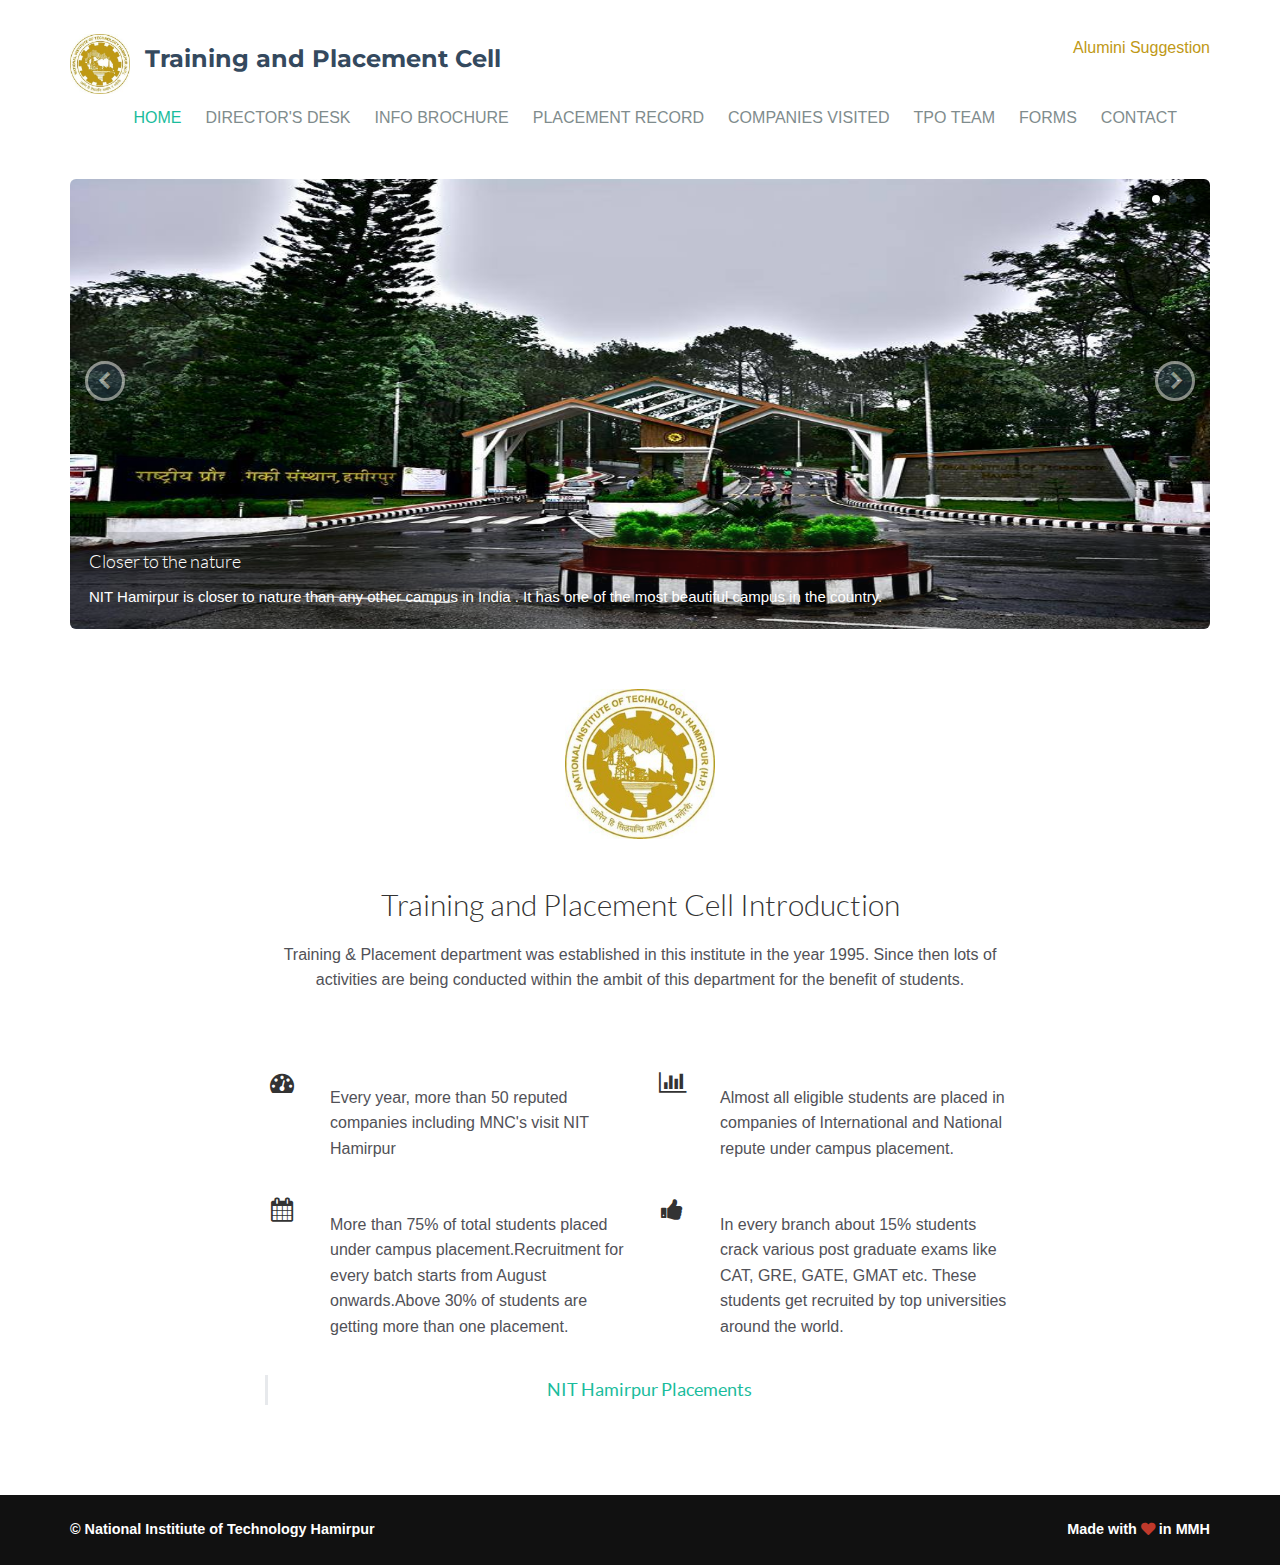
<file: index.html>
<!DOCTYPE html>
<html><head>
    <meta charset="utf-8">
    <meta name="viewport" content="width=device-width, initial-scale=1.0">
    <meta name="generator" content="Script Eden ( http://scripteden.net/ ) Template Builder v2.0.0">
    <!--pageMeta-->

    <!-- Loading Bootstrap -->
    <link href="bootstrap/css/bootstrap.css" rel="stylesheet">

    <!-- Loading Flat UI -->
    <link href="css/flat-ui.css" rel="stylesheet">

    <link href="css/style.css" rel="stylesheet">

    <link href="css/style.complete.css" rel="stylesheet">


    <!-- HTML5 shim, for IE6-8 support of HTML5 elements. All other JS at the end of file. -->
    <!--[if lt IE 9]>
      <script src="js/html5shiv.js"></script>
      <script src="js/respond.min.js"></script>
    <![endif]-->

    <!--headerIncludes-->

<META NAME="author" CONTENT="sagarkarira1992@gmail.com">
</head>
<body>
    <div id="fb-root"></div>


    <script>
      window.fbAsyncInit = function() {
        FB.init({
          appId      : 'your-app-id',
          xfbml      : true,
          version    : 'v2.4'
        });
      };

      (function(d, s, id){
         var js, fjs = d.getElementsByTagName(s)[0];
         if (d.getElementById(id)) {return;}
         js = d.createElement(s); js.id = id;
         js.src = "//connect.facebook.net/en_US/sdk.js";
         fjs.parentNode.insertBefore(js, fjs);
       }(document, 'script', 'facebook-jssdk'));
    </script>

    <div id="page" class="page">

        <header class="item header margin-top-0 " id="header9">

    		<div class="wrapper ">

    			<div class="container">

    				<nav role="navigation" class="navbar plain margin-top-20">

    					<div class="navbar-header">
    						<button data-target="#navbar-collapse-02" data-toggle="collapse" class="navbar-toggle" type="button">
    							<span class="sr-only">Toggle navigation</span>
    						</button>
    						<a href="#" class="navbar-brand" style="line-height: 50px; padding-left: 0px"><img alt="" src="images/nith_logo.jpg" style="height: 60px;">Training and Placement Cell</a>
    					</div>
    					<p class="pull-right" ><a style="color:rgb(192, 153, 22);" href="alumini.html">Alumini Suggestion</a></p>
    					<div id="navbar-collapse-02" class="collapse navbar-collapse">
    						<ul class="nav navbar-nav navbar-right" >
    							<li class="active propClone"><a href="index.html">Home</a></li>
                                 <li class="propClone"><a href="director.html">Director's Desk </a></li>
    							<li class="propClone"><a href="Placement_Brochure_NITH.pdf">Info Brochure</a></li>
    							<li class="propClone"><a href="placement.html">Placement Record</a></li>
    							<li class="propClone"><a href="company.html">Companies Visited</a></li>
    							<li class="propClone"><a href="tpr.html">TPO Team </a></li>
                                <li class="propClone"><a href="forms.html">Forms</a></li>
    							<li class="propClone"><a href="contact.html">Contact </a></li>


    						</ul>
    					</div><!-- /.navbar-collapse -->

    				</nav>

    				<div class="row banner">

    					<div class="col-md-12">

    						<div id="myCarousel" class="carousel slide" data-interval="false">

	    						<!-- Indicators -->
	    						<ol class="carousel-indicators">
		    						<li data-target="#myCarousel" data-slide-to="0" class="active"></li>
		    						<li data-target="#myCarousel" data-slide-to="1"></li>
		    						<li data-target="#myCarousel" data-slide-to="2"></li>
		    					</ol>

		    					<!-- Wrapper for slides -->
		    					<div class="carousel-inner">
		    						<div class="item active">
						    			<img src="images/carousel/carousel1.jpg" alt="" style="width:1200px; height:450px;">
						    			<div class="carousel-caption editContent">
							    			<h3>Closer to the nature</h3>
							    			<p>NIT Hamirpur is closer to nature than any other campus in India . It has one of the most beautiful campus in the country.</p>
							    		</div>
							    	</div>

                                    <div class="item">
                                        <img src="images/carousel/carousel2.jpg" alt="" style="width:1200px; height:450px;">
                                        <div class="carousel-caption editContent">
                                            <h3>Closer to the nature</h3>
                                            <p>NIT Hamirpur is closer to nature than any other campus in India . It has one of the most beautiful campus in the country .</p>
                                        </div>
                                    </div>


			    					<div class="item">
				    					<img src="images/carousel/2.jpg" alt="" style="width:1200px; height:450px;">
				    					<div class="carousel-caption editContent">
					    					<h3>About the campus</h3>
                                            <p>The campus has a picturesque surrounding facing snow clad Dhauladhar mountain ranges. Lush green pine trees surround it</p>
					    				</div>
					    			</div>
					    		</div>


								<!-- Controls -->
								<a class="left carousel-control fui-arrow-left" href="#myCarousel" data-slide="prev"></a>
								<a class="right carousel-control fui-arrow-right" href="#myCarousel" data-slide="next"></a>
							</div>

    					</div>

    				</div><!-- /.row -->

    			</div><!-- /.container -->

    		</div><!-- /.wrapper -->

    	</header><!-- /.item -->
        <div class="item content" id="content_section1">

    		<div class="container">

    			<div class="row">

    				<div class="col-md-8 col-md-offset-2 text-center">

    					<img alt="" src="images/nith_logo.jpg" class="margin-bottom-20" style="width: 150px;">

    					<div class="editContent">
    					<h2>
    						Training and Placement Cell Introduction
    					</h2>

    					<p>
    						Training &amp; Placement department was established in this institute in the year  1995.  Since then lots of activities are being conducted within the ambit of this department for the benefit of students.
    					</p>
    					</div><!-- /.editContent -->

    					<br><br>

    					<div class="row">

    						<div class="col-md-6">

    							<div class="row margin-bottom-20">

    								<div class="col-md-2">
    									<span class="fa fa-dashboard" style="font-size: 24px;"></span>
    								</div>

    								<div class="col-md-10 text-left editContent">
    									<p>
    										Every year, more than 50 reputed companies  including MNC's visit NIT Hamirpur
    									</p>
    								</div>

    							</div><!-- /.row -->

    							<div class="row margin-bottom-20">

    								<div class="col-md-2">
    									<span class="fa fa-calendar" style="font-size: 24px;"></span>
    								</div>

    								<div class="col-md-10 text-left editContent">
    									<p>
    										 More than 75% of total students placed under campus placement.Recruitment for every batch starts from August onwards.Above 30% of students are getting more than one placement.
    									</p>
    								</div>

    							</div><!-- /.row -->

    						</div><!-- /.col-md-6 -->

    						<div class="col-md-6">

    							<div class="row margin-bottom-20">

    								<div class="col-md-2">
    									<span class="fa fa-bar-chart" style="font-size: 24px;"></span>
    								</div>

    								<div class="col-md-10 text-left editContent">
    									<p>
    										Almost all eligible students are placed in companies of International and National repute under campus placement.
    									</p>
    								</div>

    							</div><!-- /.row -->

    							<div class="row margin-bottom-20">

    								<div class="col-md-2">
    									<span class="fa fa-thumbs-up" style="font-size: 24px;"></span>
    								</div>

    								<div class="col-md-10 text-left editContent">
    									<p>
    									   In every branch about 15% students crack various post graduate exams like CAT, GRE,
                                           GATE, GMAT etc. These students get recruited by top universities around the world.
    									</p>
    								</div>

    							</div><!-- /.row -->

    						</div><!-- /.col-md-6 -->

    					</div><!-- ./row -->

    				</div><!-- /.col-md-6 -->

    			</div><!-- /.row -->

                <div class = "row">
                    <div class="col-md-8 col-md-offset-2 text-center">

                    <div class="fb-page" data-href="https://www.facebook.com/nithplacements" data-tabs="timeline" data-width="500" data-height="500" data-small-header="false" data-adapt-container-width="true" data-hide-cover="false" data-show-facepile="true">
                        <div class="fb-xfbml-parse-ignore">
                            <blockquote cite="https://www.facebook.com/nithplacements">
                                <a href="https://www.facebook.com/nithplacements">NIT Hamirpur Placements
                                </a>
                            </blockquote>
                        </div>
                    </div>

                    </div>
                </div>
    		</div><!-- /.container -->

    	</div><!-- /.item --><!-- Start Footer Copyright Bar -->

        <div class="copyright-bar bg-black">
    		<div class="container">
    			<div class="editContent">
    				<p class="pull-left small">© National Institiute of Technology Hamirpur</p>
    			</div>
    			<div class="editContent">
    				<p class="pull-right small">Made with <span class="fa fa-heart pomegranate"></span> in MMH</p>
    			</div>
    		</div>
    	</div>
    	<!--// END Footer Copyright Bar -->
    </div><!-- /#page -->


    <!-- Load JS here for greater good =============================-->
    <script src="js/jquery-1.8.3.min.js"></script>
    <script src="js/jquery-ui-1.10.3.custom.min.js"></script>
    <script src="js/jquery.ui.touch-punch.min.js"></script>
    <script src="js/bootstrap.min.js"></script>
    <script src="js/bootstrap-select.js"></script>
    <script src="js/bootstrap-switch.js"></script>
    <script src="js/flatui-checkbox.js"></script>
    <script src="js/flatui-radio.js"></script>
    <script src="js/jquery.tagsinput.js"></script>
    <script src="js/jquery.placeholder.js"></script>
	<script src="js/jquery.nivo.slider.pack.js"></script>
    <script src="js/application.js"></script>
	<script src="js/over.js"></script>
	<script>
	$(function(){

		if( $('#nivoSlider').size() > 0 ) {

	    	$('#nivoSlider').nivoSlider({
	    		effect: 'random',
				pauseTime: 5000
	    	});

		}

	})
	</script>


</body></html>
</file>
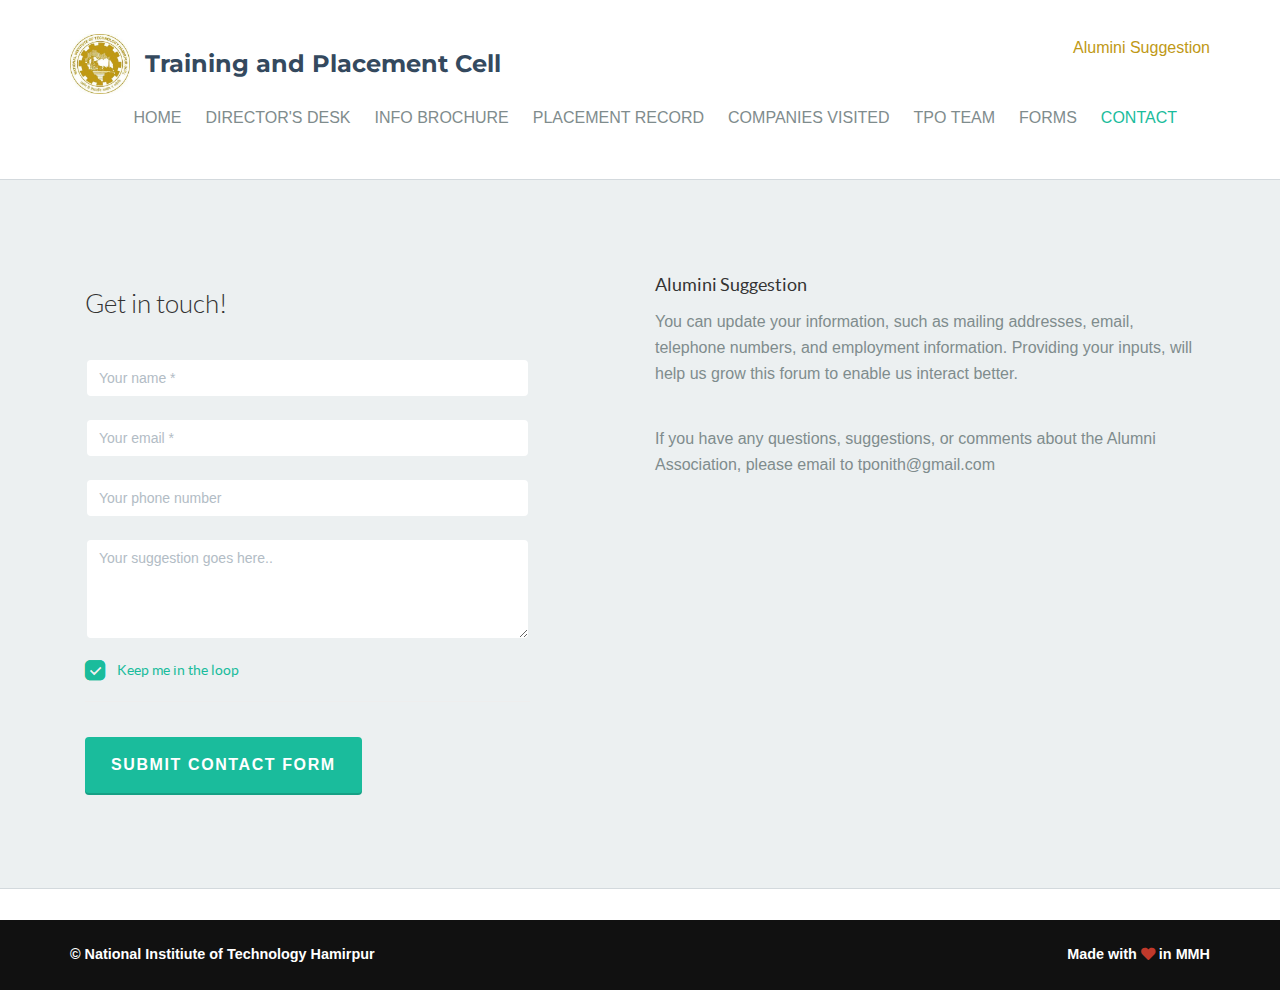
<file: alumini.html>
<!DOCTYPE html>
<html><head>
    <meta charset="utf-8">
    <meta name="viewport" content="width=device-width, initial-scale=1.0">
    <meta name="generator" content="Script Eden ( http://scripteden.net/ ) Template Builder v2.0.0">  
    <!--pageMeta-->

    <!-- Loading Bootstrap -->
    <link href="bootstrap/css/bootstrap.css" rel="stylesheet">

    <!-- Loading Flat UI -->
    <link href="css/flat-ui.css" rel="stylesheet">
    
    <link href="css/style.css" rel="stylesheet">

    <link href="css/style.complete.css" rel="stylesheet">
    

    <!-- HTML5 shim, for IE6-8 support of HTML5 elements. All other JS at the end of file. -->
    <!--[if lt IE 9]>
      <script src="js/html5shiv.js"></script>
      <script src="js/respond.min.js"></script>
    <![endif]-->
    
    <!--headerIncludes-->
     
    
</head>
<body>
    <div id="page" class="page">
        <header class="item header margin-top-0 " id="header9">    

            <div class="wrapper ">
        
                <div class="container">
            
                    <nav role="navigation" class="navbar plain margin-top-20">
                    
                        <div class="navbar-header">
                            <button data-target="#navbar-collapse-02" data-toggle="collapse" class="navbar-toggle" type="button">
                                <span class="sr-only">Toggle navigation</span>
                            </button>
                            <a href="#" class="navbar-brand" style="line-height: 60px; padding-left: 0px"><img alt="" src="images/nith_logo.jpg" style="height: 60px;">Training and Placement Cell</a>

                        </div>
                        <p class="pull-right" ><a style="color:rgb(192, 153, 22);" href="alumini.html">Alumini Suggestion</a></p>    

                        <div id="navbar-collapse-02" class="collapse navbar-collapse">
                            <ul class="nav navbar-nav navbar-right">                  
                                <li class="propClone"><a href="index.html">Home</a></li>
                                 <li class="propClone"><a href="director.html">Director's Desk </a></li>
                                <li class="propClone"><a href="Placement_Brochure_NITH.pdf">Info Brochure</a></li>
                                <li class="propClone"><a href="placement.html">Placement Record</a></li>
                                <li class="propClone"><a href="company.html">Companies Visited</a></li>
                                <li class="propClone"><a href="tpr.html">TPO Team </a></li>
                                <li class="propClone"><a href="forms.html">Forms</a></li>
                                <li class="active propClone"><a href="contact.html">Contact </a></li>
                              
                            </ul>           
                        </div><!-- /.navbar-collapse -->
                        
                    </nav>
                </div>    
            </div>
        </header>    

    	<div class="item contact padding-top-0 padding-bottom-0" id="contact1">
    	
    		<div class="wrapper grey">
    	
    			<div class="container">
    		
    				<div class="col-md-5">
    			
    					<h3 class="margin-bottom-40 editContent">Get in touch! </h3>
    				
    					<form role="form" action=mailto:tponith@gmail.com>
    				
    						<div class="form-group">
    				    		<input class="form-control input-lg" id="name" name="name" placeholder="Your name *" type="text">
    				  		</div>
    				  	    				  	
    				  		<div class="form-group">
    				  			<input class="form-control input-lg" id="email" name="email" placeholder="Your email *" type="email">
    				  		</div>
    				  	
    				  		<div class="form-group">
    				  			<input class="form-control input-lg" id="phone" name="phone" placeholder="Your phone number" type="phone">
    				  		</div>
    				  		
    				  		<div class="form-group">
    				  			<textarea class="form-control" rows="4" placeholder="Your suggestion goes here.."></textarea>
    				  		</div>
    				  
    				    	<label class="checkbox checked" for="checkbox1">
    				 			<span class="icons"><span class="first-icon fui-checkbox-unchecked"></span><span class="second-icon fui-checkbox-checked"></span></span><input checked="" value="" id="checkbox1" data-toggle="checkbox" type="checkbox">
    				    		Keep me in the loop
    				  		</label>
    				  	
    				  		<hr>
    				  	
    				  		<button type="submit" class="btn btn-primary btn-embossed btn-lg btn-wide">Submit contact form</button>
    				
    					</form>
    			
    				</div><!-- /.col-md-5 -->
    			
    				<div class="col-md-6 col-md-offset-1">
	    				
	    				<div class="editContent">
    					<h5>Alumini Suggestion</h5>
    				
    					<p class="text-light margin-bottom-40">
    						 You can update your information, such as mailing addresses, email, telephone numbers, and employment information. Providing your inputs, will help us grow this forum to enable us interact better. 
    					</p>

                        <p class="text-light margin-bottom-40">
                             If you have any questions, suggestions, or comments about the Alumni Association, please email to tponith@gmail.com
                        </p>
	    				</div><!-- /.editContent -->
    			
    				</div><!-- /.col-md-6 -->
    		
    			</div><!-- /.container -->
    		
    		</div><!-- /.wrapper -->
    	
    	</div><!-- /.item -->
    

        <br>
        
        <div class="copyright-bar bg-black">
            <div class="container">
                <div class="editContent">
                    <p class="pull-left small">© National Institiute of Technology Hamirpur</p>
                </div>
                <div class="editContent">
                    <p class="pull-right small">Made with <span class="fa fa-heart pomegranate"></span> in MMH</p>
                </div>
            </div>
        </div>
    </div>   
    <!--// END Footer Copyright Bar -->


    <!-- Load JS here for greater good =============================-->
    <script src="js/jquery-1.8.3.min.js"></script>
    <script src="js/jquery-ui-1.10.3.custom.min.js"></script>
    <script src="js/jquery.ui.touch-punch.min.js"></script>
    <script src="js/bootstrap.min.js"></script>
    <script src="js/bootstrap-select.js"></script>
    <script src="js/bootstrap-switch.js"></script>
    <script src="js/flatui-checkbox.js"></script>
    <script src="js/flatui-radio.js"></script>
    <script src="js/jquery.tagsinput.js"></script>
    <script src="js/jquery.placeholder.js"></script>
    <script src="js/jquery.nivo.slider.pack.js"></script>
    <script src="js/application.js"></script>
    <script src="js/over.js"></script>
    <script>
    $(function(){
        
        if( $('#nivoSlider').size() > 0 ) {
        
            $('#nivoSlider').nivoSlider({
                effect: 'random',
                pauseTime: 5000
            });
        
        }
        
    })
    </script>
</body>
</html>
</file>
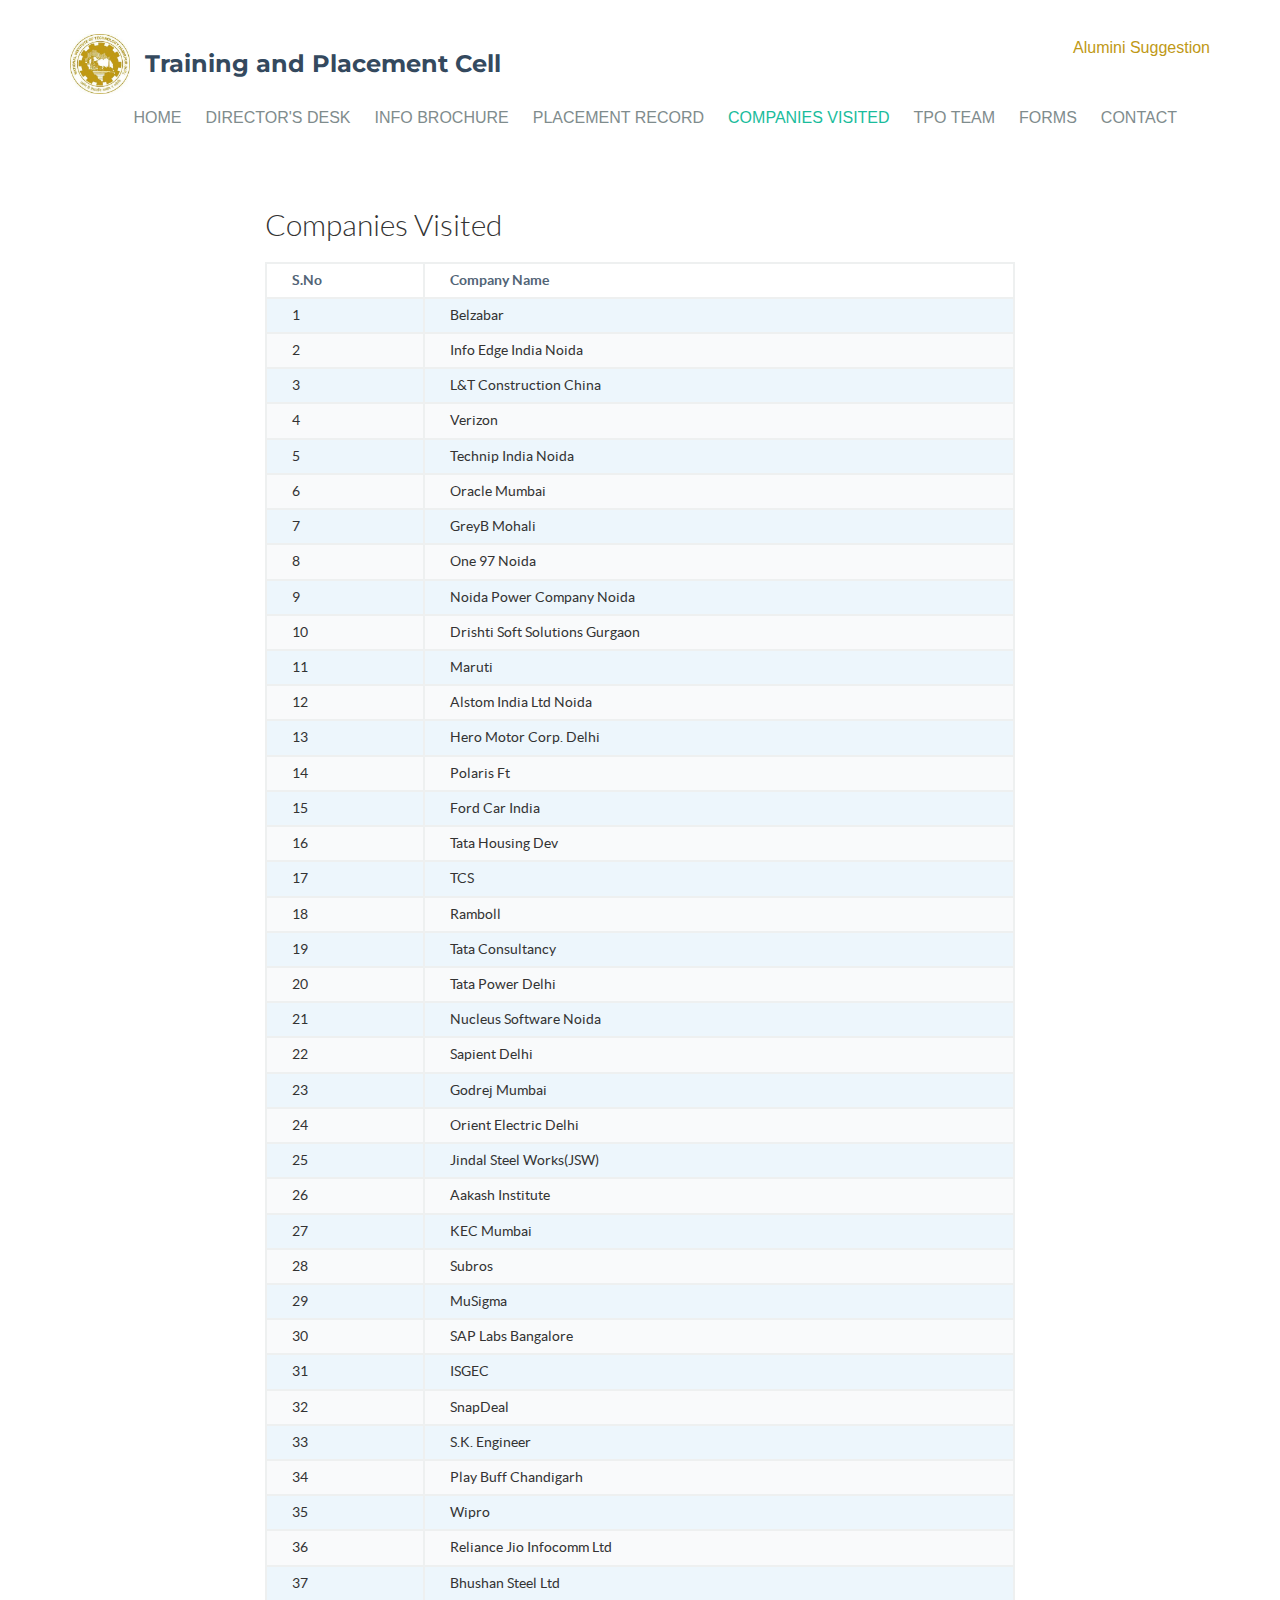
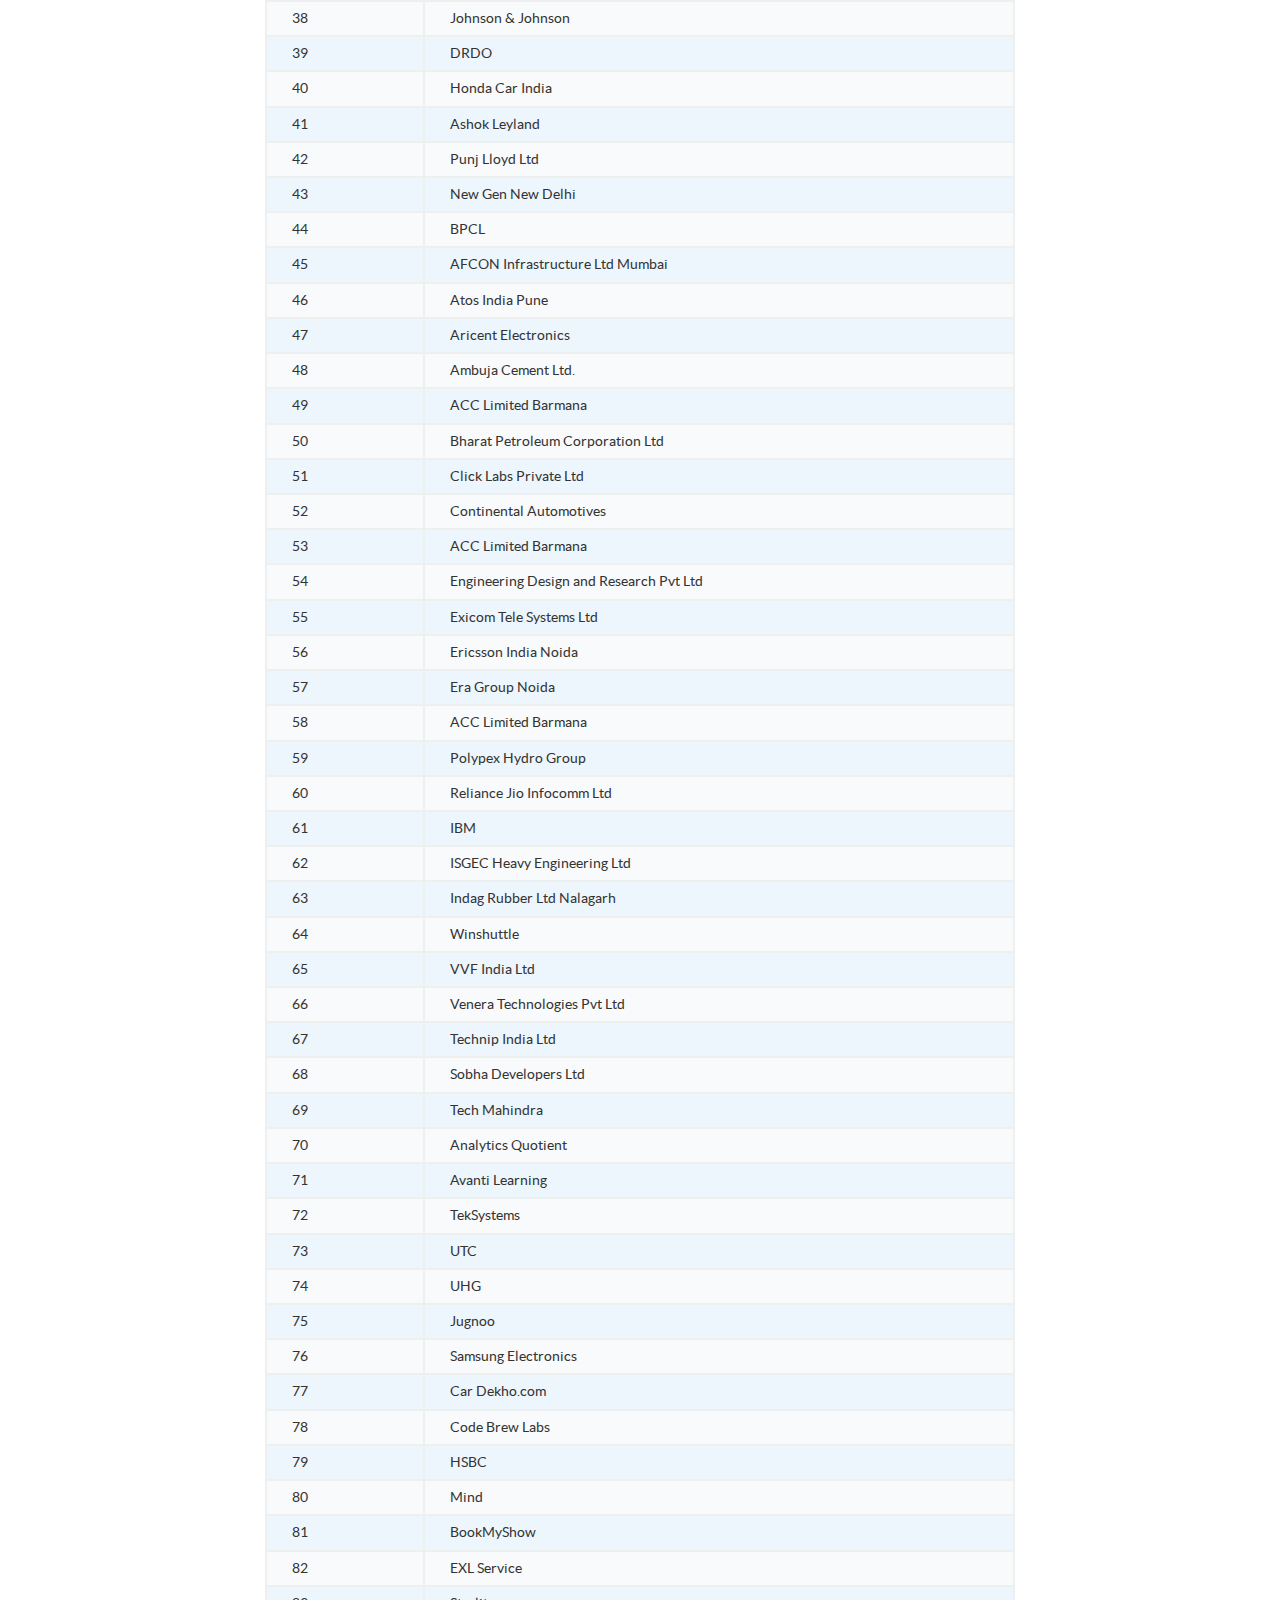
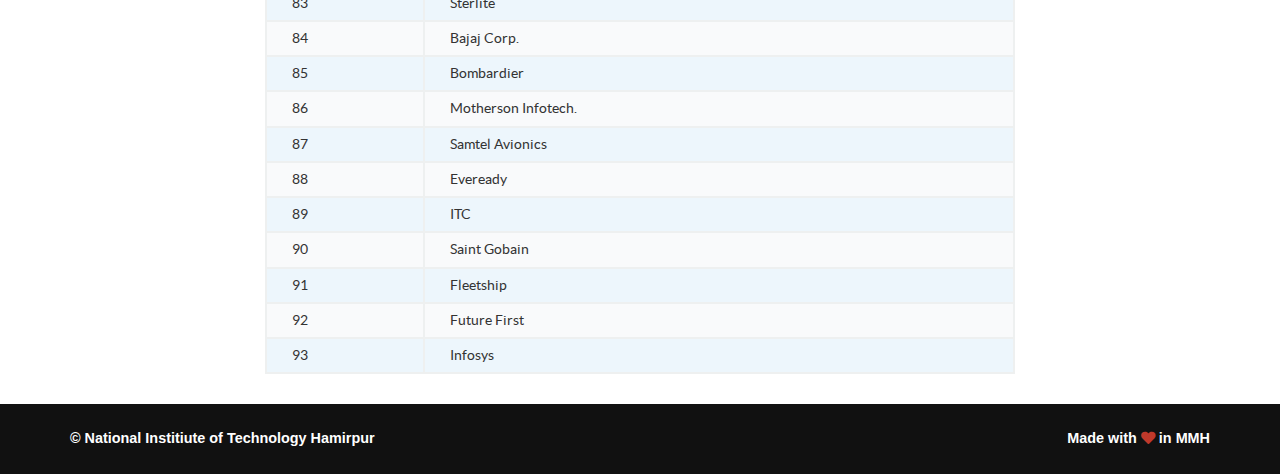
<file: company.html>
<!DOCTYPE html>
<html><head>
    <meta charset="utf-8">
    <meta name="viewport" content="width=device-width, initial-scale=1.0">
    <meta name="generator" content="Script Eden ( http://scripteden.net/ ) Template Builder v2.0.0">
    <!--pageMeta-->

    <!-- Loading Bootstrap -->
    <link href="bootstrap/css/bootstrap.css" rel="stylesheet">

    <!-- Loading Flat UI -->
    <link href="css/flat-ui.css" rel="stylesheet">

    <link href="css/style.css" rel="stylesheet">

    <link href="css/style.complete.css" rel="stylesheet">


    <!-- HTML5 shim, for IE6-8 support of HTML5 elements. All other JS at the end of file. -->
    <!--[if lt IE 9]>
      <script src="js/html5shiv.js"></script>
      <script src="js/respond.min.js"></script>
    <![endif]-->

    <!--headerIncludes-->


</head>
<body>
<header class="item header margin-top-0 " id="header9">
 <div class="wrapper ">

                <div class="container">

                    <nav role="navigation" class="navbar plain margin-top-20">

                        <div class="navbar-header">
                            <button data-target="#navbar-collapse-02" data-toggle="collapse" class="navbar-toggle" type="button">
                                <span class="sr-only">Toggle navigation</span>
                            </button>
                            <a href="#" class="navbar-brand" style="line-height: 60px; padding-left: 0px"><img alt="" src="images/nith_logo.jpg" style="height: 60px;">Training and Placement Cell</a>
                        </div>
                        <p class="pull-right" ><a style="color:rgb(192, 153, 22);" href="alumini.html">Alumini Suggestion</a></p>
                        <div id="navbar-collapse-02" class="collapse navbar-collapse">
                            <ul class="nav navbar-nav navbar-right">
                                <li class="propClone"><a href="index.html">Home</a></li>
                                 <li class="propClone"><a href="contact.html">Director's Desk </a></li>
                                <li class="propClone"><a href="Placement_Brochure_NITH.pdf">Info Brochure</a></li>
                                <li class="propClone"><a href="placement.html">Placement Record</a></li>
                                <li class="active propClone"><a href="company.html">Companies Visited</a></li>
                                <li class="propClone"><a href="tpr.html">TPO Team</a></li>
                                <li class="propClone"><a href="forms.html">Forms</a></li>
                                <li class="propClone"><a href="contact.html">Contact </a></li>

                            </ul>
                        </div><!-- /.navbar-collapse -->

                    </nav>
                </div>
            </div>
</header>

            <div class="container">

                <div class="row">

                    <div class="col-md-8 col-md-offset-2 ">

                    <div class="editContent">
                        <h2>
                            Companies Visited
                        </h2>
                    </div>

                    <table class="table table-striped table-bordered">
                        <thead>
                            <tr>
                                <th data-field="id"  data-halign="center" data-align="center">S.No</th>
                                <th  data-halign="center" data-align="center">Company Name</th>
                             </tr>
                         </thead>
                        <tbody>
                            <tr class="info">
                                <td>1</td>
                                <td>Belzabar</td>
                            </tr>
                            <tr >
                                <td>2</td>
                                <td>Info Edge India Noida</td>
                            </tr>
                            <tr class="info">
                                <td>3</td>
                                <td>L&T Construction China</td>
                            </tr>
                            <tr>
                                <td>4</td>
                                <td>Verizon</td>
                            </tr>
                            <tr class="info">
                                <td>5</td>
                                <td>Technip India Noida</td>
                            </tr>
                            <tr>
                                <td>6</td>
                                <td>Oracle Mumbai</td>
                            </tr>
                            <tr class="info">
                                <td>7</td>
                                <td>GreyB Mohali</td>
                            </tr>
                            <tr>
                                <td>8</td>
                                <td>One 97 Noida</td>
                            </tr>
                            <tr class="info">
                                <td>9</td>
                                <td>Noida Power Company Noida</td>
                            </tr>
                            <tr>
                                <td>10</td>
                                <td>Drishti Soft Solutions Gurgaon</td>
                            </tr>
                             <tr class="info">
                                <td>11</td>
                                <td>Maruti </td>
                            </tr>
                             <tr>
                                <td>12</td>
                                <td>Alstom India Ltd Noida </td>
                            </tr>
                             <tr class="info">
                                <td>13</td>
                                <td>Hero Motor Corp. Delhi </td>
                            </tr>
                             <tr>
                                <td>14</td>
                                <td>Polaris Ft </td>
                            </tr>
                             <tr class="info">
                                <td>15</td>
                                <td>Ford Car India </td>
                            </tr>
                             <tr>
                                <td>16</td>
                                <td>Tata Housing Dev </td>
                            </tr>
                             <tr class="info">
                                <td>17</td>
                                <td>TCS</td>
                            </tr>
                             <tr>
                                <td>18</td>
                                <td>Ramboll </td>
                            </tr>
                             <tr class="info">
                                <td>19</td>
                                <td>Tata Consultancy </td>
                            </tr>
                             <tr>
                                <td>20</td>
                                <td>Tata Power Delhi </td>
                            </tr>
                             <tr class="info">
                                <td>21</td>
                                <td>Nucleus Software Noida   </td>
                            </tr>
                            <tr>
                                <td>22</td>
                                <td>Sapient Delhi</td>
                            </tr>
                             <tr class="info">
                                <td>23</td>
                                <td>Godrej Mumbai </td>
                            </tr>
                             <tr>
                                <td>24</td>
                                <td>Orient Electric Delhi</td>
                            </tr>
                             <tr class="info">
                                <td>25</td>
                                <td>Jindal Steel Works(JSW) </td>
                            </tr>
                             <tr>
                                <td>26</td>
                                <td>Aakash Institute </td>
                            </tr>
                             <tr class="info">
                                <td>27</td>
                                <td>KEC Mumbai</td>
                            </tr>
                            <tr>
                                <td>28</td>
                                <td>Subros </td>
                            </tr>
                            <tr class="info">
                                <td>29</td>
                                <td>MuSigma </td>
                            </tr>
                            <tr>
                                <td>30</td>
                                <td>SAP Labs Bangalore </td>
                            </tr>
                            <tr class="info">
                                <td>31</td>
                                <td>ISGEC </td>
                            </tr>
                            <tr>
                                <td>32</td>
                                <td>SnapDeal </td>
                            </tr>
                            <tr class="info">
                                <td>33</td>
                                <td>S.K. Engineer </td>
                            </tr>
                            <tr>
                                <td>34</td>
                                <td>Play Buff Chandigarh </td>
                            </tr>
                            <tr class="info">
                                <td>35</td>
                                <td>Wipro</td>
                            </tr>
                            <tr>
                                <td>36</td>
                                <td>Reliance Jio Infocomm Ltd </td>
                            </tr>
                            <tr class="info">
                                <td>37</td>
                                <td>Bhushan Steel Ltd </td>
                            </tr>
                            <tr>
                                <td>38</td>
                                <td>Johnson & Johnson </td>
                            </tr>
                            <tr class="info">
                                <td>39</td>
                                <td>DRDO</td>
                            </tr>
                            <tr>
                                <td>40</td>
                                <td>Honda Car India</td>
                            </tr>
                            <tr class="info">
                                <td>41</td>
                                <td>Ashok Leyland</td>
                            </tr>
                            <tr>
                                <td>42</td>
                                <td>Punj Lloyd Ltd </td>
                            </tr>
                            <tr class="info">
                                <td>43</td>
                                <td>New Gen New Delhi</td>
                            </tr>
                            <tr>
                                <td>44</td>
                                <td>BPCL</td>
                            </tr>
                            <tr class="info">
                                <td>45</td>
                                <td>AFCON Infrastructure Ltd Mumbai</td>
                            </tr>
                            <tr>
                                <td>46</td>
                                <td>Atos India Pune</td>
                            </tr>
                            <tr class="info">
                                <td>47</td>
                                <td>Aricent Electronics</td>
                            </tr>
                            <tr>
                                <td>48</td>
                                <td>Ambuja Cement Ltd.</td>
                            </tr>
                            <tr class="info">
                                <td>49</td>
                                <td>ACC Limited Barmana</td>
                            </tr>
                            <tr>
                                <td>50</td>
                                <td>Bharat Petroleum Corporation Ltd</td>
                            </tr>
                            <tr class="info">
                                <td>51</td>
                                <td>Click Labs Private Ltd </td>
                            </tr>
                            <tr>
                                <td>52</td>
                                <td>Continental Automotives </td>
                            </tr>
                            <tr class="info">
                                <td>53</td>
                                <td>ACC Limited Barmana</td>
                            </tr>
                             <tr>
                                <td>54</td>
                                <td>Engineering Design and Research Pvt Ltd</td>
                            </tr>
                             <tr class="info">
                                <td>55</td>
                                <td>Exicom Tele Systems Ltd</td>
                            </tr>
                             <tr>
                                <td>56</td>
                                <td>Ericsson India Noida</td>
                            </tr>
                             <tr class="info">
                                <td>57</td>
                                <td>Era Group Noida </td>
                            </tr>
                             <tr>
                                <td>58</td>
                                <td>ACC Limited Barmana</td>
                            </tr>
                             <tr class="info">
                                <td>59</td>
                                <td>Polypex Hydro Group</td>
                            </tr>
                             <tr>
                                <td>60</td>
                                <td>Reliance Jio Infocomm Ltd</td>
                            </tr>

                             <tr class="info">
                                <td>61</td>
                                <td>IBM</td>
                            </tr>

                             <tr>
                                <td>62</td>
                                <td>ISGEC Heavy Engineering Ltd</td>
                            </tr>

                             <tr  class="info">
                                <td>63</td>
                                <td>Indag Rubber Ltd Nalagarh</td>
                            </tr>

                             <tr>
                                <td>64</td>
                                <td>Winshuttle</td>
                            </tr>

                             <tr class="info">
                                <td>65</td>
                                <td>VVF India Ltd</td>
                            </tr>

                             <tr>
                                <td>66</td>
                                <td>Venera Technologies Pvt Ltd</td>
                            </tr>

                             <tr class="info">
                                <td>67</td>
                                <td>Technip India Ltd</td>
                            </tr>

                             <tr>
                                <td>68</td>
                                <td>Sobha Developers Ltd</td>
                            </tr>
                            <tr class="info">
                               <td>69</td>
                               <td>Tech Mahindra</td>
                           </tr>
                           <tr>
                              <td>70</td>
                              <td>Analytics Quotient</td>
                          </tr>
                          <tr class="info">
                             <td>71</td>
                             <td>Avanti Learning</td>
                         </tr>
                         <tr>
                            <td>72</td>
                            <td>TekSystems</td>
                        </tr>
                        <tr class="info">
                           <td>73</td>
                           <td>UTC</td>
                       </tr>
                       <tr>
                          <td>74</td>
                          <td>UHG</td>
                      </tr>
                      <tr class="info">
                         <td>75</td>
                         <td>Jugnoo</td>
                     </tr>
                     <tr>
                        <td>76</td>
                        <td>Samsung Electronics</td>
                    </tr>
                    <tr class="info">
                       <td>77</td>
                       <td>Car Dekho.com</td>
                   </tr>
                   <tr>
                      <td>78</td>
                      <td>Code Brew Labs</td>
                  </tr>
                  <tr class="info">
                     <td>79</td>
                     <td>HSBC</td>
                 </tr>
                 <tr>
                    <td>80</td>
                    <td>Mind</td>
                </tr>
                <tr class="info">
                   <td>81</td>
                   <td>BookMyShow</td>
               </tr>
               <tr>
                  <td>82</td>
                  <td>EXL Service</td>
              </tr>
              <tr class="info">
                 <td>83</td>
                 <td>Sterlite</td>
             </tr>
             <tr>
                <td>84</td>
                <td>Bajaj Corp.</td>
            </tr>
            <tr class="info">
               <td>85</td>
               <td>Bombardier</td>
           </tr>
           <tr>
              <td>86</td>
              <td>Motherson Infotech.</td>
          </tr>
          <tr class="info">
             <td>87</td>
             <td>Samtel Avionics</td>
         </tr>
         <tr>
            <td>88</td>
            <td>Eveready</td>
        </tr>
        <tr class="info">
           <td>89</td>
           <td>ITC</td>
       </tr>
       <tr>
          <td>90</td>
          <td>Saint Gobain</td>
      </tr>
      <tr class="info">
         <td>91</td>
         <td>Fleetship</td>
     </tr>
     <tr>
        <td>92</td>
        <td>Future First</td>
    </tr>
    <tr class="info">
       <td>93</td>
       <td>Infosys</td>
   </tr>

                        </tbody>
                    </table>
                    </div>
                </div>
            </div>

			<div class="copyright-bar bg-black">
				<div class="container">
					<div class="editContent">
						<p class="pull-left small">© National Institiute of Technology Hamirpur</p>
					</div>
					<div class="editContent">
						<p class="pull-right small">Made with <span class="fa fa-heart pomegranate"></span> in MMH</p>
					</div>
				</div>
    	 	</div>
</file>
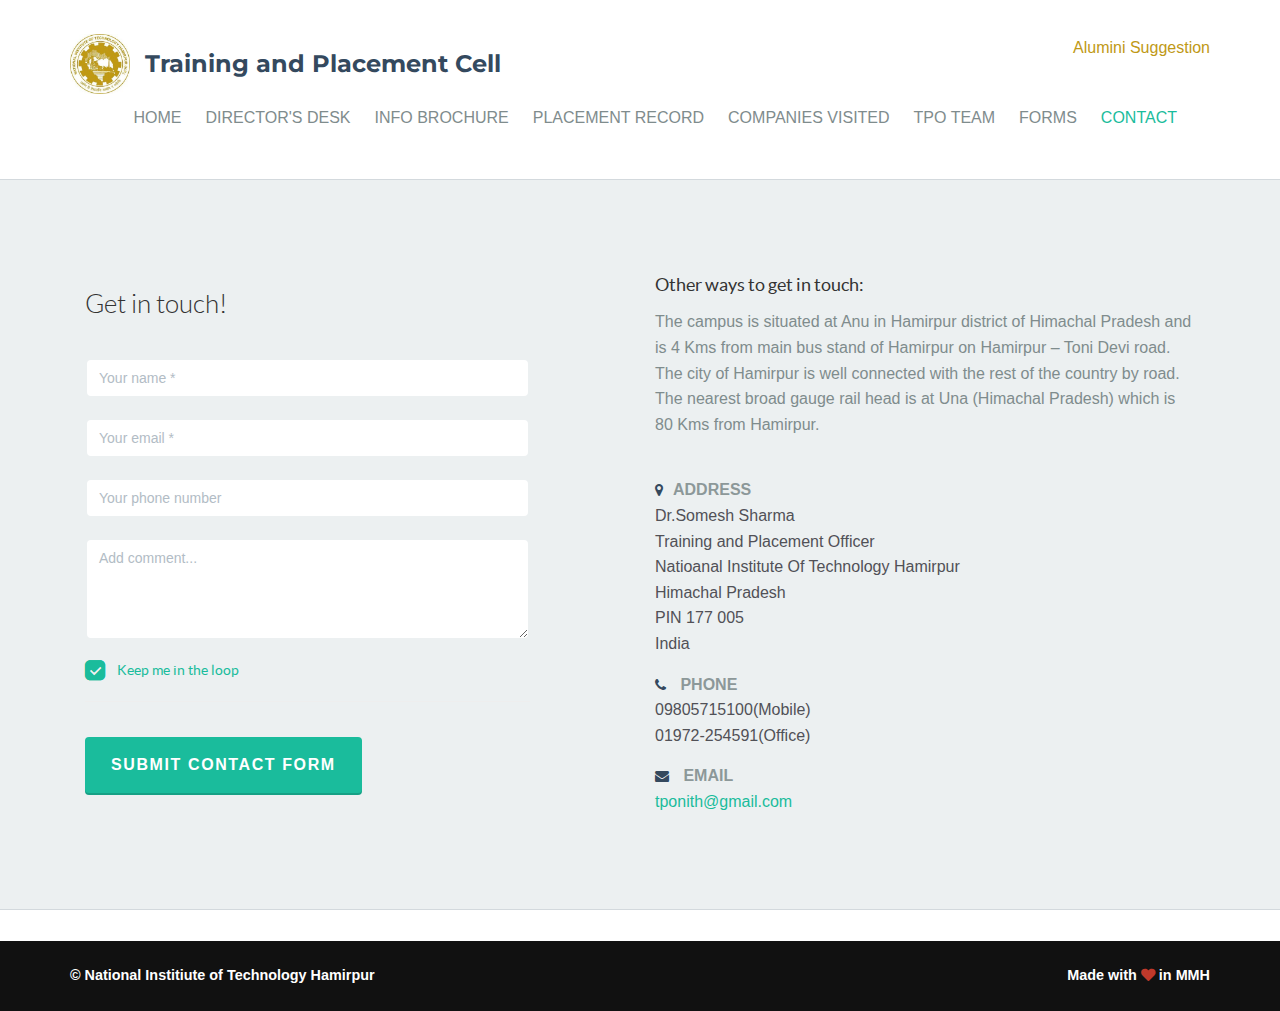
<file: contact.html>
<!DOCTYPE html>
<html><head>
    <meta charset="utf-8">
    <meta name="viewport" content="width=device-width, initial-scale=1.0">
    <meta name="generator" content="Script Eden ( http://scripteden.net/ ) Template Builder v2.0.0">
    <!--pageMeta-->

    <!-- Loading Bootstrap -->
    <link href="bootstrap/css/bootstrap.css" rel="stylesheet">

    <!-- Loading Flat UI -->
    <link href="css/flat-ui.css" rel="stylesheet">

    <link href="css/style.css" rel="stylesheet">

    <link href="css/style.complete.css" rel="stylesheet">


    <!-- HTML5 shim, for IE6-8 support of HTML5 elements. All other JS at the end of file. -->
    <!--[if lt IE 9]>
      <script src="js/html5shiv.js"></script>
      <script src="js/respond.min.js"></script>
    <![endif]-->

    <!--headerIncludes-->


</head>
<body>
    <div id="page" class="page">
        <header class="item header margin-top-0 " id="header9">

            <div class="wrapper ">

                <div class="container">

                    <nav role="navigation" class="navbar plain margin-top-20">

                        <div class="navbar-header">
                            <button data-target="#navbar-collapse-02" data-toggle="collapse" class="navbar-toggle" type="button">
                                <span class="sr-only">Toggle navigation</span>
                            </button>
                            <a href="#" class="navbar-brand" style="line-height: 60px; padding-left: 0px"><img alt="" src="images/nith_logo.jpg" style="height: 60px;">Training and Placement Cell</a>
                        </div>
                        <p class="pull-right" ><a style="color:rgb(192, 153, 22);" href="alumini.html">Alumini Suggestion</a></p>
                        <div id="navbar-collapse-02" class="collapse navbar-collapse">
                            <ul class="nav navbar-nav navbar-right">
                                <li class="propClone"><a href="index.html">Home</a></li>
                                 <li class="propClone"><a href="director.html">Director's Desk </a></li>
                                <li class="propClone"><a href="Placement_Brochure_NITH.pdf">Info Brochure</a></li>
                                <li class="propClone"><a href="placement.html">Placement Record</a></li>
                                <li class="propClone"><a href="company.html">Companies Visited</a></li>
                                <li class="propClone"><a href="tpr.html">TPO Team </a></li>
                                <li class="propClone"><a href="forms.html">Forms</a></li>
                                <li class="active propClone"><a href="contact.html">Contact </a></li>

                            </ul>
                        </div><!-- /.navbar-collapse -->

                    </nav>
                </div>
            </div>
        </header>

    	<div class="item contact padding-top-0 padding-bottom-0" id="contact1">

    		<div class="wrapper grey">

    			<div class="container">

    				<div class="col-md-5">

    					<h3 class="margin-bottom-40 editContent">Get in touch! </h3>

    					<form role="form" action=mailto:tponith@gmail.com>

    						<div class="form-group">
    				    		<input class="form-control input-lg" id="name" name="name" placeholder="Your name *" type="text">
    				  		</div>

    				  		<div class="form-group">
    				  			<input class="form-control input-lg" id="email" name="email" placeholder="Your email *" type="email">
    				  		</div>

    				  		<div class="form-group">
    				  			<input class="form-control input-lg" id="phone" name="phone" placeholder="Your phone number" type="phone">
    				  		</div>

    				  		<div class="form-group">
    				  			<textarea class="form-control" rows="4" placeholder="Add comment..."></textarea>
    				  		</div>

    				    	<label class="checkbox checked" for="checkbox1">
    				 			<span class="icons"><span class="first-icon fui-checkbox-unchecked"></span><span class="second-icon fui-checkbox-checked"></span></span><input checked="" value="" id="checkbox1" data-toggle="checkbox" type="checkbox">
    				    		Keep me in the loop
    				  		</label>

    				  		<hr>

    				  		<button type="submit" class="btn btn-primary btn-embossed btn-lg btn-wide">Submit contact form</button>

    					</form>

    				</div><!-- /.col-md-5 -->

    				<div class="col-md-6 col-md-offset-1">

	    				<div class="editContent">
    					<h5>Other ways to get in touch:</h5>

    					<p class="text-light margin-bottom-40">
    						The campus is situated at Anu in Hamirpur district of Himachal Pradesh and is 4 Kms from main bus stand of Hamirpur on Hamirpur – Toni Devi road. The city of Hamirpur is well connected with the rest of the country by road. The nearest broad gauge rail head is at Una (Himachal Pradesh) which is 80 Kms from Hamirpur.
    					</p>
	    				</div><!-- /.editContent -->

    					<p>
    						<b class="chead"><span class="fa fa-map-marker"></span>ADDRESS</b><br>
    						<span class="editContent">
                            Dr.Somesh Sharma<br>
                            Training and Placement Officer<br>
    						Natioanal Institute Of Technology Hamirpur<br>
    						Himachal Pradesh<br>
    						PIN 177 005<br>
                            India
    						</span>
    					</p>

    					<p>
    						<b class="chead"><span class="fa fa-phone"></span> PHONE</b><br>
    						<span class="editContent">09805715100(Mobile)</span><br>
                            <span class="editContent">01972-254591(Office)</span>
    					</p>

    					<p>
    						<b class="chead"><span class="fa fa-envelope"></span> EMAIL</b><br>
    						<a href="#" class="editContent">tponith@gmail.com</a>
    					</p>

    				</div><!-- /.col-md-6 -->

    			</div><!-- /.container -->

    		</div><!-- /.wrapper -->

    	</div><!-- /.item -->


        <br>

        <div class="copyright-bar bg-black">
            <div class="container">
                <div class="editContent">
                    <p class="pull-left small">© National Institiute of Technology Hamirpur</p>
                </div>
                <div class="editContent">
                    <p class="pull-right small">Made with <span class="fa fa-heart pomegranate"></span> in MMH</p>
                </div>
            </div>
        </div>
    </div>
    <!--// END Footer Copyright Bar -->


    <!-- Load JS here for greater good =============================-->
    <script src="js/jquery-1.8.3.min.js"></script>
    <script src="js/jquery-ui-1.10.3.custom.min.js"></script>
    <script src="js/jquery.ui.touch-punch.min.js"></script>
    <script src="js/bootstrap.min.js"></script>
    <script src="js/bootstrap-select.js"></script>
    <script src="js/bootstrap-switch.js"></script>
    <script src="js/flatui-checkbox.js"></script>
    <script src="js/flatui-radio.js"></script>
    <script src="js/jquery.tagsinput.js"></script>
    <script src="js/jquery.placeholder.js"></script>
    <script src="js/jquery.nivo.slider.pack.js"></script>
    <script src="js/application.js"></script>
    <script src="js/over.js"></script>
    <script>
    $(function(){

        if( $('#nivoSlider').size() > 0 ) {

            $('#nivoSlider').nivoSlider({
                effect: 'random',
                pauseTime: 5000
            });

        }

    })
    </script>
</body>
</html>
</file>
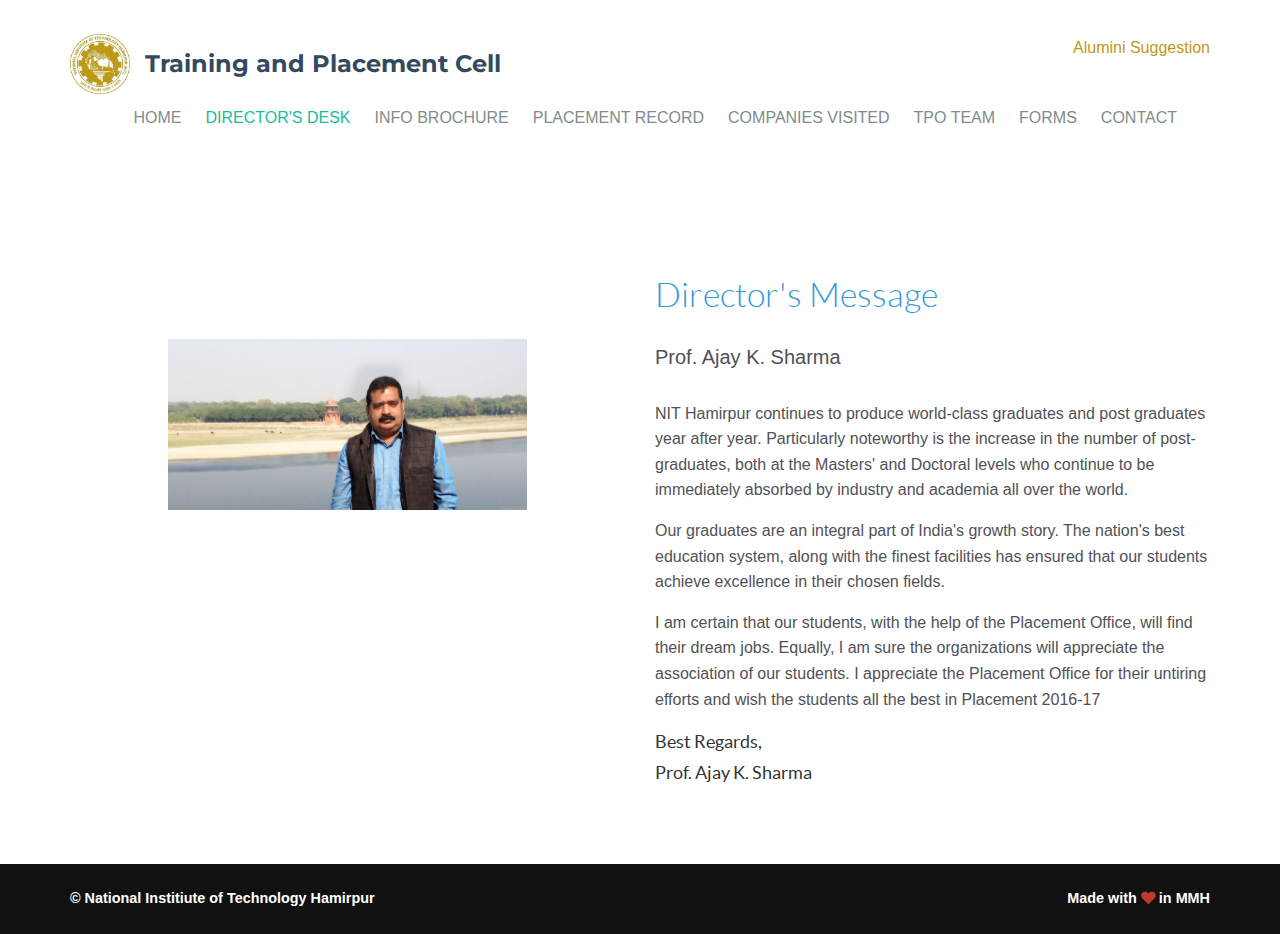
<file: director.html>
<!DOCTYPE html>
<html><head>
    <meta charset="utf-8">
    <meta name="viewport" content="width=device-width, initial-scale=1.0">
    <meta name="generator" content="Script Eden ( http://scripteden.net/ ) Template Builder v2.0.0">
    <!--pageMeta-->

    <!-- Loading Bootstrap -->
    <link href="bootstrap/css/bootstrap.css" rel="stylesheet">

    <!-- Loading Flat UI -->
    <link href="css/flat-ui.css" rel="stylesheet">

    <link href="css/style.css" rel="stylesheet">

    <link href="css/style.complete.css" rel="stylesheet">


    <!-- HTML5 shim, for IE6-8 support of HTML5 elements. All other JS at the end of file. -->
    <!--[if lt IE 9]>
      <script src="js/html5shiv.js"></script>
      <script src="js/respond.min.js"></script>
    <![endif]-->

    <!--headerIncludes-->


</head>
<body>
      <header class="item header margin-top-0 " id="header9">
        <div class="wrapper ">

                <div class="container">

                    <nav role="navigation" class="navbar plain margin-top-20">

                        <div class="navbar-header">
                            <button data-target="#navbar-collapse-02" data-toggle="collapse" class="navbar-toggle" type="button">
                                <span class="sr-only">Toggle navigation</span>
                            </button>
                            <a href="#" class="navbar-brand" style="line-height: 60px; padding-left: 0px"><img alt="" src="images/nith_logo.jpg" style="height: 60px;">Training and Placement Cell</a>
                        </div>
                        <p class="pull-right" ><a style="color:rgb(192, 153, 22);" href="alumini.html">Alumini Suggestion</a></p>
                        <div id="navbar-collapse-02" class="collapse navbar-collapse">
                         <ul class="nav navbar-nav navbar-right">
                                <li class="propClone"><a href="index.html">Home</a></li>
                                 <li class="active propClone"><a href="director.html">Director's Desk </a></li>
                                <li class="propClone"><a href="Placement_Brochure_NITH.pdf">Info Brochure</a></li>
                                <li class="propClone"><a href="placement.html">Placement Record</a></li>
                                <li class="propClone"><a href="company.html">Companies Visited</a></li>
                                <li class="propClone"><a href="tpr.html">TPO Team </a></li>
                                <li class="propClone"><a href="forms.html">Forms</a></li>
                                <li class="propClone"><a href="contact.html">Contact </a></li>

                            </ul>
                        </div><!-- /.navbar-collapse -->

                    </nav>
                </div>

        </div>
    </header>

    <!-- Start Content Block 1-5 v2 -->
    <section class="content-1-5 content-block">

        <div class="container">
            <div class="row">
                <div class="col-lg-6 col-lg-offset-1 col-md-6 col-sm-12 pull-right">
                    <div class="editContent">
                        <h1>Director's Message</h1>
                    </div>
                    <div class="editContent">
                        <p class="lead"> Prof. Ajay K. Sharma  </p>
                    </div>
                    <div class="editContent">
                        <p>NIT Hamirpur continues to produce world-class graduates and post graduates year after year. Particularly noteworthy is the increase in the number of post-graduates, both at the Masters' and Doctoral levels  who continue to be immediately absorbed by industry and academia all over the world.</p>

                        <p>Our graduates are an integral part of India's growth story. The nation's best education system, along with the finest facilities has ensured that our students achieve excellence in their chosen fields.</p>

                        <p>I am certain that our students, with the help of the Placement Office, will find their dream jobs. Equally, I am sure the organizations will appreciate the association of our students. I appreciate the Placement Office for their untiring  efforts and wish the students all the best in Placement 2016-17</p>

                        Best Regards,<br>

                        Prof. Ajay K. Sharma</p>
                    </div>
                </div>

                <div class="col-lg-4  col-lg-offset-1 col-md-4 col-sm-12 pull-left">
                    <img class=" img-responsive" src="images/AjayKSharma.jpg" style="padding-top:100px;height:60%;  ">
                </div>
            </div><!-- /.row -->
        </div><!-- /.container -->

    </section>
    <!-- // End Content Block 1-5 v2 -->



    <div class="copyright-bar bg-black">
        <div class="container">
            <div class="editContent">
                <p class="pull-left small">© National Institiute of Technology Hamirpur</p>
            </div>
            <div class="editContent">
                <p class="pull-right small">Made with
                    <span class="fa fa-heart pomegranate">

                    </span> in MMH</p>
            </div>
        </div>
    </div>
    <!--// END Footer Copyright Bar -->
</file>
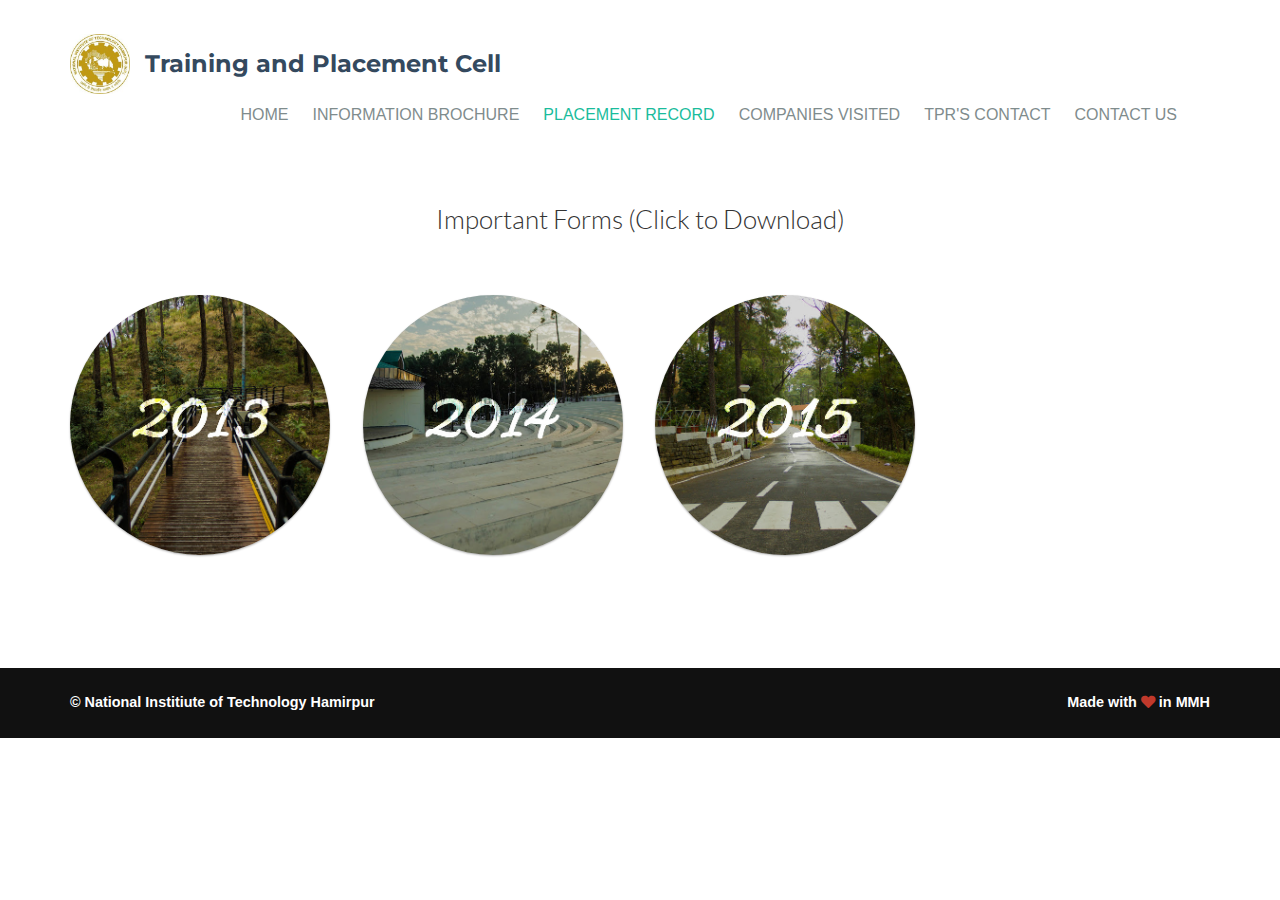
<file: form.html>
<!DOCTYPE html>
<html><head>
    <meta charset="utf-8">
    <meta name="viewport" content="width=device-width, initial-scale=1.0">
    <meta name="generator" content="Script Eden ( http://scripteden.net/ ) Template Builder v2.0.0">  
    <!--pageMeta-->

    <!-- Loading Bootstrap -->
    <link href="bootstrap/css/bootstrap.css" rel="stylesheet">

    <!-- Loading Flat UI -->
    <link href="css/flat-ui.css" rel="stylesheet">
    
    <link href="css/style.css" rel="stylesheet">

    <link href="css/style.complete.css" rel="stylesheet">
    <link href="css/ihover.css" rel="stylesheet">

    <!-- HTML5 shim, for IE6-8 support of HTML5 elements. All other JS at the end of file. -->
    <!--[if lt IE 9]>
      <script src="js/html5shiv.js"></script>
      <script src="js/respond.min.js"></script>
    <![endif]-->
    
    <!--headerIncludes-->
     
    
</head>

<body>
			<!-- header starts here -->
	<div id="page" class="page">
        <header class="item header margin-top-0 " id="header9">
			<div class="wrapper ">
    	
    			<div class="container">
					<nav role="navigation" class="navbar plain margin-top-20">
    				
    					<div class="navbar-header">
    						<button data-target="#navbar-collapse-02" data-toggle="collapse" class="navbar-toggle" type="button">
    							<span class="sr-only">Toggle navigation</span>
    						</button>
    						<a href="#" class="navbar-brand" style="line-height: 60px; padding-left: 0px"><img alt="" src="images/nith_logo.jpg" style="height: 60px;">Training and Placement Cell</a>
    					</div>
    								
    					<div id="navbar-collapse-02" class="collapse navbar-collapse">
    						<ul class="nav navbar-nav navbar-right">			      
    							<li class="propClone"><a href="index.html">Home</a></li>
    							<li class="propClone"><a href="placement.html">Information Brochure</a></li>
    							<li class="active propClone"><a href="placement.html">Placement Record</a></li>
    							<li class="propClone"><a href="company.html">Companies Visited</a></li>
    							<li class="propClone"><a href="tpr.html">TPR's Contact </a></li>
    							<li class="propClone"><a href="contact.html">Contact Us</a></li>
    						</ul> 		      
    					</div><!-- /.navbar-collapse -->
    					
    				</nav>
    			</div>	
    		</div>
		</header>
			    	
			    	<div class="item" id="portfolio3">
			    		
			    		<div class="container">
			    		
			    			<div class="row margin-bottom-40">
			    			
			    				<div class="col-md-14">
			    				
			    					<h3 class=" text-center editContent">
			    						Important Forms (Click to Download)  
			    					</h3>
			    				
			    				</div><!-- /.col-md-12 -->
			    			
			    			</div><!-- /.row -->
			    		    		
			    			<div class="row margin-bottom-20">
			    			
			    				
    <!-- end normal -->			    				  
			    				
			    				<div class="col-md-3">
			    				    <div class="ih-item circle effect15 left_to_right">
				    				    <a href="Website-13.pdf">
		        							<div class="spinner">
		        								
		        							</div>
		        							<div class="img"><img src="images/abc3.jpg" alt="img">
		        							</div>
		       								<div class="info">
	          									<div class="info-back">
	            									<h3>Placement Record-2013</h3>
	           										<p>Percentage Placement- 69.00% <br>
	           											Highest Package offered -11.18 lpa  <br>Lowest Package offered-2 lpa </br>
	           											Average package offered - 4.50 lpa
	           										</p>
	         									 </div>
	        								</div>
	        							</a>
	        						</div>
	        					</div>	
			    				
			    				<div class="col-md-3">
			    				    <div class="ih-item circle effect15 left_to_right">
				    				    <a href="Website-2014.pdf">
		        							<div class="spinner">
		        								
		        							</div>
		        							<div class="img"><img src="images/abc4.jpg" alt="img">
		        							</div>
		       								<div class="info">
	          									<div class="info-back">
	            									<h3>Placement Record -2014</h3>
	           										<p>Percentage Placement- 66.48% <br>
	           											Highest Package offered -13.40 lpa  <br>Lowest Package offered-2.20 lpa </br>
	           											Average package offered - 4.30  lpa
	           										</p>
	         									 </div>
	        								</div>
	        							</a>
	        						</div>
	        					</div>				    				
			    				
			    				<div class="col-md-3">
			    				    <div class="ih-item circle effect15 left_to_right">
				    				    <a href="Website-2015.pdf">
		        							<div class="spinner">
		        								
		        							</div>
		        							<div class="img"><img src="images/abc5.jpg" alt="img">
		        							</div>
		       								<div class="info">
	          									<div class="info-back">
	            									<h3>Placement Record -2015</h3>
	           										<p>Percentage Placement- 79.58% <br>
	           											Highest Package offered -16.85 lpa  <br>Lowest Package offered-3 lpa </br>
	           											Average package offered - 4.70 lpa
	           										</p>
	         									 </div>
	        								</div>
	        							</a>
	        						</div>
	        					</div>	
			    			
			    			</div><!-- /.row -->
			    			
			    		</div><!-- /.container -->
			    	
			    	</div><!-- /.item -->
			    </div>
			</div>
			<br><br><br>


			<div class="copyright-bar bg-black">
				<div class="container">
					<div class="editContent">
						<p class="pull-left small">© National Institiute of Technology Hamirpur</p>
					</div>
					<div class="editContent">
						<p class="pull-right small">Made with <span class="fa fa-heart pomegranate"></span> in MMH</p>
					</div>
				</div>
    	 	</div>
    </div>



</body>
</file>
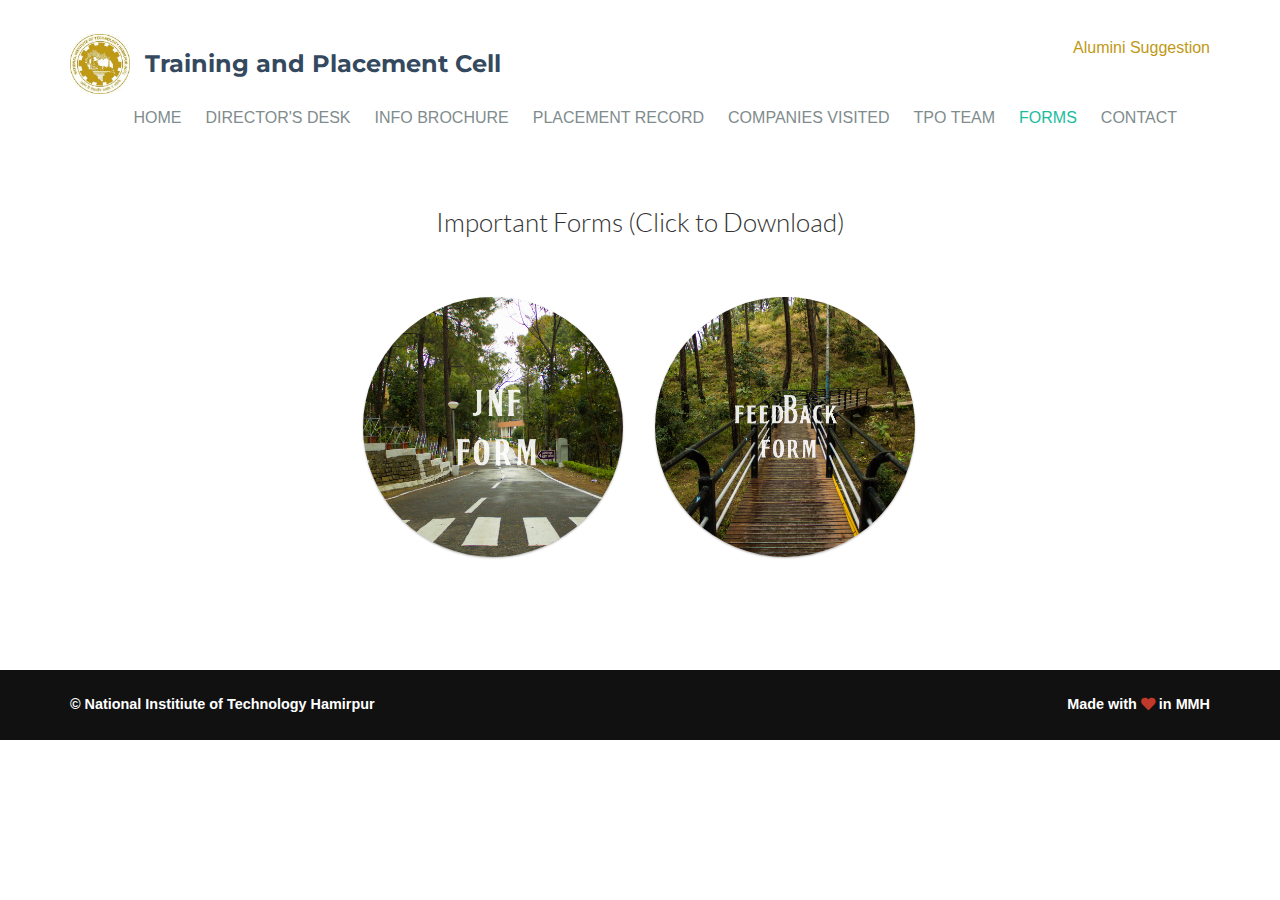
<file: forms.html>
<!DOCTYPE html>
<html><head>
    <meta charset="utf-8">
    <meta name="viewport" content="width=device-width, initial-scale=1.0">
    <meta name="generator" content="Script Eden ( http://scripteden.net/ ) Template Builder v2.0.0">  
    <!--pageMeta-->

    <!-- Loading Bootstrap -->
    <link href="bootstrap/css/bootstrap.css" rel="stylesheet">

    <!-- Loading Flat UI -->
    <link href="css/flat-ui.css" rel="stylesheet">
    
    <link href="css/style.css" rel="stylesheet">

    <link href="css/style.complete.css" rel="stylesheet">
    <link href="css/ihover.css" rel="stylesheet">

    <!-- HTML5 shim, for IE6-8 support of HTML5 elements. All other JS at the end of file. -->
    <!--[if lt IE 9]>
      <script src="js/html5shiv.js"></script>
      <script src="js/respond.min.js"></script>
    <![endif]-->
    
    <!--headerIncludes-->
     
    
</head>

<body>
			<!-- header starts here -->
	<div id="page" class="page">
        <header class="item header margin-top-0 " id="header9">
			<div class="wrapper ">
    	
    			<div class="container">
					<nav role="navigation" class="navbar plain margin-top-20">
    				
    					<div class="navbar-header">
    						<button data-target="#navbar-collapse-02" data-toggle="collapse" class="navbar-toggle" type="button">
    							<span class="sr-only">Toggle navigation</span>
    						</button>
    						<a href="#" class="navbar-brand" style="line-height: 60px; padding-left: 0px"><img alt="" src="images/nith_logo.jpg" style="height: 60px;">Training and Placement Cell</a>
    					</div>
    					<p class="pull-right" ><a style="color:rgb(192, 153, 22);" href="alumini.html">Alumini Suggestion</a></p>				
    					<div id="navbar-collapse-02" class="collapse navbar-collapse">
    					<ul class="nav navbar-nav navbar-right">			      
    							<li class="propClone"><a href="index.html">Home</a></li>
    							 <li class="propClone"><a href="director.html">Director's Desk </a></li>
    							<li class="propClone"><a href="Placement_Brochure_NITH.pdf">Info Brochure</a></li>
    							<li class="propClone"><a href="placement.html">Placement Record</a></li>
    							<li class="propClone"><a href="company.html">Companies Visited</a></li>
    							<li class="propClone"><a href="tpr.html">TPO Team </a></li>
                                <li class="active propClone"><a href="forms.html">Forms</a></li>
    							<li class="propClone"><a href="contact.html">Contact </a></li>
                               
    						</ul> 		      
    					</div><!-- /.navbar-collapse -->
    					
    				</nav>
    			</div>	
    		</div>
		</header>
			    	
			    	<div class="item" id="portfolio3">
			    		
			    		<div class="container">
			    		
			    			<div class="row margin-bottom-40">
			    			
			    				<div class="col-md-14">
			    				
			    					<h3 class=" text-center editContent">
			    						Important Forms (Click to Download)  
			    					</h3>
			    				
			    				</div><!-- /.col-md-12 -->
			    			
			    			</div><!-- /.row -->
			    		    		
			    			<div class="row margin-bottom-20">
			    			
			    			  
			    				
			    				<div class="col-md-3 col-md-offset-3">
			    				    <div class="ih-item circle effect15 left_to_right">
				    				    <a href="JNF.doc">
		        							<div class="spinner">
		        								
		        							</div>
		        							<div class="img"><img src="images/jnf.png" alt="img">
		        							</div>
		       								<div class="info">
	          									<div class="info-back">
	            									<h3>JNF Form</h3>
	           										<p>Companies are required to fill this up before visiting NITH</p>	
	           										<p>Click to download </p>

	         									 </div>
	        								</div>
	        							</a>
	        						</div>
	        					</div>	
			    				
			    			    				
			    				
			    				<div class="col-md-3  ">
			    				    <div class="ih-item circle effect15 left_to_right">
				    				    <a href="FF.docx">
		        							<div class="spinner">
		        								
		        							</div>
		        							<div class="img"><img src="images/feedback.png" alt="img">
		        							</div>
		       								<div class="info">
	          									<div class="info-back">
	            									<h3>Feedback Form</h3>
	            									<p>Companies are required to fill this up before leaving NITH</p>	
	           										<p>Click to Download 
	           										</p>
	         									 </div>
	        								</div>
	        							</a>
	        						</div>
	        					</div>	
			    			
			    			</div><!-- /.row -->
			    			
			    		</div><!-- /.container -->
			    	
			    	</div><!-- /.item -->
			    </div>
			</div>
			<br><br><br>


			<div class="copyright-bar bg-black">
				<div class="container">
					<div class="editContent">
						<p class="pull-left small">© National Institiute of Technology Hamirpur</p>
					</div>
					<div class="editContent">
						<p class="pull-right small">Made with <span class="fa fa-heart pomegranate"></span> in MMH</p>
					</div>
				</div>
    	 	</div>
    </div>



</body>
</file>
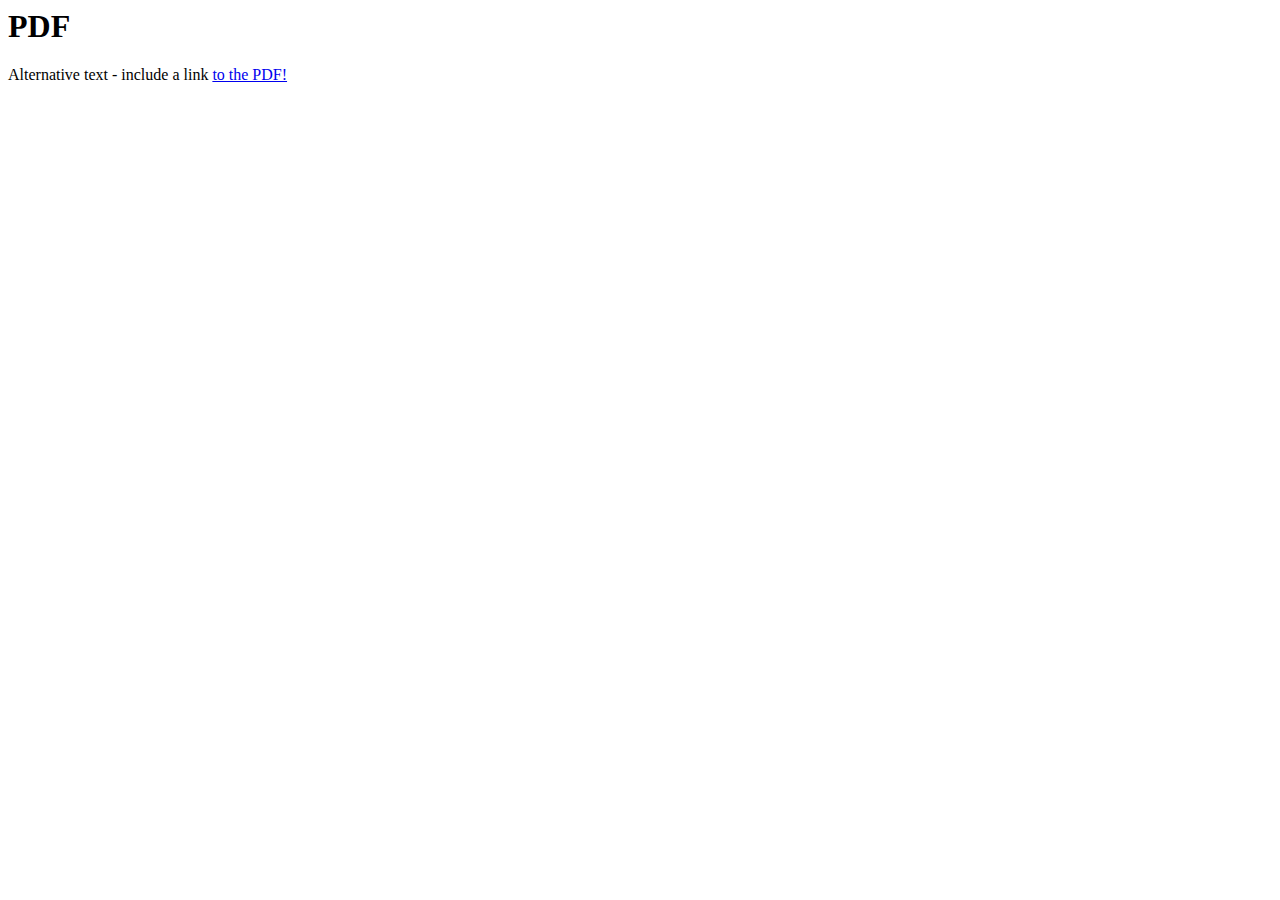
<file: pdf.html>
<html>
	<head>
		<title>PDF</title>
	</head>
	<body>
	<h1>PDF</h1>
		<object data="123.pdf" type="application/pdf" width="100%" height="100%">
		  <p>Alternative text - include a link <a href="123.pdf">to the PDF!</a></p>
		</object>
	</body>
</html>
</file>
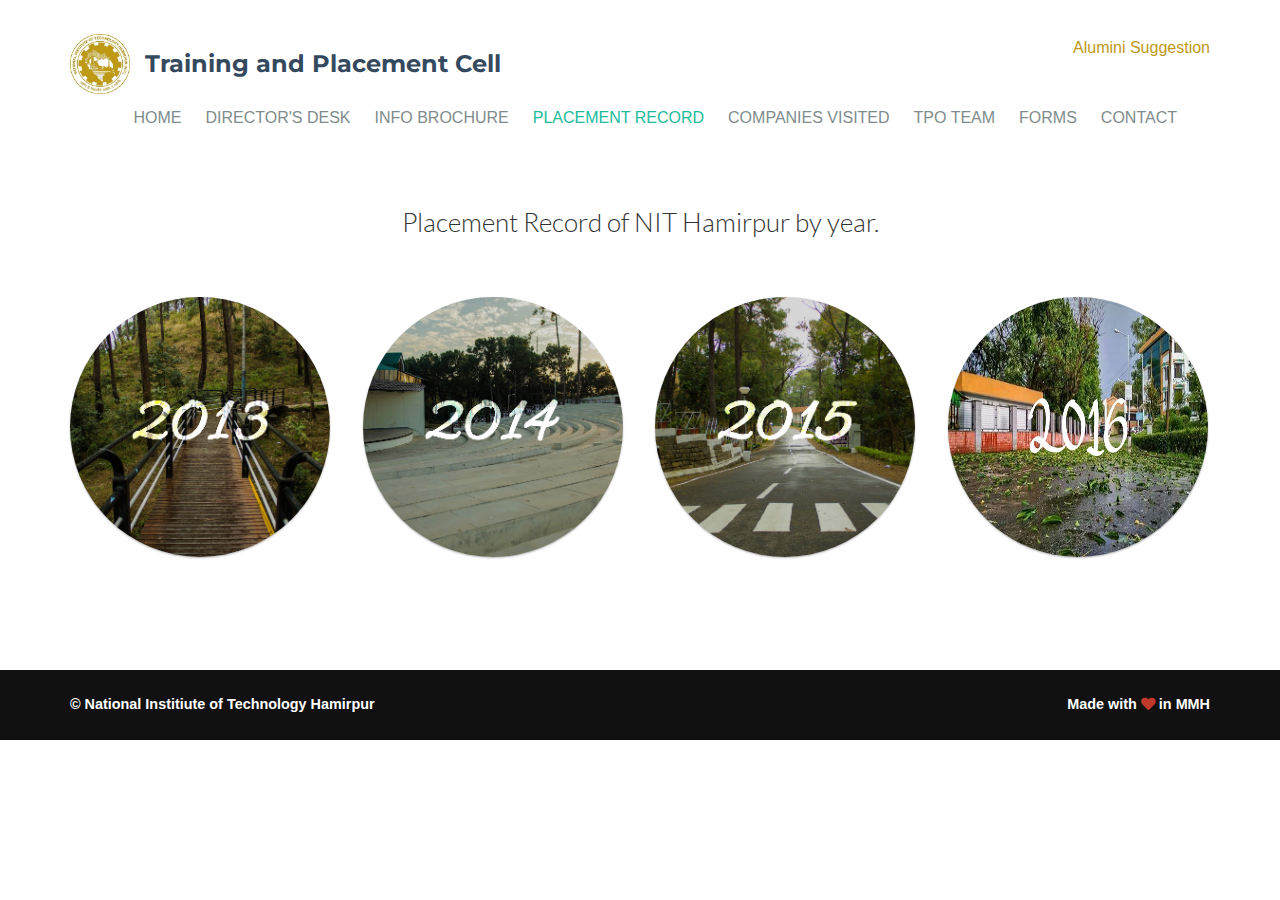
<file: placement.html>
<!DOCTYPE html>
<html><head>
    <meta charset="utf-8">
    <meta name="viewport" content="width=device-width, initial-scale=1.0">
    <meta name="generator" content="Script Eden ( http://scripteden.net/ ) Template Builder v2.0.0">
    <!--pageMeta-->

    <!-- Loading Bootstrap -->
    <link href="bootstrap/css/bootstrap.css" rel="stylesheet">

    <!-- Loading Flat UI -->
    <link href="css/flat-ui.css" rel="stylesheet">

    <link href="css/style.css" rel="stylesheet">

    <link href="css/style.complete.css" rel="stylesheet">
    <link href="css/ihover.css" rel="stylesheet">

    <!-- HTML5 shim, for IE6-8 support of HTML5 elements. All other JS at the end of file. -->
    <!--[if lt IE 9]>
      <script src="js/html5shiv.js"></script>
      <script src="js/respond.min.js"></script>
    <![endif]-->

    <!--headerIncludes-->

    <META NAME="author" CONTENT="sagarkarira1992@gmail.com">
</head>

<body>
			<!-- header starts here -->
	<div id="page" class="page">
        <header class="item header margin-top-0 " id="header9">
			<div class="wrapper ">

    			<div class="container">
					<nav role="navigation" class="navbar plain margin-top-20">

    					<div class="navbar-header">
    						<button data-target="#navbar-collapse-02" data-toggle="collapse" class="navbar-toggle" type="button">
    							<span class="sr-only">Toggle navigation</span>
    						</button>
    						<a href="#" class="navbar-brand" style="line-height: 60px; padding-left: 0px"><img alt="" src="images/nith_logo.jpg" style="height: 60px;">Training and Placement Cell</a>
    					</div>
    					<p class="pull-right" ><a style="color:rgb(192, 153, 22);" href="alumini.html">Alumini Suggestion</a></p>
    					<div id="navbar-collapse-02" class="collapse navbar-collapse">
    						<ul class="nav navbar-nav navbar-right">
    							<li class="propClone"><a href="index.html">Home</a></li>
    							<li class="propClone"><a href="director.html">Director's Desk </a></li>
    							<li class="propClone"><a href="Placement_Brochure_NITH.pdf">Info Brochure</a></li>
    							<li class="active propClone"><a href="placement.html">Placement Record</a></li>
    							<li class="propClone"><a href="company.html">Companies Visited</a></li>
    							<li class="propClone"><a href="tpr.html">TPO Team</a></li>
                                <li class="propClone"><a href="forms.html">Forms</a></li>
    							<li class="propClone"><a href="contact.html">Contact </a></li>

    						</ul>
    					</div><!-- /.navbar-collapse -->

    				</nav>
    			</div>
    		</div>
		</header>

			    	<div class="item" id="portfolio3">

			    		<div class="container">

			    			<div class="row margin-bottom-40">

			    				<div class="col-md-14">

			    					<h3 class=" text-center editContent">
			    						Placement Record of NIT Hamirpur by year.
			    					</h3>

			    				</div><!-- /.col-md-12 -->

			    			</div><!-- /.row -->

			    			<div class="row margin-bottom-20">


    <!-- end normal -->

			    				<div class="col-md-3">
			    				    <div class="ih-item circle effect15 left_to_right">
				    				    <a href="Website-13.pdf">
		        							<div class="spinner">

		        							</div>
		        							<div class="img"><img src="images/abc3.jpg" alt="img">
		        							</div>
		       								<div class="info">
	          									<div class="info-back">
	            									<h3>Placement Record-2013</h3>
	           										<p>Percentage Placement- 69.00% <br>
	           											Highest Package offered -11.18 lpa  <br>Lowest Package offered-2 lpa </br>
	           											Average package offered - 4.50 lpa
	           										</p>
	         									 </div>
	        								</div>
	        							</a>
	        						</div>
	        					</div>

			    				<div class="col-md-3">
			    				    <div class="ih-item circle effect15 left_to_right">
				    				    <a href="Website-2014.pdf">
		        							<div class="spinner">

		        							</div>
		        							<div class="img"><img src="images/abc4.jpg" alt="img">
		        							</div>
		       								<div class="info">
	          									<div class="info-back">
	            									<h3>Placement Record -2014</h3>
	           										<p>Percentage Placement- 66.48% <br>
	           											Highest Package offered -13.40 lpa  <br>Lowest Package offered-2.20 lpa </br>
	           											Average package offered - 4.30  lpa
	           										</p>
	         									 </div>
	        								</div>
	        							</a>
	        						</div>
	        					</div>

			    				<div class="col-md-3">
			    				    <div class="ih-item circle effect15 left_to_right">
				    				    <a href="Website-2015.pdf">
		        							<div class="spinner">

		        							</div>
		        							<div class="img"><img src="images/abc5.jpg" alt="img">
		        							</div>
		       								<div class="info">
	          									<div class="info-back">
	            									<h3>Placement Record -2015</h3>
	           										<p>Percentage Placement- 79.58% <br>
	           											Highest Package offered -16.85 lpa  <br>Lowest Package offered-3 lpa </br>
	           											Average package offered - 4.70 lpa
	           										</p>
	         									 </div>
	        								</div>
	        							</a>
	        						</div>
	        					</div>

                    <div class="col-md-3">
  			    				    <div class="ih-item circle effect15 left_to_right">
  				    				    <a href="website-2016.pdf">
  		        							<div class="spinner">

  		        							</div>
  		        							<div class="img"><img src="images/Final.jpg" alt="img">
  		        							</div>
  		       								<div class="info">
  	          									<div class="info-back">
  	            									<h3>Placement Record -2016</h3>
  	           										<p>Percentage Placement- 81.79% <br>
  	           											Highest Package offered -16.85 lpa  <br>Lowest Package offered-3.07 lpa </br>
  	           											Average package offered - 5.00 lpa
  	           										</p>
  	         									 </div>
  	        								</div>
  	        							</a>
  	        						</div>
  	        					</div>

			    			</div><!-- /.row -->

			    		</div><!-- /.container -->

			    	</div><!-- /.item -->
			    </div>
			</div>
			<br><br><br>


			<div class="copyright-bar bg-black">
				<div class="container">
					<div class="editContent">
						<p class="pull-left small">© National Institiute of Technology Hamirpur</p>
					</div>
					<div class="editContent">
						<p class="pull-right small">Made with <span class="fa fa-heart pomegranate"></span> in MMH</p>
					</div>
				</div>
    	 	</div>
    </div>



</body>
</file>
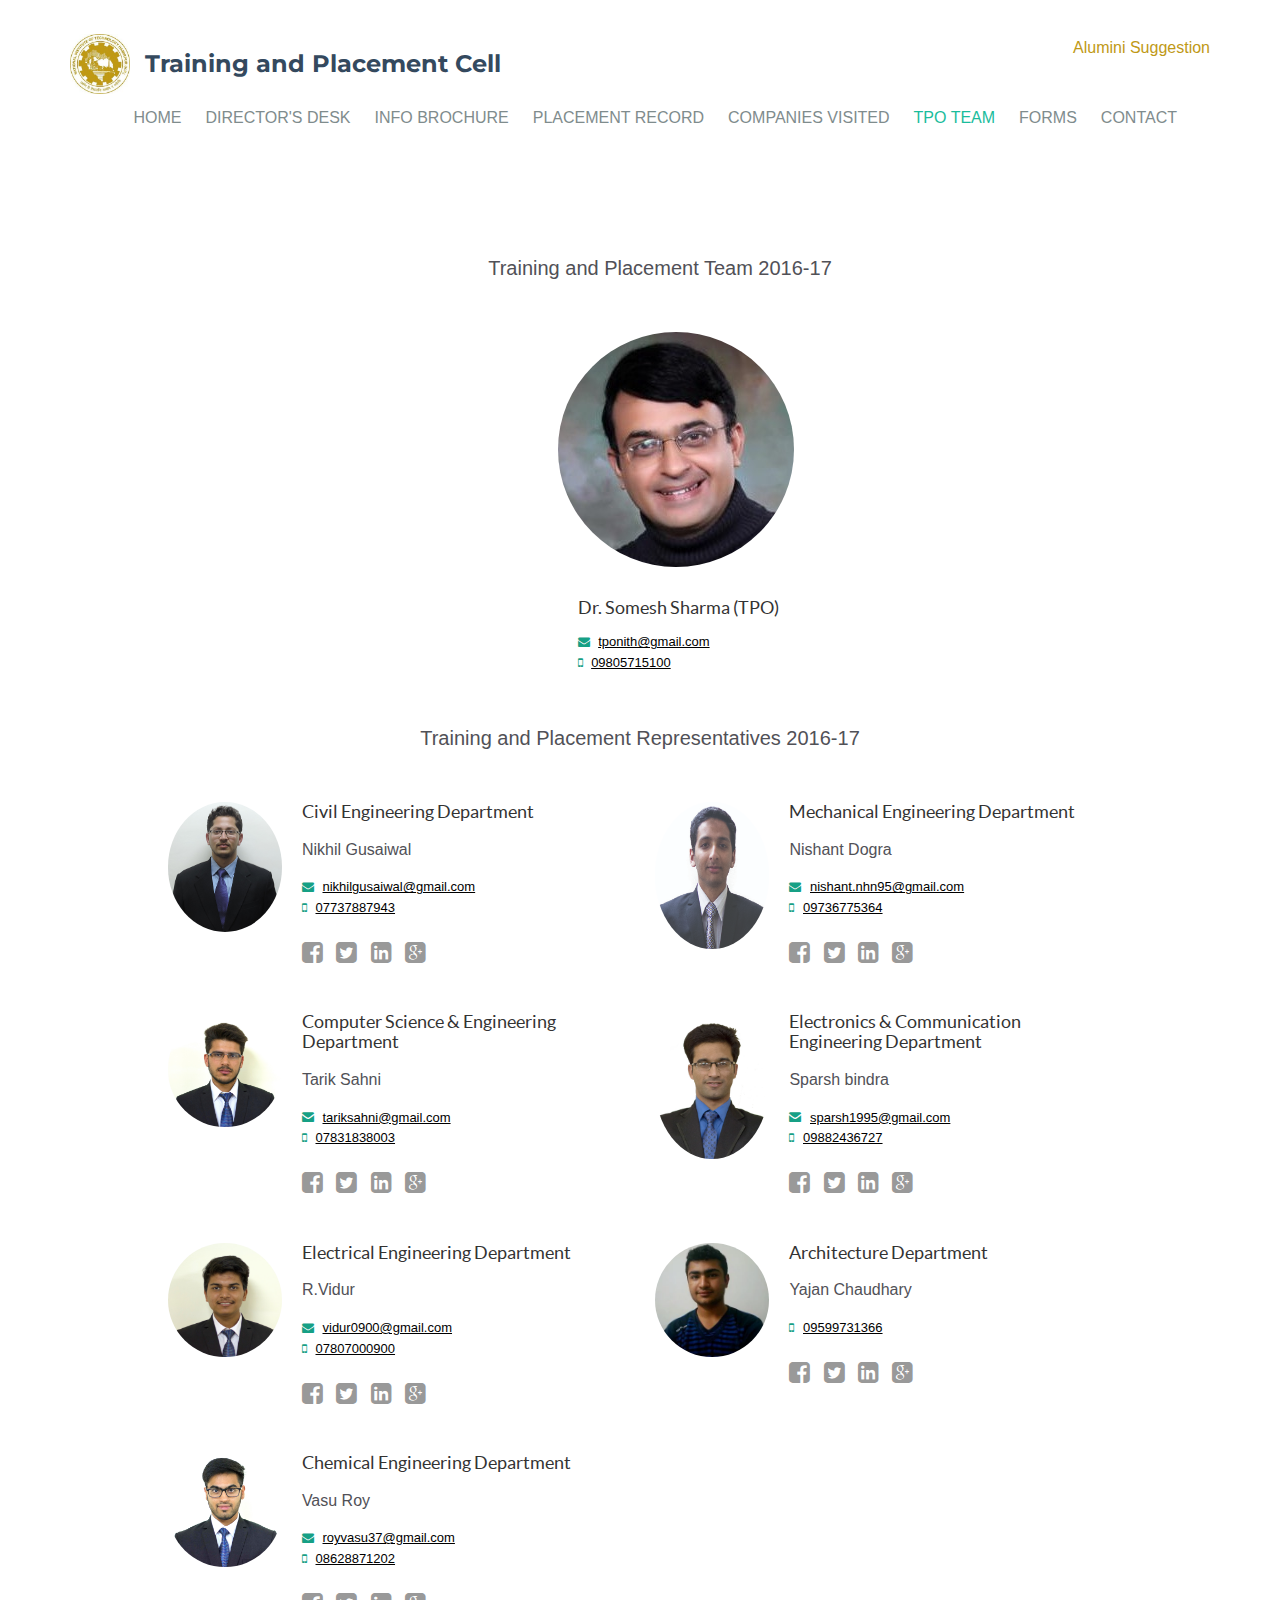
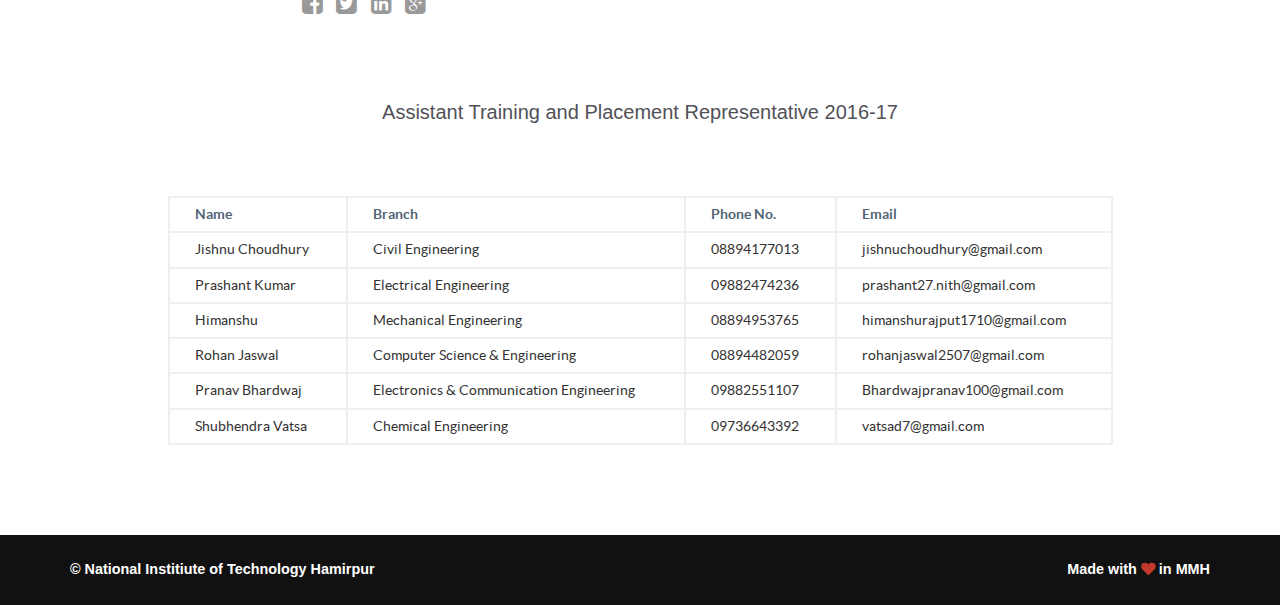
<file: tpr.html>
<!DOCTYPE html>
<html><head>
    <meta charset="utf-8">
    <meta name="viewport" content="width=device-width, initial-scale=1.0">
    <meta name="generator" content="Script Eden ( http://scripteden.net/ ) Template Builder v2.0.0">
    <!--pageMeta-->

    <!-- Loading Bootstrap -->
    <link href="bootstrap/css/bootstrap.css" rel="stylesheet">

    <!-- Loading Flat UI -->
    <link href="css/flat-ui.css" rel="stylesheet">

    <link href="css/style.css" rel="stylesheet">

    <link href="css/style.complete.css" rel="stylesheet">


    <!-- HTML5 shim, for IE6-8 support of HTML5 elements. All other JS at the end of file. -->
    <!--[if lt IE 9]>
      <script src="js/html5shiv.js"></script>
      <script src="js/respond.min.js"></script>
    <![endif]-->

    <!--headerIncludes-->


</head>
<body>
  <header class="item header margin-top-0 " id="header9">
        <div class="wrapper ">

                <div class="container">

                    <nav role="navigation" class="navbar plain margin-top-20">

                        <div class="navbar-header">
                            <button data-target="#navbar-collapse-02" data-toggle="collapse" class="navbar-toggle" type="button">
                                <span class="sr-only">Toggle navigation</span>
                            </button>
                            <a href="#" class="navbar-brand" style="line-height: 60px; padding-left: 0px"><img alt="" src="images/nith_logo.jpg" style="height: 60px;">Training and Placement Cell</a>
                        </div>
                        <p class="pull-right" ><a style="color:rgb(192, 153, 22);" href="alumini.html">Alumini Suggestion</a></p>
                        <div id="navbar-collapse-02" class="collapse navbar-collapse">
                         <ul class="nav navbar-nav navbar-right">
                                <li class="propClone"><a href="index.html">Home</a></li>
                                 <li class="propClone"><a href="director.html">Director's Desk </a></li>
                                <li class="propClone"><a href="Placement_Brochure_NITH.pdf">Info Brochure</a></li>
                                <li class="propClone"><a href="placement.html">Placement Record</a></li>
                                <li class="propClone"><a href="company.html">Companies Visited</a></li>
                                <li class="active propClone"><a href="tpr.html">TPO Team </a></li>
                                <li class="propClone"><a href="forms.html">Forms</a></li>
                                <li class="propClone"><a href="contact.html">Contact </a></li>

                            </ul>
                        </div><!-- /.navbar-collapse -->

                    </nav>
                </div>

        </div>
    </header>
    	<div class="item team" id="team3">

    		<div class="container">




            <div class="row margin-bottom-20">

                    <div class="col-md-12">

                        <p class="lead text-center" style="margin-left:40px;">
                            Training and Placement Team 2016-17
                        </p>

                    </div><!-- /.col-md-12 -->

                </div><!-- /.row -->

                <div class="row margin-bottom-20">
                    <div id="tpoInfo" class="">
                        <div class="col-md-10 col-md-offset-5">


                                <img src="images/somesh.jpg" class="img-circle"  >
                                </br></br>

                                <div class="about col-md-offset-0">
                                    <h5 style="margin-left:20px;"> Dr. Somesh Sharma (TPO)</h5>
                                 <p class="contacts" style="margin-left:20px";>
                                        <span class="fa fa-envelope"></span> <a href="mailto">tponith@gmail.com </a><br>

                                        <span class="fa fa-mobile-phone"></span> <a href="">09805715100</a>

                                    </p>
                                </div>
                        </div>
                    </div>
                </div>

                <div class="row margin-bottom-20">

    				<div class="col-md-12">

    					<p class="lead text-center">
    						Training and Placement Representatives 2016-17
    					</p>

    				</div><!-- /.col-md-12 -->

                </div><!-- /.row -->


                <!-- <div class ="row margin-bottom-40">
                    <div class = "col-md-8 col-md-offset-5">
                        <div class=" photo">

                            <img src="images/team1.jpg" class="img-circle" alt="">

                        </div><br>

                        <div class="">
                            <h5>Training and Placement Officer </h5>
                            <p>Dr. Somesh Sharma</p>
                        </div>

                        <p class="contacts">
                            <span class="fa fa-envelope"></span> <a href="mailto">ankitsharma.kvs@gmail.com</a><br>

                            <span class="fa fa-mobile-phone"></span> <a href="">09736987671</a>

                        </p>
                    </div>
               </div>
 -->

    			<div class="row margin-bottom-20">

    				<div class="col-md-10 col-md-offset-1">

    					<div class="row margin-bottom-40">

    						<div class="col-md-6 clearfix">

    							<div class="pull-left photo">

    								<img src="images/Nikhil CIVIL.jpg" class="img-circle" alt="">

    							</div>

    							<div class="pull-left about">

    								<h5>Civil Engineering Department</h5>

    								<p>
    									Nikhil Gusaiwal
    								</p>

    								<p class="contacts">
    									<span class="fa fa-envelope"></span> <a href="mailto">nikhilgusaiwal@gmail.com</a><br>

                                        <span class="fa fa-mobile-phone"></span> <a href="">07737887943</a>

    								</p>

    								<p class="social">

                                        <a href="https://www.facebook.com/nikhil.gusaiwal"><span class="fa fa-facebook-square"></span></a>&nbsp;&nbsp;

                                        <a href="https://twitter.com/NIKHILGUSAIWAL"><span class="fa fa-twitter-square"></span></a>&nbsp;&nbsp;

                                        <a href="https://in.linkedin.com/in/nikhil-gusaiwal-323919a6"><span class="fa fa-linkedin-square"></span></a>&nbsp;&nbsp;

                                        <a href="https://plus.google.com/+NikhilGusaiwal/posts"><span class="fa fa-google-plus-square"></span></a>

                                    </p>

    							</div>

    						</div><!-- /.col-md-6 -->

    						<div class="col-md-6 clearfix">

    							<div class="pull-left photo">

    								<img src="images/Nishant_MECH.jpg" class="img-circle" alt="">

    							</div>

    							<div class="pull-left about">

    								<h5>Mechanical Engineering Department</h5>

    								<p>
    									Nishant Dogra
    								</p>

    								<p class="contacts">
    									<span class="fa fa-envelope"></span> <a href="mailto">nishant.nhn95@gmail.com</a><br>

                                        <span class="fa fa-mobile-phone"></span> <a href="">09736775364</a>
    								</p>

    								<p class="social">
    									<a href="https://www.facebook.com/nishdogrant"><span class="fa fa-facebook-square"></span></a>&nbsp;&nbsp;
    									<a href="https://twitter.com/nishdogrant"><span class="fa fa-twitter-square"></span></a>&nbsp;&nbsp;
    									<a href="https://in.linkedin.com/in/nishant-dogra-0b5baaba"><span class="fa fa-linkedin-square"></span></a>&nbsp;&nbsp;
    									<a href="https://plus.google.com/101927891236547968465/posts"><span class="fa fa-google-plus-square"></span></a>
    								</p>

    							</div>

    						</div><!-- /.col-md-6 -->

    					</div><!-- /.row -->

    					<div class="row margin-bottom-40">

    						<div class="col-md-6 clearfix">

    							<div class="pull-left photo">

    								<img src="images/Tarik Sahni CSE.jpg" class="img-circle" alt="">

    							</div>

    							<div class="pull-left about">

    								<h5>Computer Science & Engineering Department</h5>

    								<p>
    									Tarik Sahni
    								</p>

    								<p class="contacts">
    									<span class="fui-mail"></span> <a href="mailto">tariksahni@gmail.com</a><br>

                                        <span class="fa fa-mobile-phone"></span> <a href="">07831838003</a>
    								</p>

    								<p class="social">
    									<a href="https://www.facebook.com/tarik.sahni.9"><span class="fa fa-facebook-square"></span></a>&nbsp;&nbsp;
    									<a href="https://twitter.com/tarik_sahni"><span class="fa fa-twitter-square"></span></a>&nbsp;&nbsp;
    									<a href="https://in.linkedin.com/in/tarik-sahni-120010ba"><span class="fa fa-linkedin-square"></span></a>&nbsp;&nbsp;
    									<a href="https://plus.google.com/117855438556107400284/posts"><span class="fa fa-google-plus-square"></span></a>
    								</p>

    							</div>

    						</div><!-- /.col-md-6 -->

    						<div class="col-md-6 clearfix">

    							<div class="pull-left photo">

    								<img src="images/SparshBindra (2).jpg" class="img-circle" alt="">

    							</div>

    							<div class="pull-left about">

    								<h5>Electronics & Communication Engineering Department</h5>

    								<p>
    									Sparsh bindra
    								</p>

    								<p class="contacts">
    									<span class="fui-mail"></span> <a href="mailto">sparsh1995@gmail.com</a><br>

                                        <span class="fa fa-mobile-phone"></span> <a href="">09882436727</a>
    								</p>

    								<p class="social">

                                        <a href="https://www.facebook.com/sparsh.bindra"><span class="fa fa-facebook-square"></span></a>&nbsp;&nbsp;

                                        <a href="https://twitter.com/SparshBindra"><span class="fa fa-twitter-square"></span></a>&nbsp;&nbsp;

                                        <a href="https://in.linkedin.com/in/sparsh-bindra-5453b7b6"><span class="fa fa-linkedin-square"></span></a>&nbsp;&nbsp;

                                        <a href="https://plus.google.com/114344418222048444299/posts"><span class="fa fa-google-plus-square"></span></a>
    								</p>

    							</div>

    						</div><!-- /.col-md-6 -->

    					</div><!-- /.row -->

                        <div class="row margin-bottom-40">

                            <div class="col-md-6 clearfix">

                                <div class="pull-left photo">

                                    <img src="images/vidur_EEE.jpg" class="img-circle" alt="">

                                </div>

                                <div class="pull-left about">

                                    <h5>Electrical Engineering Department</h5>

                                    <p>
                                        R.Vidur
                                    </p>

                                    <p class="contacts">
                                        <span class="fa fa-envelope"></span> <a href="mailto">vidur0900@gmail.com</a><br>
                                        <span class="fa fa-mobile-phone"></span> <a href="">07807000900</a>
                                    </p>

                                    <p class="social">
                                        <a href="https://www.facebook.com/vidur.gupta.142"><span class="fa fa-facebook-square"></span></a>&nbsp;&nbsp;

                                        <a href="https://twitter.com/rvidurgupta"><span class="fa fa-twitter-square"></span></a>&nbsp;&nbsp;

                                        <a href="https://in.linkedin.com/in/vidur-gupta-46850a76"><span class="fa fa-linkedin-square"></span></a>&nbsp;&nbsp;

                                        <a href="https://plus.google.com/115243489681127713061/posts"><span class="fa fa-google-plus-square"></span></a>
                                    </p>

                                </div>

                            </div><!-- /.col-md-6 -->

                            <div class="col-md-6 clearfix">

                                <div class="pull-left photo">

                                    <img src="images/yajan.webp" class="img-circle" alt="">

                                </div>

                                <div class="pull-left about">

                                    <h5>Architecture Department</h5>

                                    <p>
                                        Yajan Chaudhary
                                    </p>

                                    <p class="contacts">

                                        <!-- <span class="fa fa-envelope"></span> <a href="mailto"></a><br> -->


                                        <span class="fa fa-mobile-phone"></span> <a href="">09599731366</a>
                                    </p>

                                    <p class="social">
                                        <a href="https://www.facebook.com/yajan.chaudhary"><span class="fa fa-facebook-square"></span></a>&nbsp;&nbsp;
                                        <a href="https://twitter.com/yajanchaudhary"><span class="fa fa-twitter-square"></span></a>&nbsp;&nbsp;
                                        <a href="https://in.linkedin.com/in/yajan-chaudhary-a36a80125"><span class="fa fa-linkedin-square"></span></a>&nbsp;&nbsp;
                                        <a href="https://plus.google.com/118075269244650302853"><span class="fa fa-google-plus-square"></span></a>
                                    </p>

                                </div>

                            </div><!-- /.col-md-6 -->

                        </div>

                        <div class="row margin-bottom-40">

                            <div class="col-md-6 clearfix">

                                <div class="pull-left photo">

                                    <img src="images/vasu_chemical.jpg" class="img-circle" alt="">

                                </div>

                                <div class="pull-left about">

                                    <h5>Chemical Engineering Department</h5>

                                    <p>
                                        Vasu Roy
                                    </p>

                                    <p class="contacts">
                                        <span class="fa fa-envelope"></span> <a href="mailto">royvasu37@gmail.com</a><br>
                                        <span class="fa fa-mobile-phone"></span> <a href="">08628871202</a>
                                    </p>

                                    <p class="social">
                                        <a href="https://www.facebook.com/vasu.roy.9"><span class="fa fa-facebook-square"></span></a>&nbsp;&nbsp;

                                        <a href="https://twitter.com/RoyCampbel"><span class="fa fa-twitter-square"></span></a>&nbsp;&nbsp;

                                        <a href="https://in.linkedin.com/in/vasu-roy-963972a3"><span class="fa fa-linkedin-square"></span></a>&nbsp;&nbsp;

                                        <a href="https://plus.google.com/107246623429508980292/posts"><span class="fa fa-google-plus-square"></span></a>
                                    </p>

                                </div>

                            </div><!-- /.col-md-6 -->

                        </div>

    				</div><!-- /.col-md-8 -->

    			</div><!-- /.row -->


                <div class="row margin-bottom-40">

                    <div class="col-md-12">

                        <p class="lead text-center">
                            Assistant Training and Placement Representative 2016-17
                        </p>

                    </div><!-- /.col-md-12 -->

                </div><!-- /.row -->

                <div class="row">

                    <div class="col-md-10 col-md-offset-1">

                        <div class="tableWrapper">
                        <table class="table table-bordered table-hover">
                            <thead>
                                <tr>
                                    <th>Name</th>
                                    <!-- <th>Roll No.</th> -->
                                    <th>Branch</th>
                                    <th>Phone No.</th>
                                    <th>Email</th>
                                </tr>
                            </thead>
                            <tbody>
                                <tr>
                                    <td>Jishnu Choudhury</td>
                                    <!-- <td>12147</td> -->
                                    <td>Civil Engineering</td>
                                    <td>08894177013</td>
                                    <td>jishnuchoudhury@gmail.com</td>
                                </tr>
                                <tr>
                                    <td>Prashant Kumar</td>
                                    <!-- <td>12281</td> -->
                                    <td>Electrical Engineering</td>
                                    <td>09882474236</td>
                                    <td>prashant27.nith@gmail.com</td>
                                </tr>
                                <tr>
                                    <td>Himanshu</td>
                                    <!-- <td>12387</td> -->
                                    <td>Mechanical Engineering</td>
                                    <td>08894953765</td>
                                    <td>himanshurajput1710@gmail.com</td>
                                </tr>
                                <tr>
                                    <td>Rohan Jaswal</td>
                                    <!-- <td>12519</td> -->
                                    <td>Computer Science & Engineering</td>
                                    <td>08894482059</td>
                                    <td>rohanjaswal2507@gmail.com</td>
                                </tr>
                                <tr>
                                    <td>Pranav Bhardwaj</td>
                                    <!-- <td>12415</td> -->
                                    <td>Electronics & Communication Engineering</td>
                                    <td>09882551107</td>
                                    <td>Bhardwajpranav100@gmail.com</td>
                                </tr>
                                <tr>
                                    <td>Shubhendra Vatsa</td>
                                    <!-- <td>12415</td> -->
                                    <td>Chemical Engineering</td>
                                    <td>09736643392</td>
                                    <td>vatsad7@gmail.com</td>
                                </tr>
                            </tbody>
                        </table>
                        </div><!-- /.tableWrapper -->

                    </div><!-- ./col-md-8 -->

                </div><!-- /.row -->

    		</div><!-- /.container -->

    	</div><!-- /.item -->


        <div class="copyright-bar bg-black">
        <div class="container">
            <div class="editContent">
                <p class="pull-left small">© National Institiute of Technology Hamirpur</p>
            </div>
            <div class="editContent">
                <p class="pull-right small">Made with <span class="fa fa-heart pomegranate"></span> in MMH</p>
            </div>
        </div>
    </div>
    <!--// END Footer Copyright Bar --></div><!-- /#page -->

 </body>
</file>
<file: css/flat-ui.css>
@import url(http://fonts.googleapis.com/css?family=Montserrat:400,700|Source+Sans+Pro:400,300,700);

[class^="fui-"],
[class*="fui-"] {
  font-family: 'Flat-UI-Pro-Icons';
  font-style: normal;
  font-weight: normal;
  font-variant: normal;
  text-transform: none;

  speak: none;
  -webkit-font-smoothing: antialiased;
  -moz-osx-font-smoothing: grayscale;
  }
.fui-triangle-up:before {
  content: "\e600";
  }
.fui-triangle-down:before {
  content: "\e601";
  }
.fui-triangle-up-small:before {
  content: "\e602";
  }
.fui-triangle-down-small:before {
  content: "\e603";
  }
.fui-triangle-left-large:before {
  content: "\e604";
  }
.fui-triangle-right-large:before {
  content: "\e605";
  }
.fui-arrow-left:before {
  content: "\e606";
  }
.fui-arrow-right:before {
  content: "\e607";
  }
.fui-plus:before {
  content: "\e608";
  }
.fui-cross:before {
  content: "\e609";
  }
.fui-check:before {
  content: "\e60a";
  }
.fui-radio-unchecked:before {
  content: "\e60b";
  }
.fui-radio-checked:before {
  content: "\e60c";
  }
.fui-checkbox-unchecked:before {
  content: "\e60d";
  }
.fui-checkbox-checked:before {
  content: "\e60e";
  }
.fui-info-circle:before {
  content: "\e60f";
  }
.fui-alert-circle:before {
  content: "\e610";
  }
.fui-question-circle:before {
  content: "\e611";
  }
.fui-check-circle:before {
  content: "\e612";
  }
.fui-cross-circle:before {
  content: "\e613";
  }
.fui-plus-circle:before {
  content: "\e614";
  }
.fui-pause:before {
  content: "\e615";
  }
.fui-play:before {
  content: "\e616";
  }
.fui-volume:before {
  content: "\e617";
  }
.fui-mute:before {
  content: "\e618";
  }
.fui-resize:before {
  content: "\e619";
  }
.fui-list:before {
  content: "\e61a";
  }
.fui-list-thumbnailed:before {
  content: "\e61b";
  }
.fui-list-small-thumbnails:before {
  content: "\e61c";
  }
.fui-list-large-thumbnails:before {
  content: "\e61d";
  }
.fui-list-numbered:before {
  content: "\e61e";
  }
.fui-list-columned:before {
  content: "\e61f";
  }
.fui-list-bulleted:before {
  content: "\e620";
  }
.fui-window:before {
  content: "\e621";
  }
.fui-windows:before {
  content: "\e622";
  }
.fui-loop:before {
  content: "\e623";
  }
.fui-cmd:before {
  content: "\e624";
  }
.fui-mic:before {
  content: "\e625";
  }
.fui-heart:before {
  content: "\e626";
  }
.fui-location:before {
  content: "\e627";
  }
.fui-new:before {
  content: "\e628";
  }
.fui-video:before {
  content: "\e629";
  }
.fui-photo:before {
  content: "\e62a";
  }
.fui-time:before {
  content: "\e62b";
  }
.fui-eye:before {
  content: "\e62c";
  }
.fui-chat:before {
  content: "\e62d";
  }
.fui-home:before {
  content: "\e62e";
  }
.fui-upload:before {
  content: "\e62f";
  }
.fui-search:before {
  content: "\e630";
  }
.fui-user:before {
  content: "\e631";
  }
.fui-mail:before {
  content: "\e632";
  }
.fui-lock:before {
  content: "\e633";
  }
.fui-power:before {
  content: "\e634";
  }
.fui-calendar:before {
  content: "\e635";
  }
.fui-gear:before {
  content: "\e636";
  }
.fui-bookmark:before {
  content: "\e637";
  }
.fui-exit:before {
  content: "\e638";
  }
.fui-trash:before {
  content: "\e639";
  }
.fui-folder:before {
  content: "\e63a";
  }
.fui-bubble:before {
  content: "\e63b";
  }
.fui-export:before {
  content: "\e63c";
  }
.fui-calendar-solid:before {
  content: "\e63d";
  }
.fui-star:before {
  content: "\e63e";
  }
.fui-star-2:before {
  content: "\e63f";
  }
.fui-credit-card:before {
  content: "\e640";
  }
.fui-clip:before {
  content: "\e641";
  }
.fui-link:before {
  content: "\e642";
  }
.fui-tag:before {
  content: "\e643";
  }
.fui-document:before {
  content: "\e644";
  }
.fui-image:before {
  content: "\e645";
  }
.fui-facebook:before {
  content: "\e646";
  }
.fui-youtube:before {
  content: "\e647";
  }
.fui-vimeo:before {
  content: "\e648";
  }
.fui-twitter:before {
  content: "\e649";
  }
.fui-spotify:before {
  content: "\e64a";
  }
.fui-skype:before {
  content: "\e64b";
  }
.fui-pinterest:before {
  content: "\e64c";
  }
.fui-path:before {
  content: "\e64d";
  }
.fui-linkedin:before {
  content: "\e64e";
  }
.fui-google-plus:before {
  content: "\e64f";
  }
.fui-dribbble:before {
  content: "\e650";
  }
.fui-behance:before {
  content: "\e651";
  }
.fui-stumbleupon:before {
  content: "\e652";
  }
.fui-yelp:before {
  content: "\e653";
  }
.fui-wordpress:before {
  content: "\e654";
  }
.fui-windows-8:before {
  content: "\e655";
  }
.fui-vine:before {
  content: "\e656";
  }
.fui-tumblr:before {
  content: "\e657";
  }
.fui-paypal:before {
  content: "\e658";
  }
.fui-lastfm:before {
  content: "\e659";
  }
.fui-instagram:before {
  content: "\e65a";
  }
.fui-html5:before {
  content: "\e65b";
  }
.fui-github:before {
  content: "\e65c";
  }
.fui-foursquare:before {
  content: "\e65d";
  }
.fui-dropbox:before {
  content: "\e65e";
  }
.fui-android:before {
  content: "\e65f";
  }
.fui-apple:before {
  content: "\e660";
  }
body {
  font-family: "Source Sans Pro", Helvetica, Arial, sans-serif;
  font-size: 18px;
  line-height: 1.72222;
  color: #34495e;
  background-color: #fff;
  }
a {
  color: #16a085;
  text-decoration: none;
  -webkit-transition: .25s;
          transition: .25s;
  }
a:hover,
a:focus {
  color: #1abc9c;
  text-decoration: none;
  }
a:focus {
  outline: none;
  }
.img-rounded {
  border-radius: 6px;
  }
.img-thumbnail {
  display: inline-block;
  max-width: 100%;
  height: auto;
  padding: 4px;
  line-height: 1.72222;
  background-color: #fff;
  border: 2px solid #bdc3c7;
  border-radius: 6px;
  -webkit-transition: all .25s ease-in-out;
          transition: all .25s ease-in-out;
  }
.img-comment {
  margin: 24px 0;
  font-size: 15px;
  font-style: italic;
  line-height: 1.2;
  }
h1,
h2,
h3,
h4,
h5,
h6,
.h1,
.h2,
.h3,
.h4,
.h5,
.h6 {
  font-family: 'Montserrat', sans-serif;
  font-weight: 700;
  line-height: 1.1;
  color: inherit;
  }
h1 small,
h2 small,
h3 small,
h4 small,
h5 small,
h6 small,
.h1 small,
.h2 small,
.h3 small,
.h4 small,
.h5 small,
.h6 small {
  color: #e7e9ec;
  }
h1,
h2,
h3 {
  margin-top: 30px;
  margin-bottom: 15px;
  }
h4,
h5,
h6 {
  margin-top: 15px;
  margin-bottom: 15px;
  }
h6 {
  font-weight: normal;
  }
h1,
.h1 {
  font-size: 61px;
  }
h2,
.h2 {
  font-size: 53px;
  }
h3,
.h3 {
  font-size: 40px;
  }
h4,
.h4 {
  font-size: 29px;
  }
h5,
.h5 {
  font-size: 28px;
  }
h6,
.h6 {
  font-size: 24px;
  }
p {
  margin: 0 0 15px;
  font-size: 18px;
  line-height: 1.72222;
  }
.lead {
  margin-bottom: 30px;
  font-size: 28px;
  font-weight: 300;
  line-height: 1.46428571;
  }
@media (min-width: 768px) {
  .lead {
    font-size: 30.006px;
    }
  }
small,
.small {
  font-size: 83%;
  line-height: 2.067;
  }
.text-muted {
  color: #bdc3c7;
  }
.text-inverse {
  color: #fff;
  }
.text-primary {
  color: #1abc9c;
  }
a.text-primary:hover {
  color: #148f77;
  }
.text-warning {
  color: #f1c40f;
  }
a.text-warning:hover {
  color: #c29d0b;
  }
.text-danger {
  color: #e74c3c;
  }
a.text-danger:hover {
  color: #d62c1a;
  }
.text-success {
  color: #2ecc71;
  }
a.text-success:hover {
  color: #25a25a;
  }
.text-info {
  color: #3498db;
  }
a.text-info:hover {
  color: #217dbb;
  }
.bg-primary {
  color: #fff;
  background-color: #34495e;
  }
a.bg-primary:hover {
  background-color: #222f3d;
  }
.bg-success {
  background-color: #dff0d8;
  }
a.bg-success:hover {
  background-color: #c1e2b3;
  }
.bg-info {
  background-color: #d9edf7;
  }
a.bg-info:hover {
  background-color: #afd9ee;
  }
.bg-warning {
  background-color: #fcf8e3;
  }
a.bg-warning:hover {
  background-color: #f7ecb5;
  }
.bg-danger {
  background-color: #f2dede;
  }
a.bg-danger:hover {
  background-color: #e4b9b9;
  }
.page-header {
  padding-bottom: 14px;
  margin: 60px 0 30px;
  border-bottom: 2px solid #e7e9ec;
  }
ul,
ol {
  margin-bottom: 15px;
  }
dl {
  margin-bottom: 30px;
  }
dt,
dd {
  line-height: 1.72222;
  }
@media (min-width: 768px) {
  .dl-horizontal dt {
    width: 160px;
    }
  .dl-horizontal dd {
    margin-left: 180px;
    }
  }
abbr[title],
abbr[data-original-title] {
  border-bottom: 1px dotted #bdc3c7;
  }
blockquote {
  padding: 0 0 0 16px;
  margin: 0 0 30px;
  border-left: 3px solid #e7e9ec;
  }
blockquote p {
  margin-bottom: .4em;
  font-size: 20px;
  font-weight: normal;
  line-height: 1.55;
  }
blockquote small,
blockquote .small {
  font-size: 18px;
  font-style: italic;
  line-height: 1.72222;
  color: inherit;
  }
blockquote small:before,
blockquote .small:before {
  content: "";
  }
blockquote.pull-right {
  padding-right: 16px;
  padding-left: 0;
  border-right: 3px solid #e7e9ec;
  border-left: 0;
  }
blockquote.pull-right small:after {
  content: "";
  }
address {
  margin-bottom: 30px;
  line-height: 1.72222;
  }
sub,
sup {
  font-size: 70%;
  }
code,
kbd,
pre,
samp {
  font-family: Monaco, Menlo, Consolas, "Courier New", monospace;
  }
code {
  padding: 2px 6px;
  font-size: 85%;
  color: #c7254e;
  background-color: #f9f2f4;
  border-radius: 4px;
  }
kbd {
  padding: 2px 6px;
  font-size: 85%;
  color: #fff;
  background-color: #34495e;
  border-radius: 4px;
  box-shadow: none;
  }
pre {
  padding: 8px;
  margin: 0 0 15px;
  font-size: 13px;
  line-height: 1.72222;
  color: inherit;
  white-space: pre;
  background-color: #fff;
  border: 2px solid #e7e9ec;
  border-radius: 6px;
  }
.pre-scrollable {
  max-height: 340px;
  }
.thumbnail {
  display: block;
  padding: 4px;
  margin-bottom: 5px;
  line-height: 1.72222;
  background-color: #fff;
  border: 2px solid #bdc3c7;
  border-radius: 6px;
  -webkit-transition: border .25s ease-in-out;
          transition: border .25s ease-in-out;
  }
.thumbnail > img,
.thumbnail a > img {
  display: block;
  max-width: 100%;
  height: auto;
  margin-right: auto;
  margin-left: auto;
  }
a.thumbnail:hover,
a.thumbnail:focus,
a.thumbnail.active {
  border-color: #16a085;
  }
.thumbnail .caption {
  padding: 9px;
  color: #34495e;
  }
.btn {
  padding: 10px 15px;
  font-family: 'Montserrat', Arial, sans-serif;
  font-size: 15px;
  font-weight: normal;
  line-height: 1.4;
  border: none;
  border-radius: 4px;
  -webkit-transition: border .25s linear, color .25s linear, background-color .25s linear;
          transition: border .25s linear, color .25s linear, background-color .25s linear;

  -webkit-font-smoothing: subpixel-antialiased;
  }
.btn:hover,
.btn:focus {
  color: #fff;
  outline: none;
  }
.btn:active,
.btn.active {
  outline: none;
  box-shadow: none;
  }
.btn:focus:active {
  outline: none;
  }
.btn.disabled,
.btn[disabled],
fieldset[disabled] .btn {
  color: rgba(255, 255, 255, .75);
  cursor: not-allowed;
  background-color: #bdc3c7;
  filter: alpha(opacity=70);
  opacity: .7;
  }
.btn [class^="fui-"] {
  position: relative;
  top: 1px;
  margin: 0 1px;
  line-height: 1;
  }
.btn-xs.btn [class^="fui-"] {
  top: 0;
  font-size: 11px;
  }
.btn-hg.btn [class^="fui-"] {
  top: 2px;
  }
.btn-default {
  color: #fff;
  background-color: #bdc3c7;
  }
.btn-default:hover,
.btn-default.hover,
.btn-default:focus,
.btn-default:active,
.btn-default.active,
.open > .dropdown-toggle.btn-default {
  color: #fff;
  background-color: #cacfd2;
  border-color: #cacfd2;
  }
.btn-default:active,
.btn-default.active,
.open > .dropdown-toggle.btn-default {
  background: #a1a6a9;
  border-color: #a1a6a9;
  }
.btn-default.disabled,
.btn-default[disabled],
fieldset[disabled] .btn-default,
.btn-default.disabled:hover,
.btn-default[disabled]:hover,
fieldset[disabled] .btn-default:hover,
.btn-default.disabled.hover,
.btn-default[disabled].hover,
fieldset[disabled] .btn-default.hover,
.btn-default.disabled:focus,
.btn-default[disabled]:focus,
fieldset[disabled] .btn-default:focus,
.btn-default.disabled:active,
.btn-default[disabled]:active,
fieldset[disabled] .btn-default:active,
.btn-default.disabled.active,
.btn-default[disabled].active,
fieldset[disabled] .btn-default.active {
  background-color: #bdc3c7;
  border-color: #bdc3c7;
  }
.btn-default .badge {
  color: #bdc3c7;
  background-color: #fff;
  }
.btn-primary {
  color: #fff;
  background-color: #1abc9c;
  }
.btn-primary:hover,
.btn-primary.hover,
.btn-primary:focus,
.btn-primary:active,
.btn-primary.active,
.open > .dropdown-toggle.btn-primary {
  color: #fff;
  background-color: #48c9b0;
  border-color: #48c9b0;
  }
.btn-primary:active,
.btn-primary.active,
.open > .dropdown-toggle.btn-primary {
  background: #16a085;
  border-color: #16a085;
  }
.btn-primary.disabled,
.btn-primary[disabled],
fieldset[disabled] .btn-primary,
.btn-primary.disabled:hover,
.btn-primary[disabled]:hover,
fieldset[disabled] .btn-primary:hover,
.btn-primary.disabled.hover,
.btn-primary[disabled].hover,
fieldset[disabled] .btn-primary.hover,
.btn-primary.disabled:focus,
.btn-primary[disabled]:focus,
fieldset[disabled] .btn-primary:focus,
.btn-primary.disabled:active,
.btn-primary[disabled]:active,
fieldset[disabled] .btn-primary:active,
.btn-primary.disabled.active,
.btn-primary[disabled].active,
fieldset[disabled] .btn-primary.active {
  background-color: #bdc3c7;
  border-color: #1abc9c;
  }
.btn-primary .badge {
  color: #1abc9c;
  background-color: #fff;
  }
.btn-info {
  color: #fff;
  background-color: #3498db;
  }
.btn-info:hover,
.btn-info.hover,
.btn-info:focus,
.btn-info:active,
.btn-info.active,
.open > .dropdown-toggle.btn-info {
  color: #fff;
  background-color: #5dade2;
  border-color: #5dade2;
  }
.btn-info:active,
.btn-info.active,
.open > .dropdown-toggle.btn-info {
  background: #2c81ba;
  border-color: #2c81ba;
  }
.btn-info.disabled,
.btn-info[disabled],
fieldset[disabled] .btn-info,
.btn-info.disabled:hover,
.btn-info[disabled]:hover,
fieldset[disabled] .btn-info:hover,
.btn-info.disabled.hover,
.btn-info[disabled].hover,
fieldset[disabled] .btn-info.hover,
.btn-info.disabled:focus,
.btn-info[disabled]:focus,
fieldset[disabled] .btn-info:focus,
.btn-info.disabled:active,
.btn-info[disabled]:active,
fieldset[disabled] .btn-info:active,
.btn-info.disabled.active,
.btn-info[disabled].active,
fieldset[disabled] .btn-info.active {
  background-color: #bdc3c7;
  border-color: #3498db;
  }
.btn-info .badge {
  color: #3498db;
  background-color: #fff;
  }
.btn-danger {
  color: #fff;
  background-color: #e74c3c;
  }
.btn-danger:hover,
.btn-danger.hover,
.btn-danger:focus,
.btn-danger:active,
.btn-danger.active,
.open > .dropdown-toggle.btn-danger {
  color: #fff;
  background-color: #ec7063;
  border-color: #ec7063;
  }
.btn-danger:active,
.btn-danger.active,
.open > .dropdown-toggle.btn-danger {
  background: #c44133;
  border-color: #c44133;
  }
.btn-danger.disabled,
.btn-danger[disabled],
fieldset[disabled] .btn-danger,
.btn-danger.disabled:hover,
.btn-danger[disabled]:hover,
fieldset[disabled] .btn-danger:hover,
.btn-danger.disabled.hover,
.btn-danger[disabled].hover,
fieldset[disabled] .btn-danger.hover,
.btn-danger.disabled:focus,
.btn-danger[disabled]:focus,
fieldset[disabled] .btn-danger:focus,
.btn-danger.disabled:active,
.btn-danger[disabled]:active,
fieldset[disabled] .btn-danger:active,
.btn-danger.disabled.active,
.btn-danger[disabled].active,
fieldset[disabled] .btn-danger.active {
  background-color: #bdc3c7;
  border-color: #e74c3c;
  }
.btn-danger .badge {
  color: #e74c3c;
  background-color: #fff;
  }
.btn-success {
  color: #fff;
  background-color: #2ecc71;
  }
.btn-success:hover,
.btn-success.hover,
.btn-success:focus,
.btn-success:active,
.btn-success.active,
.open > .dropdown-toggle.btn-success {
  color: #fff;
  background-color: #58d68d;
  border-color: #58d68d;
  }
.btn-success:active,
.btn-success.active,
.open > .dropdown-toggle.btn-success {
  background: #27ad60;
  border-color: #27ad60;
  }
.btn-success.disabled,
.btn-success[disabled],
fieldset[disabled] .btn-success,
.btn-success.disabled:hover,
.btn-success[disabled]:hover,
fieldset[disabled] .btn-success:hover,
.btn-success.disabled.hover,
.btn-success[disabled].hover,
fieldset[disabled] .btn-success.hover,
.btn-success.disabled:focus,
.btn-success[disabled]:focus,
fieldset[disabled] .btn-success:focus,
.btn-success.disabled:active,
.btn-success[disabled]:active,
fieldset[disabled] .btn-success:active,
.btn-success.disabled.active,
.btn-success[disabled].active,
fieldset[disabled] .btn-success.active {
  background-color: #bdc3c7;
  border-color: #2ecc71;
  }
.btn-success .badge {
  color: #2ecc71;
  background-color: #fff;
  }
.btn-warning {
  color: #fff;
  background-color: #f1c40f;
  }
.btn-warning:hover,
.btn-warning.hover,
.btn-warning:focus,
.btn-warning:active,
.btn-warning.active,
.open > .dropdown-toggle.btn-warning {
  color: #fff;
  background-color: #f4d313;
  border-color: #f4d313;
  }
.btn-warning:active,
.btn-warning.active,
.open > .dropdown-toggle.btn-warning {
  background: #cda70d;
  border-color: #cda70d;
  }
.btn-warning.disabled,
.btn-warning[disabled],
fieldset[disabled] .btn-warning,
.btn-warning.disabled:hover,
.btn-warning[disabled]:hover,
fieldset[disabled] .btn-warning:hover,
.btn-warning.disabled.hover,
.btn-warning[disabled].hover,
fieldset[disabled] .btn-warning.hover,
.btn-warning.disabled:focus,
.btn-warning[disabled]:focus,
fieldset[disabled] .btn-warning:focus,
.btn-warning.disabled:active,
.btn-warning[disabled]:active,
fieldset[disabled] .btn-warning:active,
.btn-warning.disabled.active,
.btn-warning[disabled].active,
fieldset[disabled] .btn-warning.active {
  background-color: #bdc3c7;
  border-color: #f1c40f;
  }
.btn-warning .badge {
  color: #f1c40f;
  background-color: #fff;
  }
.btn-inverse {
  color: #fff;
  background-color: #34495e;
  }
.btn-inverse:hover,
.btn-inverse.hover,
.btn-inverse:focus,
.btn-inverse:active,
.btn-inverse.active,
.open > .dropdown-toggle.btn-inverse {
  color: #fff;
  background-color: #415b76;
  border-color: #415b76;
  }
.btn-inverse:active,
.btn-inverse.active,
.open > .dropdown-toggle.btn-inverse {
  background: #2c3e50;
  border-color: #2c3e50;
  }
.btn-inverse.disabled,
.btn-inverse[disabled],
fieldset[disabled] .btn-inverse,
.btn-inverse.disabled:hover,
.btn-inverse[disabled]:hover,
fieldset[disabled] .btn-inverse:hover,
.btn-inverse.disabled.hover,
.btn-inverse[disabled].hover,
fieldset[disabled] .btn-inverse.hover,
.btn-inverse.disabled:focus,
.btn-inverse[disabled]:focus,
fieldset[disabled] .btn-inverse:focus,
.btn-inverse.disabled:active,
.btn-inverse[disabled]:active,
fieldset[disabled] .btn-inverse:active,
.btn-inverse.disabled.active,
.btn-inverse[disabled].active,
fieldset[disabled] .btn-inverse.active {
  background-color: #bdc3c7;
  border-color: #34495e;
  }
.btn-inverse .badge {
  color: #34495e;
  background-color: #fff;
  }
.btn-embossed {
  box-shadow: inset 0 -2px 0 rgba(0, 0, 0, .15);
  }
.btn-embossed.active,
.btn-embossed:active {
  box-shadow: inset 0 2px 0 rgba(0, 0, 0, .15);
  }
.btn-wide {
  min-width: 140px;
  padding-right: 30px;
  padding-left: 30px;
  }
.btn-link {
  color: #16a085;
  }
.btn-link:hover,
.btn-link:focus {
  color: #1abc9c;
  text-decoration: underline;
  background-color: transparent;
  }
.btn-link[disabled]:hover,
fieldset[disabled] .btn-link:hover,
.btn-link[disabled]:focus,
fieldset[disabled] .btn-link:focus {
  color: #bdc3c7;
  text-decoration: none;
  }
.btn-hg,
.btn-group-hg > .btn {
  padding: 13px 20px;
  font-size: 22px;
  line-height: 1.227;
  border-radius: 6px;
  }
.btn-lg,
.btn-group-lg > .btn {
  padding: 10px 19px;
  font-size: 17px;
  line-height: 1.471;
  border-radius: 6px;
  }
.btn-sm,
.btn-group-sm > .btn {
  padding: 9px 13px;
  font-size: 13px;
  line-height: 1.385;
  border-radius: 4px;
  }
.btn-xs,
.btn-group-xs > .btn {
  padding: 6px 9px;
  font-size: 12px;
  line-height: 1.083;
  border-radius: 3px;
  }
.btn-tip {
  padding-left: 10px;
  font-size: 92%;
  font-weight: 300;
  }
.btn-block {
  white-space: normal;
  }
[class*="btn-social-"] {
  padding: 10px 15px;
  font-size: 13px;
  line-height: 1.077;
  border-radius: 4px;
  }
.btn-social-pinterest {
  color: #fff;
  background-color: #cb2028;
  }
.btn-social-pinterest:hover,
.btn-social-pinterest:focus {
  background-color: #d54d53;
  }
.btn-social-pinterest:active,
.btn-social-pinterest.active {
  background-color: #ad1b22;
  }
.btn-social-linkedin {
  color: #fff;
  background-color: #0072b5;
  }
.btn-social-linkedin:hover,
.btn-social-linkedin:focus {
  background-color: #338ec4;
  }
.btn-social-linkedin:active,
.btn-social-linkedin.active {
  background-color: #00619a;
  }
.btn-social-stumbleupon {
  color: #fff;
  background-color: #ed4a13;
  }
.btn-social-stumbleupon:hover,
.btn-social-stumbleupon:focus {
  background-color: #f16e42;
  }
.btn-social-stumbleupon:active,
.btn-social-stumbleupon.active {
  background-color: #c93f10;
  }
.btn-social-googleplus {
  color: #fff;
  background-color: #2d2d2d;
  }
.btn-social-googleplus:hover,
.btn-social-googleplus:focus {
  background-color: #575757;
  }
.btn-social-googleplus:active,
.btn-social-googleplus.active {
  background-color: #262626;
  }
.btn-social-facebook {
  color: #fff;
  background-color: #2f4b93;
  }
.btn-social-facebook:hover,
.btn-social-facebook:focus {
  background-color: #596fa9;
  }
.btn-social-facebook:active,
.btn-social-facebook.active {
  background-color: #28407d;
  }
.btn-social-twitter {
  color: #fff;
  background-color: #00bdef;
  }
.btn-social-twitter:hover,
.btn-social-twitter:focus {
  background-color: #33caf2;
  }
.btn-social-twitter:active,
.btn-social-twitter.active {
  background-color: #00a1cb;
  }
.btn-group > .btn + .btn {
  margin-left: 0;
  }
.btn-group > .btn + .dropdown-toggle {
  padding: 10px 12px;
  border-left: 2px solid rgba(52, 73, 94, .15);
  }
.btn-group > .btn + .dropdown-toggle .caret {
  margin-right: 3px;
  margin-left: 3px;
  }
.btn-group > .btn.btn-gh + .dropdown-toggle .caret {
  margin-right: 7px;
  margin-left: 7px;
  }
.btn-group > .btn.btn-sm + .dropdown-toggle .caret {
  margin-right: 0;
  margin-left: 0;
  }
.dropdown-toggle .caret {
  margin-left: 8px;
  }
.btn-group-xs > .btn + .dropdown-toggle {
  padding: 6px 9px;
  }
.btn-group-sm > .btn + .dropdown-toggle {
  padding: 9px 13px;
  }
.btn-group-lg > .btn + .dropdown-toggle {
  padding: 10px 19px;
  }
.btn-group-hg > .btn + .dropdown-toggle {
  padding: 13px 20px;
  }
.btn-xs .caret {
  border-width: 6px 4px 0;
  border-bottom-width: 0;
  }
.btn-lg .caret {
  border-width: 8px 6px 0;
  border-bottom-width: 0;
  }
.dropup .btn-lg .caret {
  border-width: 0 6px 8px;
  }
.dropup .btn-xs .caret {
  border-width: 0 4px 6px;
  }
.btn-group > .btn,
.btn-group > .dropdown-menu,
.btn-group > .popover {
  font-weight: 400;
  }
.btn-group:focus .dropdown-toggle {
  outline: none;
  -webkit-transition: .25s;
          transition: .25s;
  }
.btn-group.open .dropdown-toggle {
  color: rgba(255, 255, 255, .75);
  box-shadow: none;
  }
.btn-toolbar .btn.active {
  color: #fff;
  }
.btn-toolbar .btn > [class^="fui-"] {
  margin: 0 1px;
  font-size: 16px;
  }
legend {
  display: block;
  width: 100%;
  padding: 0;
  margin-bottom: 30px / 2;
  font-size: 24px;
  line-height: inherit;
  color: inherit;
  border-bottom: none;
  }
textarea {
  padding: 5px 11px;
  font-size: 20px;
  line-height: 24px;
  }
input[type="search"] {
  -webkit-appearance: none !important;
  }
label {
  font-size: 15px;
  font-weight: normal;
  line-height: 2.3;
  }
.form-control::-moz-placeholder,
.select2-search input[type="text"]::-moz-placeholder {
  color: #b2bcc5;
  opacity: 1;
  }
.form-control:-ms-input-placeholder,
.select2-search input[type="text"]:-ms-input-placeholder {
  color: #b2bcc5;
  }
.form-control::-webkit-input-placeholder,
.select2-search input[type="text"]::-webkit-input-placeholder {
  color: #b2bcc5;
  }
.form-control,
.select2-search input[type="text"] {
  height: 42px;
  padding: 8px 12px;
  font-family: "Source Sans Pro", Helvetica, Arial, sans-serif;
  font-size: 15px;
  line-height: 1.467;
  color: #34495e;
  border: 2px solid #bdc3c7;
  border-radius: 6px;
  box-shadow: none;
  -webkit-transition: border .25s linear, color .25s linear, background-color .25s linear;
          transition: border .25s linear, color .25s linear, background-color .25s linear;
  }
.form-group.focus .form-control,
.form-control:focus,
.form-group.focus .select2-search input[type="text"],
.select2-search input[type="text"]:focus {
  border-color: #1abc9c;
  outline: 0;
  box-shadow: none;
  }
.form-control[disabled],
.form-control[readonly],
fieldset[disabled] .form-control,
.select2-search input[type="text"][disabled],
.select2-search input[type="text"][readonly],
fieldset[disabled] .select2-search input[type="text"] {
  color: #d5dbdb;
  cursor: default;
  background-color: #f4f6f6;
  filter: alpha(opacity=70);
  border-color: #d5dbdb;
  opacity: .7;
  }
.form-control.flat,
.select2-search input[type="text"].flat {
  border-color: transparent;
  }
.form-control.flat:hover,
.select2-search input[type="text"].flat:hover {
  border-color: #bdc3c7;
  }
.form-control.flat:focus,
.select2-search input[type="text"].flat:focus {
  border-color: #1abc9c;
  }
.input-sm,
.form-group-sm .form-control,
.form-group-sm .select2-search input[type="text"],
.select2-search input[type="text"] {
  height: 35px;
  padding: 6px 10px;
  font-size: 13px;
  line-height: 1.462;
  border-radius: 6px;
  }
select.input-sm,
select.form-group-sm .form-control,
select.form-group-sm .select2-search input[type="text"],
select.select2-search input[type="text"] {
  height: 35px;
  line-height: 35px;
  }
textarea.input-sm,
textarea.form-group-sm .form-control,
select[multiple].input-sm,
select[multiple].form-group-sm .form-control,
textarea.form-group-sm .select2-search input[type="text"],
select[multiple].form-group-sm .select2-search input[type="text"],
textarea.select2-search input[type="text"],
select[multiple].select2-search input[type="text"] {
  height: auto;
  }
.input-lg,
.form-group-lg .form-control,
.form-group-lg .select2-search input[type="text"] {
  height: 45px;
  padding: 10px 15px;
  font-size: 17px;
  line-height: 1.235;
  border-radius: 6px;
  }
select.input-lg,
select.form-group-lg .form-control,
select.form-group-lg .select2-search input[type="text"] {
  height: 45px;
  line-height: 45px;
  }
textarea.input-lg,
textarea.form-group-lg .form-control,
select[multiple].input-lg,
select[multiple].form-group-lg .form-control,
textarea.form-group-lg .select2-search input[type="text"],
select[multiple].form-group-lg .select2-search input[type="text"] {
  height: auto;
  }
.input-hg,
.form-group-hg .form-control,
.form-horizontal .form-group-hg .form-control,
.form-group-hg .select2-search input[type="text"],
.form-horizontal .form-group-hg .select2-search input[type="text"] {
  height: 53px;
  padding: 10px 16px;
  font-size: 22px;
  line-height: 1.318;
  border-radius: 6px;
  }
select.input-hg,
select.form-group-hg .form-control,
select.form-group-hg .select2-search input[type="text"] {
  height: 53px;
  line-height: 53px;
  }
textarea.input-hg,
textarea.form-group-hg .form-control,
select[multiple].input-hg,
select[multiple].form-group-hg .form-control,
textarea.form-group-hg .select2-search input[type="text"],
select[multiple].form-group-hg .select2-search input[type="text"] {
  height: auto;
  }
.form-control-feedback {
  position: absolute;
  top: 2px;
  right: 2px;
  padding: 0 12px 0 0;
  margin-top: 1px;
  font-size: 17px;
  line-height: 36px;
  color: #b2bcc5;
  pointer-events: none;
  background-color: transparent;
  border-radius: 6px;
  }
.input-hg + .form-control-feedback,
.control-feedback-hg {
  width: auto;
  height: 48px;
  padding-right: 16px;
  font-size: 20px;
  line-height: 48px;
  }
.input-lg + .form-control-feedback,
.control-feedback-lg {
  width: auto;
  height: 40px;
  padding-right: 15px;
  font-size: 18px;
  line-height: 40px;
  }
.input-sm + .form-control-feedback,
.control-feedback-sm,
.select2-search input[type="text"] + .form-control-feedback {
  width: auto;
  height: 29px;
  padding-right: 10px;
  line-height: 29px;
  }
.has-success .help-block,
.has-success .control-label,
.has-success .radio,
.has-success .checkbox,
.has-success .radio-inline,
.has-success .checkbox-inline {
  color: #2ecc71;
  }
.has-success .form-control,
.has-success .select2-search input[type="text"] {
  color: #2ecc71;
  border-color: #2ecc71;
  box-shadow: none;
  }
.has-success .form-control::-moz-placeholder,
.has-success .select2-search input[type="text"]::-moz-placeholder {
  color: #2ecc71;
  opacity: 1;
  }
.has-success .form-control:-ms-input-placeholder,
.has-success .select2-search input[type="text"]:-ms-input-placeholder {
  color: #2ecc71;
  }
.has-success .form-control::-webkit-input-placeholder,
.has-success .select2-search input[type="text"]::-webkit-input-placeholder {
  color: #2ecc71;
  }
.has-success .form-control:focus,
.has-success .select2-search input[type="text"]:focus {
  border-color: #2ecc71;
  box-shadow: none;
  }
.has-success .input-group-addon {
  color: #2ecc71;
  background-color: #fff;
  border-color: #2ecc71;
  }
.has-success .form-control-feedback {
  color: #2ecc71;
  }
.has-warning .help-block,
.has-warning .control-label,
.has-warning .radio,
.has-warning .checkbox,
.has-warning .radio-inline,
.has-warning .checkbox-inline {
  color: #f1c40f;
  }
.has-warning .form-control,
.has-warning .select2-search input[type="text"] {
  color: #f1c40f;
  border-color: #f1c40f;
  box-shadow: none;
  }
.has-warning .form-control::-moz-placeholder,
.has-warning .select2-search input[type="text"]::-moz-placeholder {
  color: #f1c40f;
  opacity: 1;
  }
.has-warning .form-control:-ms-input-placeholder,
.has-warning .select2-search input[type="text"]:-ms-input-placeholder {
  color: #f1c40f;
  }
.has-warning .form-control::-webkit-input-placeholder,
.has-warning .select2-search input[type="text"]::-webkit-input-placeholder {
  color: #f1c40f;
  }
.has-warning .form-control:focus,
.has-warning .select2-search input[type="text"]:focus {
  border-color: #f1c40f;
  box-shadow: none;
  }
.has-warning .input-group-addon {
  color: #f1c40f;
  background-color: #fff;
  border-color: #f1c40f;
  }
.has-warning .form-control-feedback {
  color: #f1c40f;
  }
.has-error .help-block,
.has-error .control-label,
.has-error .radio,
.has-error .checkbox,
.has-error .radio-inline,
.has-error .checkbox-inline {
  color: #e74c3c;
  }
.has-error .form-control,
.has-error .select2-search input[type="text"] {
  color: #e74c3c;
  border-color: #e74c3c;
  box-shadow: none;
  }
.has-error .form-control::-moz-placeholder,
.has-error .select2-search input[type="text"]::-moz-placeholder {
  color: #e74c3c;
  opacity: 1;
  }
.has-error .form-control:-ms-input-placeholder,
.has-error .select2-search input[type="text"]:-ms-input-placeholder {
  color: #e74c3c;
  }
.has-error .form-control::-webkit-input-placeholder,
.has-error .select2-search input[type="text"]::-webkit-input-placeholder {
  color: #e74c3c;
  }
.has-error .form-control:focus,
.has-error .select2-search input[type="text"]:focus {
  border-color: #e74c3c;
  box-shadow: none;
  }
.has-error .input-group-addon {
  color: #e74c3c;
  background-color: #fff;
  border-color: #e74c3c;
  }
.has-error .form-control-feedback {
  color: #e74c3c;
  }
.form-control[disabled] + .form-control-feedback,
.form-control[readonly] + .form-control-feedback,
fieldset[disabled] .form-control + .form-control-feedback,
.form-control.disabled + .form-control-feedback,
.select2-search input[type="text"][disabled] + .form-control-feedback,
.select2-search input[type="text"][readonly] + .form-control-feedback,
fieldset[disabled] .select2-search input[type="text"] + .form-control-feedback,
.select2-search input[type="text"].disabled + .form-control-feedback {
  color: #d5dbdb;
  cursor: not-allowed;
  background-color: transparent;
  filter: alpha(opacity=70);
  opacity: .7;
  }
.help-block {
  margin-bottom: 5px;
  font-size: 14px;
  color: #6b7a88;
  }
.form-group {
  position: relative;
  margin-bottom: 20px;
  }
.form-horizontal .radio,
.form-horizontal .checkbox,
.form-horizontal .radio-inline,
.form-horizontal .checkbox-inline {
  padding-top: 0;
  margin-top: 0;
  margin-bottom: 0;
  }
@media (min-width: 768px) {
  .form-horizontal .control-label {
    padding-top: 3px;
    padding-bottom: 3px;
    }
  }
.form-horizontal .form-group {
  margin-right: -15px;
  margin-left: -15px;
  }
.form-horizontal .form-control-static {
  padding-top: 6px;
  padding-bottom: 6px;
  }
@media (min-width: 768px) {
  .form-horizontal .form-group-hg .control-label {
    padding-top: 2px;
    padding-bottom: 0;
    font-size: 22px;
    }
  }
@media (min-width: 768px) {
  .form-horizontal .form-group-lg .control-label {
    padding-top: 3px;
    padding-bottom: 2px;
    font-size: 17px;
    }
  }
@media (min-width: 768px) {
  .form-horizontal .form-group-sm .control-label {
    padding-top: 2px;
    padding-bottom: 2px;
    font-size: 13px;
    }
  }
.input-group .form-control,
.input-group .select2-search input[type="text"] {
  position: static;
  }
.input-group-hg > .form-control,
.input-group-hg > .input-group-addon,
.input-group-hg > .input-group-btn > .btn,
.input-group-hg > .select2-search input[type="text"] {
  height: 53px;
  padding: 10px 16px;
  font-size: 22px;
  line-height: 1.318;
  border-radius: 6px;
  }
select.input-group-hg > .form-control,
select.input-group-hg > .input-group-addon,
select.input-group-hg > .input-group-btn > .btn,
select.input-group-hg > .select2-search input[type="text"] {
  height: 53px;
  line-height: 53px;
  }
textarea.input-group-hg > .form-control,
textarea.input-group-hg > .input-group-addon,
textarea.input-group-hg > .input-group-btn > .btn,
select[multiple].input-group-hg > .form-control,
select[multiple].input-group-hg > .input-group-addon,
select[multiple].input-group-hg > .input-group-btn > .btn,
textarea.input-group-hg > .select2-search input[type="text"],
select[multiple].input-group-hg > .select2-search input[type="text"] {
  height: auto;
  }
.input-group-lg > .form-control,
.input-group-lg > .input-group-addon,
.input-group-lg > .input-group-btn > .btn,
.input-group-lg > .select2-search input[type="text"] {
  height: 45px;
  padding: 10px 15px;
  font-size: 17px;
  line-height: 1.235;
  border-radius: 6px;
  }
select.input-group-lg > .form-control,
select.input-group-lg > .input-group-addon,
select.input-group-lg > .input-group-btn > .btn,
select.input-group-lg > .select2-search input[type="text"] {
  height: 45px;
  line-height: 45px;
  }
textarea.input-group-lg > .form-control,
textarea.input-group-lg > .input-group-addon,
textarea.input-group-lg > .input-group-btn > .btn,
select[multiple].input-group-lg > .form-control,
select[multiple].input-group-lg > .input-group-addon,
select[multiple].input-group-lg > .input-group-btn > .btn,
textarea.input-group-lg > .select2-search input[type="text"],
select[multiple].input-group-lg > .select2-search input[type="text"] {
  height: auto;
  }
.input-group-sm > .form-control,
.input-group-sm > .input-group-addon,
.input-group-sm > .input-group-btn > .btn,
.input-group-sm > .select2-search input[type="text"] {
  height: 35px;
  padding: 6px 10px;
  font-size: 13px;
  line-height: 1.462;
  border-radius: 6px;
  }
select.input-group-sm > .form-control,
select.input-group-sm > .input-group-addon,
select.input-group-sm > .input-group-btn > .btn,
select.input-group-sm > .select2-search input[type="text"] {
  height: 35px;
  line-height: 35px;
  }
textarea.input-group-sm > .form-control,
textarea.input-group-sm > .input-group-addon,
textarea.input-group-sm > .input-group-btn > .btn,
select[multiple].input-group-sm > .form-control,
select[multiple].input-group-sm > .input-group-addon,
select[multiple].input-group-sm > .input-group-btn > .btn,
textarea.input-group-sm > .select2-search input[type="text"],
select[multiple].input-group-sm > .select2-search input[type="text"] {
  height: auto;
  }
.input-group-addon {
  padding: 10px 12px;
  font-size: 15px;
  color: #fff;
  text-align: center;
  background-color: #bdc3c7;
  border: 2px solid #bdc3c7;
  border-radius: 6px;
  -webkit-transition: border .25s linear, color .25s linear, background-color .25s linear;
          transition: border .25s linear, color .25s linear, background-color .25s linear;
  }
.input-group-hg .input-group-addon,
.input-group-lg .input-group-addon,
.input-group-sm .input-group-addon {
  line-height: 1;
  }
.input-group-addon .checkbox,
.input-group-addon .radio {
  padding-left: 19px;
  margin: 0;
  }
.input-group .form-control:first-child,
.input-group-addon:first-child,
.input-group-btn:first-child > .btn,
.input-group-btn:first-child > .dropdown-toggle,
.input-group-btn:last-child > .btn:not(:last-child):not(.dropdown-toggle),
.input-group .select2-search input[type="text"]:first-child {
  border-top-right-radius: 0;
  border-bottom-right-radius: 0;
  }
.input-group .form-control:last-child,
.input-group-addon:last-child,
.input-group-btn:last-child > .btn,
.input-group-btn:last-child > .dropdown-toggle,
.input-group-btn:first-child > .btn:not(:first-child),
.input-group .select2-search input[type="text"]:last-child {
  border-top-left-radius: 0;
  border-bottom-left-radius: 0;
  }
.form-group.focus .input-group-addon,
.input-group.focus .input-group-addon {
  background-color: #1abc9c;
  border-color: #1abc9c;
  }
.form-group.focus .input-group-btn > .btn-default + .btn-default,
.input-group.focus .input-group-btn > .btn-default + .btn-default {
  border-left-color: #16a085;
  }
.form-group.focus .input-group-btn .btn,
.input-group.focus .input-group-btn .btn {
  color: #1abc9c;
  background-color: #fff;
  border-color: #1abc9c;
  }
.form-group.focus .input-group-btn .btn-default,
.input-group.focus .input-group-btn .btn-default {
  color: #fff;
  background-color: #1abc9c;
  }
.form-group.focus .input-group-btn .btn-default:hover,
.input-group.focus .input-group-btn .btn-default:hover,
.form-group.focus .input-group-btn .btn-default.hover,
.input-group.focus .input-group-btn .btn-default.hover,
.form-group.focus .input-group-btn .btn-default:focus,
.input-group.focus .input-group-btn .btn-default:focus,
.form-group.focus .input-group-btn .btn-default:active,
.input-group.focus .input-group-btn .btn-default:active,
.form-group.focus .input-group-btn .btn-default.active,
.input-group.focus .input-group-btn .btn-default.active,
.open > .dropdown-toggle.form-group.focus .input-group-btn .btn-default,
.open > .dropdown-toggle.input-group.focus .input-group-btn .btn-default {
  color: #fff;
  background-color: #48c9b0;
  border-color: #48c9b0;
  }
.form-group.focus .input-group-btn .btn-default:active,
.input-group.focus .input-group-btn .btn-default:active,
.form-group.focus .input-group-btn .btn-default.active,
.input-group.focus .input-group-btn .btn-default.active,
.open > .dropdown-toggle.form-group.focus .input-group-btn .btn-default,
.open > .dropdown-toggle.input-group.focus .input-group-btn .btn-default {
  background: #16a085;
  border-color: #16a085;
  }
.form-group.focus .input-group-btn .btn-default.disabled,
.input-group.focus .input-group-btn .btn-default.disabled,
.form-group.focus .input-group-btn .btn-default[disabled],
.input-group.focus .input-group-btn .btn-default[disabled],
fieldset[disabled] .form-group.focus .input-group-btn .btn-default,
fieldset[disabled] .input-group.focus .input-group-btn .btn-default,
.form-group.focus .input-group-btn .btn-default.disabled:hover,
.input-group.focus .input-group-btn .btn-default.disabled:hover,
.form-group.focus .input-group-btn .btn-default[disabled]:hover,
.input-group.focus .input-group-btn .btn-default[disabled]:hover,
fieldset[disabled] .form-group.focus .input-group-btn .btn-default:hover,
fieldset[disabled] .input-group.focus .input-group-btn .btn-default:hover,
.form-group.focus .input-group-btn .btn-default.disabled.hover,
.input-group.focus .input-group-btn .btn-default.disabled.hover,
.form-group.focus .input-group-btn .btn-default[disabled].hover,
.input-group.focus .input-group-btn .btn-default[disabled].hover,
fieldset[disabled] .form-group.focus .input-group-btn .btn-default.hover,
fieldset[disabled] .input-group.focus .input-group-btn .btn-default.hover,
.form-group.focus .input-group-btn .btn-default.disabled:focus,
.input-group.focus .input-group-btn .btn-default.disabled:focus,
.form-group.focus .input-group-btn .btn-default[disabled]:focus,
.input-group.focus .input-group-btn .btn-default[disabled]:focus,
fieldset[disabled] .form-group.focus .input-group-btn .btn-default:focus,
fieldset[disabled] .input-group.focus .input-group-btn .btn-default:focus,
.form-group.focus .input-group-btn .btn-default.disabled:active,
.input-group.focus .input-group-btn .btn-default.disabled:active,
.form-group.focus .input-group-btn .btn-default[disabled]:active,
.input-group.focus .input-group-btn .btn-default[disabled]:active,
fieldset[disabled] .form-group.focus .input-group-btn .btn-default:active,
fieldset[disabled] .input-group.focus .input-group-btn .btn-default:active,
.form-group.focus .input-group-btn .btn-default.disabled.active,
.input-group.focus .input-group-btn .btn-default.disabled.active,
.form-group.focus .input-group-btn .btn-default[disabled].active,
.input-group.focus .input-group-btn .btn-default[disabled].active,
fieldset[disabled] .form-group.focus .input-group-btn .btn-default.active,
fieldset[disabled] .input-group.focus .input-group-btn .btn-default.active {
  background-color: #bdc3c7;
  border-color: #1abc9c;
  }
.form-group.focus .input-group-btn .btn-default .badge,
.input-group.focus .input-group-btn .btn-default .badge {
  color: #1abc9c;
  background-color: #fff;
  }
.input-group-btn .btn {
  height: 42px;
  line-height: 18px;
  color: #bdc3c7;
  background-color: #fff;
  border: 2px solid #bdc3c7;
  }
.input-group-btn .btn-default {
  color: #fff;
  background-color: #bdc3c7;
  }
.input-group-btn .btn-default:hover,
.input-group-btn .btn-default.hover,
.input-group-btn .btn-default:focus,
.input-group-btn .btn-default:active,
.input-group-btn .btn-default.active,
.open > .dropdown-toggle.input-group-btn .btn-default {
  color: #fff;
  background-color: #cacfd2;
  border-color: #cacfd2;
  }
.input-group-btn .btn-default:active,
.input-group-btn .btn-default.active,
.open > .dropdown-toggle.input-group-btn .btn-default {
  background: #a1a6a9;
  border-color: #a1a6a9;
  }
.input-group-btn .btn-default.disabled,
.input-group-btn .btn-default[disabled],
fieldset[disabled] .input-group-btn .btn-default,
.input-group-btn .btn-default.disabled:hover,
.input-group-btn .btn-default[disabled]:hover,
fieldset[disabled] .input-group-btn .btn-default:hover,
.input-group-btn .btn-default.disabled.hover,
.input-group-btn .btn-default[disabled].hover,
fieldset[disabled] .input-group-btn .btn-default.hover,
.input-group-btn .btn-default.disabled:focus,
.input-group-btn .btn-default[disabled]:focus,
fieldset[disabled] .input-group-btn .btn-default:focus,
.input-group-btn .btn-default.disabled:active,
.input-group-btn .btn-default[disabled]:active,
fieldset[disabled] .input-group-btn .btn-default:active,
.input-group-btn .btn-default.disabled.active,
.input-group-btn .btn-default[disabled].active,
fieldset[disabled] .input-group-btn .btn-default.active {
  background-color: #bdc3c7;
  border-color: #bdc3c7;
  }
.input-group-btn .btn-default .badge {
  color: #bdc3c7;
  background-color: #fff;
  }
.input-group-hg .input-group-btn .btn {
  line-height: 31px;
  }
.input-group-lg .input-group-btn .btn {
  line-height: 21px;
  }
.input-group-sm .input-group-btn .btn {
  line-height: 19px;
  }
.input-group-btn:first-child > .btn {
  margin-right: -3px;
  border-right-width: 0;
  }
.input-group-btn:last-child > .btn {
  margin-left: -3px;
  border-left-width: 0;
  }
.input-group-btn > .btn-default + .btn-default {
  border-left: 2px solid #bdc3c7;
  }
.input-group-btn > .btn:first-child + .btn .caret {
  margin-left: 0;
  }
.input-group-rounded .input-group-btn + .form-control,
.input-group-rounded .input-group-btn:last-child .btn,
.input-group-rounded .input-group-btn + .select2-search input[type="text"] {
  border-top-right-radius: 20px;
  border-bottom-right-radius: 20px;
  }
.input-group-hg.input-group-rounded .input-group-btn + .form-control,
.input-group-hg.input-group-rounded .input-group-btn:last-child .btn,
.input-group-hg.input-group-rounded .input-group-btn + .select2-search input[type="text"] {
  border-top-right-radius: 27px;
  border-bottom-right-radius: 27px;
  }
.input-group-lg.input-group-rounded .input-group-btn + .form-control,
.input-group-lg.input-group-rounded .input-group-btn:last-child .btn,
.input-group-lg.input-group-rounded .input-group-btn + .select2-search input[type="text"] {
  border-top-right-radius: 25px;
  border-bottom-right-radius: 25px;
  }
.input-group-rounded .form-control:first-child,
.input-group-rounded .input-group-btn:first-child .btn,
.input-group-rounded .select2-search input[type="text"]:first-child {
  border-top-left-radius: 20px;
  border-bottom-left-radius: 20px;
  }
.input-group-hg.input-group-rounded .form-control:first-child,
.input-group-hg.input-group-rounded .input-group-btn:first-child .btn,
.input-group-hg.input-group-rounded .select2-search input[type="text"]:first-child {
  border-top-left-radius: 27px;
  border-bottom-left-radius: 27px;
  }
.input-group-lg.input-group-rounded .form-control:first-child,
.input-group-lg.input-group-rounded .input-group-btn:first-child .btn,
.input-group-lg.input-group-rounded .select2-search input[type="text"]:first-child {
  border-top-left-radius: 25px;
  border-bottom-left-radius: 25px;
  }
.input-group-rounded .input-group-btn + .form-control,
.input-group-rounded .input-group-btn + .select2-search input[type="text"] {
  padding-left: 0;
  }
.btn-file {
  position: relative;
  overflow: hidden;
  }
.btn-file > input[type="file"] {
  position: absolute;
  top: 0;
  right: 0;
  bottom: 0;
  left: 0;
  width: 100%;
  height: 100%;
  margin: 0;
  font-size: 23px;
  cursor: pointer;
  filter: alpha(opacity=0);
  outline: 0;
  opacity: 0;

  direction: ltr;
  }
.fileinput {
  display: block;
  margin-bottom: 9px;
  overflow: hidden;
  }
.fileinput .form-control,
.fileinput .select2-search input[type="text"] {
  display: inline-block;
  margin-bottom: 0;
  cursor: text;
  }
.fileinput .input-group-addon {
  padding-top: 8px;
  padding-bottom: 8px;
  }
.fileinput .thumbnail {
  display: inline-block;
  margin-bottom: 5px;
  overflow: hidden;
  text-align: center;
  }
.fileinput .thumbnail > img {
  max-height: 100%;
  }
.fileinput .uneditable-input [class^="fui-"] {
  margin-right: .3em;
  }
.fileinput-exists .fileinput-new,
.fileinput-new .fileinput-exists {
  display: none;
  }
.fileinput-inline .fileinput-controls {
  display: inline;
  }
.fileinput-filename {
  overflow: hidden;
  font-size: 15px;
  line-height: 1.67238;
  vertical-align: middle;
  }
.form-control .fileinput-filename,
.select2-search input[type="text"] .fileinput-filename {
  vertical-align: bottom;
  }
.fileinput.input-group {
  display: table;
  }
.fileinput.input-group > * {
  position: relative;
  z-index: 2;
  }
.fileinput.input-group > .btn-file {
  z-index: 1;
  }
.fileinput-new.input-group .btn-file,
.fileinput-new .input-group .btn-file {
  border-radius: 0 4px 4px 0;
  }
.fileinput-new.input-group .btn-file.btn-xs,
.fileinput-new .input-group .btn-file.btn-xs,
.fileinput-new.input-group .btn-file.btn-sm,
.fileinput-new .input-group .btn-file.btn-sm {
  border-radius: 0 3px 3px 0;
  }
.fileinput-new.input-group .btn-file.btn-lg,
.fileinput-new .input-group .btn-file.btn-lg {
  border-radius: 0 6px 6px 0;
  }
.form-group.has-warning .fileinput .fileinput-preview {
  color: #f1c40f;
  }
.form-group.has-warning .fileinput .thumbnail {
  border-color: #faebcc;
  }
.form-group.has-error .fileinput .fileinput-preview {
  color: #e74c3c;
  }
.form-group.has-error .fileinput .thumbnail {
  border-color: #ebccd1;
  }
.form-group.has-success .fileinput .fileinput-preview {
  color: #2ecc71;
  }
.form-group.has-success .fileinput .thumbnail {
  border-color: #d6e9c6;
  }
.input-group-addon:not(:first-child) {
  border-left: 0;
  }
.checkbox,
.radio {
  position: relative;
  min-height: 20px;
  padding-left: 32px;
  margin-bottom: 12px;
  font-size: 14px;
  line-height: 1.5;
  -webkit-transition: color .25s linear;
          transition: color .25s linear;
  }
.checkbox .icons,
.radio .icons {
  position: absolute;
  top: 0;
  left: 0;
  display: block;
  width: 20px;
  height: 20px;
  font-size: 20px;
  line-height: 20px;
  color: #bdc3c7;
  text-align: center;
  cursor: pointer;
  -webkit-transition: color .25s linear;
          transition: color .25s linear;
  }
.checkbox .icons .icon-checked,
.radio .icons .icon-checked {
  filter: alpha(opacity=0);
  opacity: 0;
  }
.checkbox .icon-checked,
.radio .icon-checked,
.checkbox .icon-unchecked,
.radio .icon-unchecked {
  position: absolute;
  top: 0;
  left: 0;
  display: inline-table;
  margin: 0;
  background-color: transparent;
          filter: none;
  opacity: 1;

  -webkit-filter: none;
  }
.checkbox .icon-checked:before,
.radio .icon-checked:before,
.checkbox .icon-unchecked:before,
.radio .icon-unchecked:before {
  font-family: 'Flat-UI-Pro-Icons';
  font-style: normal;
  font-weight: normal;
  font-variant: normal;
  text-transform: none;

  speak: none;
  -webkit-font-smoothing: antialiased;
  -moz-osx-font-smoothing: grayscale;
  }
.checkbox .icon-checked:before {
  content: "\e60e";
  }
.checkbox .icon-unchecked:before {
  content: "\e60d";
  }
.radio .icon-checked:before {
  content: "\e60c";
  }
.radio .icon-unchecked:before {
  content: "\e60b";
  }
.checkbox input[type="checkbox"].custom-checkbox,
.radio input[type="checkbox"].custom-checkbox,
.checkbox input[type="radio"].custom-radio,
.radio input[type="radio"].custom-radio {
  position: absolute;
  top: 0;
  left: 0;
  width: 20px;
  height: 20px;
  padding: 0;
  margin: 0;
  outline: none !important;
  opacity: 0;
  }
.checkbox input[type="checkbox"].custom-checkbox:hover:not(.nohover) + .icons,
.radio input[type="checkbox"].custom-checkbox:hover:not(.nohover) + .icons,
.checkbox input[type="radio"].custom-radio:hover:not(.nohover) + .icons,
.radio input[type="radio"].custom-radio:hover:not(.nohover) + .icons {
  -webkit-transition: color .25s linear;
          transition: color .25s linear;
  }
.checkbox input[type="checkbox"].custom-checkbox:hover:not(.nohover) + .icons .icon-unchecked,
.radio input[type="checkbox"].custom-checkbox:hover:not(.nohover) + .icons .icon-unchecked,
.checkbox input[type="radio"].custom-radio:hover:not(.nohover) + .icons .icon-unchecked,
.radio input[type="radio"].custom-radio:hover:not(.nohover) + .icons .icon-unchecked {
  filter: alpha(opacity=0);
  opacity: 0;
  }
.checkbox input[type="checkbox"].custom-checkbox:hover:not(.nohover) + .icons .icon-checked,
.radio input[type="checkbox"].custom-checkbox:hover:not(.nohover) + .icons .icon-checked,
.checkbox input[type="radio"].custom-radio:hover:not(.nohover) + .icons .icon-checked,
.radio input[type="radio"].custom-radio:hover:not(.nohover) + .icons .icon-checked {
          filter: none;
  opacity: 1;

  -webkit-filter: none;
  }
.checkbox input[type="checkbox"].custom-checkbox:checked + .icons,
.radio input[type="checkbox"].custom-checkbox:checked + .icons,
.checkbox input[type="radio"].custom-radio:checked + .icons,
.radio input[type="radio"].custom-radio:checked + .icons {
  color: #1abc9c;
  }
.checkbox input[type="checkbox"].custom-checkbox:checked + .icons .icon-unchecked,
.radio input[type="checkbox"].custom-checkbox:checked + .icons .icon-unchecked,
.checkbox input[type="radio"].custom-radio:checked + .icons .icon-unchecked,
.radio input[type="radio"].custom-radio:checked + .icons .icon-unchecked {
  filter: alpha(opacity=0);
  opacity: 0;
  }
.checkbox input[type="checkbox"].custom-checkbox:checked + .icons .icon-checked,
.radio input[type="checkbox"].custom-checkbox:checked + .icons .icon-checked,
.checkbox input[type="radio"].custom-radio:checked + .icons .icon-checked,
.radio input[type="radio"].custom-radio:checked + .icons .icon-checked {
  color: #1abc9c;
          filter: none;
  opacity: 1;
  -webkit-transition: color .25s linear;
          transition: color .25s linear;

  -webkit-filter: none;
  }
.checkbox input[type="checkbox"].custom-checkbox:disabled + .icons,
.radio input[type="checkbox"].custom-checkbox:disabled + .icons,
.checkbox input[type="radio"].custom-radio:disabled + .icons,
.radio input[type="radio"].custom-radio:disabled + .icons {
  color: #e6e8ea;
  cursor: default;
  }
.checkbox input[type="checkbox"].custom-checkbox:disabled + .icons .icons,
.radio input[type="checkbox"].custom-checkbox:disabled + .icons .icons,
.checkbox input[type="radio"].custom-radio:disabled + .icons .icons,
.radio input[type="radio"].custom-radio:disabled + .icons .icons {
  color: #e6e8ea;
  }
.checkbox input[type="checkbox"].custom-checkbox:disabled + .icons .icon-unchecked,
.radio input[type="checkbox"].custom-checkbox:disabled + .icons .icon-unchecked,
.checkbox input[type="radio"].custom-radio:disabled + .icons .icon-unchecked,
.radio input[type="radio"].custom-radio:disabled + .icons .icon-unchecked {
          filter: none;
  opacity: 1;

  -webkit-filter: none;
  }
.checkbox input[type="checkbox"].custom-checkbox:disabled + .icons .icon-checked,
.radio input[type="checkbox"].custom-checkbox:disabled + .icons .icon-checked,
.checkbox input[type="radio"].custom-radio:disabled + .icons .icon-checked,
.radio input[type="radio"].custom-radio:disabled + .icons .icon-checked {
  filter: alpha(opacity=0);
  opacity: 0;
  }
.checkbox input[type="checkbox"].custom-checkbox:disabled:checked + .icons .icons,
.radio input[type="checkbox"].custom-checkbox:disabled:checked + .icons .icons,
.checkbox input[type="radio"].custom-radio:disabled:checked + .icons .icons,
.radio input[type="radio"].custom-radio:disabled:checked + .icons .icons {
  color: #e6e8ea;
  }
.checkbox input[type="checkbox"].custom-checkbox:disabled:checked + .icons .icon-unchecked,
.radio input[type="checkbox"].custom-checkbox:disabled:checked + .icons .icon-unchecked,
.checkbox input[type="radio"].custom-radio:disabled:checked + .icons .icon-unchecked,
.radio input[type="radio"].custom-radio:disabled:checked + .icons .icon-unchecked {
  filter: alpha(opacity=0);
  opacity: 0;
  }
.checkbox input[type="checkbox"].custom-checkbox:disabled:checked + .icons .icon-checked,
.radio input[type="checkbox"].custom-checkbox:disabled:checked + .icons .icon-checked,
.checkbox input[type="radio"].custom-radio:disabled:checked + .icons .icon-checked,
.radio input[type="radio"].custom-radio:disabled:checked + .icons .icon-checked {
  color: #e6e8ea;
          filter: none;
  opacity: 1;

  -webkit-filter: none;
  }
.checkbox input[type="checkbox"].custom-checkbox:indeterminate + .icons,
.radio input[type="checkbox"].custom-checkbox:indeterminate + .icons,
.checkbox input[type="radio"].custom-radio:indeterminate + .icons,
.radio input[type="radio"].custom-radio:indeterminate + .icons {
  color: #bdc3c7;
  }
.checkbox input[type="checkbox"].custom-checkbox:indeterminate + .icons .icon-unchecked,
.radio input[type="checkbox"].custom-checkbox:indeterminate + .icons .icon-unchecked,
.checkbox input[type="radio"].custom-radio:indeterminate + .icons .icon-unchecked,
.radio input[type="radio"].custom-radio:indeterminate + .icons .icon-unchecked {
          filter: none;
  opacity: 1;

  -webkit-filter: none;
  }
.checkbox input[type="checkbox"].custom-checkbox:indeterminate + .icons .icon-checked,
.radio input[type="checkbox"].custom-checkbox:indeterminate + .icons .icon-checked,
.checkbox input[type="radio"].custom-radio:indeterminate + .icons .icon-checked,
.radio input[type="radio"].custom-radio:indeterminate + .icons .icon-checked {
  filter: alpha(opacity=0);
  opacity: 0;
  }
.checkbox input[type="checkbox"].custom-checkbox:indeterminate + .icons:before,
.radio input[type="checkbox"].custom-checkbox:indeterminate + .icons:before,
.checkbox input[type="radio"].custom-radio:indeterminate + .icons:before,
.radio input[type="radio"].custom-radio:indeterminate + .icons:before {
  position: absolute;
  top: 0;
  left: 0;
  z-index: 10;
  width: 20px;
  font-size: 22px;
  line-height: 20px;
  color: #fff;
  text-align: center;
  content: "\2013";
  }
.checkbox.primary input[type="checkbox"].custom-checkbox + .icons,
.radio.primary input[type="checkbox"].custom-checkbox + .icons,
.checkbox.primary input[type="radio"].custom-radio + .icons,
.radio.primary input[type="radio"].custom-radio + .icons {
  color: #34495e;
  }
.checkbox.primary input[type="checkbox"].custom-checkbox:checked + .icons,
.radio.primary input[type="checkbox"].custom-checkbox:checked + .icons,
.checkbox.primary input[type="radio"].custom-radio:checked + .icons,
.radio.primary input[type="radio"].custom-radio:checked + .icons {
  color: #1abc9c;
  }
.checkbox.primary input[type="checkbox"].custom-checkbox:checked + .icons .icons,
.radio.primary input[type="checkbox"].custom-checkbox:checked + .icons .icons,
.checkbox.primary input[type="radio"].custom-radio:checked + .icons .icons,
.radio.primary input[type="radio"].custom-radio:checked + .icons .icons {
  color: #1abc9c;
  }
.checkbox.primary input[type="checkbox"].custom-checkbox:disabled + .icons,
.radio.primary input[type="checkbox"].custom-checkbox:disabled + .icons,
.checkbox.primary input[type="radio"].custom-radio:disabled + .icons,
.radio.primary input[type="radio"].custom-radio:disabled + .icons {
  color: #bdc3c7;
  cursor: default;
  }
.checkbox.primary input[type="checkbox"].custom-checkbox:disabled + .icons .icons,
.radio.primary input[type="checkbox"].custom-checkbox:disabled + .icons .icons,
.checkbox.primary input[type="radio"].custom-radio:disabled + .icons .icons,
.radio.primary input[type="radio"].custom-radio:disabled + .icons .icons {
  color: #bdc3c7;
  }
.checkbox.primary input[type="checkbox"].custom-checkbox:disabled + .icons.checked .icons,
.radio.primary input[type="checkbox"].custom-checkbox:disabled + .icons.checked .icons,
.checkbox.primary input[type="radio"].custom-radio:disabled + .icons.checked .icons,
.radio.primary input[type="radio"].custom-radio:disabled + .icons.checked .icons {
  color: #bdc3c7;
  }
.checkbox.primary input[type="checkbox"].custom-checkbox:indeterminate + .icons,
.radio.primary input[type="checkbox"].custom-checkbox:indeterminate + .icons,
.checkbox.primary input[type="radio"].custom-radio:indeterminate + .icons,
.radio.primary input[type="radio"].custom-radio:indeterminate + .icons {
  color: #34495e;
  }
.radio + .radio,
.checkbox + .checkbox {
  margin-top: 10px;
  }
.form-inline .checkbox,
.form-inline .radio {
  padding-left: 32px;
  }
.bootstrap-tagsinput {
  padding: 6px 1px 1px 6px;
  margin-bottom: 18px;
  font-size: 0;
  text-align: left;
  background-color: #fff;
  border: 2px solid #ebedef;
  border-radius: 6px;
  }
.bootstrap-tagsinput .tag {
  position: relative;
  display: inline-block;
  height: 27px;
  padding: 6px 21px;
  margin: 0 5px 5px 0;
  overflow: hidden;
  font-size: 13px;
  line-height: 15px;
  color: #7b8996;
  vertical-align: middle;
  cursor: pointer;
  background-color: #ebedef;
  border-radius: 4px;
  -webkit-transition: .25s linear;
          transition: .25s linear;
  }
.bootstrap-tagsinput .tag > span {
  position: absolute;
  top: 0;
  right: 0;
  bottom: 0;
  z-index: 2;
  width: 100%;
  padding: 0 10px 0 0;
  font-size: 12px;
  color: #fff;
  text-align: right;
  text-decoration: none;
  cursor: pointer;
  filter: alpha(opacity=0);
  opacity: 0;
  -webkit-transition: opacity .25s linear;
          transition: opacity .25s linear;
  }
.bootstrap-tagsinput .tag > span:after {
  font-family: "Flat-UI-Pro-Icons";
  line-height: 27px;
  content: "\e609";

  -webkit-font-smoothing: antialiased;
  -moz-osx-font-smoothing: grayscale;
  }
.bootstrap-tagsinput .tag:hover {
  padding-right: 28px;
  padding-left: 14px;
  color: #fff;
  background-color: #16a085;
  }
.bootstrap-tagsinput .tag:hover > span {
          filter: none;
  opacity: 1;

  -webkit-filter: none;
  }
.bootstrap-tagsinput input[type="text"] {
  width: auto !important;
  min-width: 80px;
  max-width: inherit;
  height: 29px;
  padding: 0;
  margin: 0;
  font-size: 14px;
  color: #34495e;
  vertical-align: top;
  background-color: transparent;
  border: none;
  outline: none;
  box-shadow: none;
  }
.bootstrap-tagsinput input[type="text"]:first-child {
  height: 23px;
  margin: 3px 0 8px;
  }
.tags_clear {
  width: 100%;
  height: 0;
  clear: both;
  }
.not_valid {
  margin-left: 5px !important;
  color: #90111a !important;
  background: #fbd8db !important;
  }
.tagsinput-primary {
  margin-bottom: 18px;
  }
.tagsinput-primary .bootstrap-tagsinput {
  margin-bottom: 0;
  border-color: #1abc9c;
  }
.tagsinput-primary .tag {
  color: #fff;
  background-color: #1abc9c;
  }
.tagsinput-primary .tag:hover {
  color: #fff;
  background-color: #16a085;
  }
.bootstrap-tagsinput .twitter-typeahead {
  width: auto;
  vertical-align: top;
  }
.bootstrap-tagsinput .twitter-typeahead .tt-input {
  min-width: 200px;
  }
.bootstrap-tagsinput .twitter-typeahead .tt-dropdown-menu {
  width: auto;
  min-width: 120px;
  margin-top: 11px;
  }
.twitter-typeahead {
  width: 100%;
  }
.twitter-typeahead .tt-dropdown-menu {
  width: 100%;
  padding: 5px 0;
  margin-top: 5px;
  background-color: #fff;
  border: 2px solid #1abc9c;
  border-radius: 6px;
  }
.twitter-typeahead .tt-suggestion p {
  padding: 6px 14px;
  margin: 0;
  font-size: 14px;
  line-height: 1.429;
  }
.twitter-typeahead .tt-suggestion:first-child p,
.twitter-typeahead .tt-suggestion:last-child p {
  padding: 6px 14px;
  }
.twitter-typeahead .tt-suggestion.tt-is-under-cursor,
.twitter-typeahead .tt-suggestion.tt-cursor {
  color: #fff;
  cursor: pointer;
  background-color: #16a085;
  }
.progress {
  height: 12px;
  background: #ebedef;
  border-radius: 32px;
  box-shadow: none;
  }
.progress-bar {
  line-height: 12px;
  background: #1abc9c;
  box-shadow: none;
  }
.progress-bar-success {
  background-color: #2ecc71;
  }
.progress-bar-warning {
  background-color: #f1c40f;
  }
.progress-bar-danger {
  background-color: #e74c3c;
  }
.progress-bar-info {
  background-color: #3498db;
  }
.ui-slider {
  position: relative;
  height: 12px;
  margin-bottom: 20px;
  cursor: pointer;
  background: #ebedef;
  border-radius: 32px;
  box-shadow: none;
  }
.ui-slider-handle {
  position: absolute;
  z-index: 2;
  width: 18px;
  height: 18px;
  cursor: pointer;
  background-color: #16a085;
  border-radius: 50%;
  -webkit-transition: background .25s;
          transition: background .25s;
  }
.ui-slider-handle:hover,
.ui-slider-handle:focus {
  background-color: #48c9b0;
  outline: none;
  }
.ui-slider-handle:active {
  background-color: #16a085;
  }
.ui-slider-range {
  position: absolute;
  z-index: 1;
  display: block;
  height: 100%;
  background-color: #1abc9c;
  }
.ui-slider-segment {
  width: 6px;
  height: 6px;
  background-color: #d9dbdd;
  border-radius: 50%;
  }
.ui-slider-value {
  float: right;
  margin-top: 12px;
  font-size: 13px;
  }
.ui-slider-value.first {
  float: left;
  clear: left;
  }
.ui-slider-horizontal .ui-slider-handle {
  top: -3px;
  margin-left: -9px;
  }
.ui-slider-horizontal .ui-slider-handle[style*="100"] {
  margin-left: -15px;
  }
.ui-slider-horizontal .ui-slider-range {
  border-radius: 30px 0 0 30px;
  }
.ui-slider-horizontal .ui-slider-segment {
  float: left;
  margin: 3px -6px 0 0;
  }
.ui-slider-vertical {
  width: 12px;
  }
.ui-slider-vertical .ui-slider-handle {
  top: auto;
  margin-bottom: -11px;
  margin-left: -3px;
  }
.ui-slider-vertical .ui-slider-range {
  bottom: 0;
  width: 100%;
  border-radius: 0 0 30px 30px;
  }
.ui-slider-vertical .ui-slider-segment {
  position: absolute;
  right: 3px;
  }
.ui-spinner {
  position: relative;
  display: inline-block;
  padding: 0 37px 0 0;
  overflow: hidden;
  vertical-align: middle;
  }
@media (max-width: 768px) {
  .ui-spinner {
    display: block;
    }
  }
.ui-spinner .ui-button-text {
  display: block;
  }
.ui-spinner.focus .ui-spinner-input {
  color: #1abc9c;
  border-color: #1abc9c;
  }
.ui-spinner.focus .ui-spinner-button {
  background-color: #1abc9c;
  }
.ui-spinner.focus .ui-spinner-button:hover {
  background-color: #16a085;
  }
.ui-spinner.focus .ui-spinner-up {
  border-bottom-color: #16a085;
  }
.ui-spinner-input {
  width: 55px;
  padding: 6px 12px;
  font-size: 20px;
  font-weight: bold;
  line-height: 1.3;
  text-align: center;
  border-right-width: 0 !important;
  border-radius: 6px 0 0 6px;
  }
.ui-spinner-input::-moz-placeholder {
  color: #718191;
  opacity: 1;
  }
.ui-spinner-input:-ms-input-placeholder {
  color: #718191;
  }
.ui-spinner-input::-webkit-input-placeholder {
  color: #718191;
  }
@media (max-width: 768px) {
  .ui-spinner-input {
    width: 100%;
    }
  }
.ui-spinner-input.input-hg + .ui-spinner-button {
  height: 28px;
  line-height: 25px;
  }
.ui-spinner-input.input-hg + .ui-spinner-button + .ui-spinner-button {
  height: 25px;
  line-height: 25px;
  }
.ui-spinner-input.input-lg + .ui-spinner-button {
  height: 24px;
  line-height: 21px;
  }
.ui-spinner-input.input-lg + .ui-spinner-button + .ui-spinner-button {
  height: 21px;
  line-height: 21px;
  }
.ui-spinner-input.input-sm,
.ui-spinner-input.select2-search input[type="text"] {
  font-size: 18px;
  line-height: 1;
  }
.ui-spinner-input.input-sm + .ui-spinner-button,
.ui-spinner-input.select2-search input[type="text"] + .ui-spinner-button {
  height: 19px;
  line-height: 1;
  }
.ui-spinner-input.input-sm + .ui-spinner-button + .ui-spinner-button,
.ui-spinner-input.select2-search input[type="text"] + .ui-spinner-button + .ui-spinner-button {
  height: 17px;
  line-height: 1;
  }
.input-group-addon + .ui-spinner .ui-spinner-input {
  border-top-left-radius: 0;
  border-bottom-left-radius: 0;
  }
.ui-spinner-button {
  position: absolute;
  right: 0;
  display: block;
  width: 37px;
  height: 22px;
  padding: 0;
  margin: 0;
  overflow: hidden;
  font-size: .5em;
  line-height: 19px;
  color: #fff;
  text-align: center;
  text-decoration: none;
  cursor: pointer;
  background-color: #bdc3c7;
  outline: none;
  }
.ui-spinner-button:hover {
  color: #e8f8f5;
  background-color: #d1d5d8;
  }
.ui-spinner-button .ui-icon {
  font-size: 0;
  }
.ui-spinner-button .ui-icon:before {
  font-family: "Flat-UI-Pro-Icons";
  font-size: 16px;
  line-height: 19px;
  content: "\e600";

  -webkit-font-smoothing: antialiased;
  -moz-osx-font-smoothing: grayscale;
  }
.ui-spinner-up {
  top: 0;
  border-bottom: 2px solid #d1d5d8;
  border-radius: 0 6px 0 0;
  }
.ui-spinner-down {
  bottom: 0;
  height: 20px;
  border-radius: 0 0 6px 0;
  }
.ui-spinner-down .ui-icon:before {
  content: "\e601";
  }
.ui-datepicker {
  display: none;
  width: 264px;
  margin: 10px 0 0 0;
  background-color: #fff;
  border: 7px solid #1abc9c;
  border-radius: 6px;
  }
.ui-datepicker .ui-datepicker-header {
  position: relative;
  margin: -7px -6px 2px;
  color: #fff;
  cursor: default;
  background-color: #1abc9c;
  border-radius: 6px 6px 0 0;
  }
.ui-datepicker .ui-datepicker-prev,
.ui-datepicker .ui-datepicker-next {
  position: absolute;
  top: 0;
  width: 52px;
  height: 44px;
  color: #fff;
  text-align: center;
  cursor: pointer;
  }
.ui-datepicker .ui-datepicker-prev:hover,
.ui-datepicker .ui-datepicker-next:hover {
  background-color: #48c9b0;
  }
.ui-datepicker .ui-datepicker-prev:active,
.ui-datepicker .ui-datepicker-next:active {
  background-color: #16a085;
  }
.ui-datepicker .ui-datepicker-prev.ui-state-disabled,
.ui-datepicker .ui-datepicker-next.ui-state-disabled {
  color: rgba(255, 255, 255, .75);
  cursor: default;
  background-color: transparent;
  filter: alpha(opacity=70);
  opacity: .7;
  }
.ui-datepicker .ui-datepicker-prev {
  left: 0;
  border-right: 2px solid #5fd0ba;
  border-radius: 6px 0 0 0;
  }
.ui-datepicker .ui-datepicker-next {
  right: 0;
  border-left: 2px solid #5fd0ba;
  border-radius: 0 6px 0 0;
  }
.ui-datepicker .ui-datepicker-title {
  margin: 0 52px;
  font-size: 15px;
  line-height: 44px;
  text-align: center;
  }
.ui-datepicker .ui-datepicker-prev span,
.ui-datepicker .ui-datepicker-next span {
  position: absolute;
  top: 50%;
  left: 50%;
  display: block;
  width: 0;
  height: 0;
  margin-top: -6px;
  margin-left: -5px;
  text-indent: -9999px;
  content: "";
  }
.ui-datepicker .ui-icon-circle-triangle-w {
  border: solid transparent;
  border-width: 7px 12px 7px 0;
  border-right-color: #fff;
  }
.ui-datepicker .ui-icon-circle-triangle-e {
  border: solid transparent;
  border-width: 7px 0 7px 12px;
  border-left-color: #fff;
  }
.ui-datepicker table {
  width: 100%;
  margin: 0 0 3px;
  font-size: 14px;
  }
.ui-datepicker th {
  min-width: 34px;
  height: 30px;
  padding: 1px;
  font-weight: bold;
  text-align: center;
  vertical-align: middle;
  border: 0;
  }
.ui-datepicker td {
  padding: 1px;
  text-align: center;
  vertical-align: middle;
  border: 0;
  }
.ui-datepicker td span,
.ui-datepicker td a {
  display: block;
  min-width: 34px;
  height: 30px;
  line-height: 30px;
  color: #34495e;
  text-decoration: none;
  }
.ui-datepicker td a {
  border-radius: 6px;
  }
.ui-datepicker td a:hover {
  color: #34495e;
  background-color: #d7dbdd;
  }
.ui-datepicker .ui-state-active {
  color: #fff;
  background-color: #1abc9c;
  }
.ui-datepicker .ui-datepicker-other-month a {
  color: #c2c8cf;
  }
.ui-datepicker select {
  margin: 1px 0;
  font-size: 1em;
  }
.ui-datepicker .ui-datepicker-month-year {
  width: 100%;
  }
.ui-datepicker .ui-datepicker-month,
.ui-datepicker .ui-datepicker-year {
  width: 40%;
  margin-right: 5%;
  margin-left: 5%;
  background: none;
  border: none;
  }
.ui-datepicker .ui-datepicker-month option,
.ui-datepicker .ui-datepicker-year option {
  color: #34495e;
  }
.ui-datepicker .ui-datepicker-buttonpane {
  padding: 0 .2em;
  margin: .7em 0 0 0;
  background-image: none;
  border-right: 0;
  border-bottom: 0;
  border-left: 0;
  }
.ui-datepicker .ui-datepicker-buttonpane button {
  float: right;
  width: auto;
  padding: .2em .6em .3em .6em;
  margin: .5em .2em .4em;
  overflow: visible;
  cursor: pointer;
  }
.ui-datepicker .ui-datepicker-buttonpane .ui-datepicker-current {
  float: left;
  }
.ui-datepicker.ui-datepicker-multi {
  width: auto;
  }
.ui-datepicker-multi .ui-datepicker-group {
  float: left;
  }
.ui-datepicker-multi .ui-datepicker-group table {
  width: 95%;
  margin: 0 auto .4em;
  }
.ui-datepicker-multi .ui-datepicker-group-last .ui-datepicker-header,
.ui-datepicker-multi .ui-datepicker-group-middle .ui-datepicker-header {
  border-left-width: 0;
  }
.ui-datepicker-multi .ui-datepicker-buttonpane {
  clear: left;
  }
.ui-datepicker-multi-2 .ui-datepicker-group {
  width: 50%;
  }
.ui-datepicker-multi-3 .ui-datepicker-group {
  width: 33.3%;
  }
.ui-datepicker-multi-4 .ui-datepicker-group {
  width: 25%;
  }
.ui-datepicker-row-break {
  width: 100%;
  clear: both;
  font-size: 0;
  }
.hasDatepicker {
  -webkit-appearance: none;
  }
.ui-timepicker-wrapper {
  z-index: 1050;
  width: 9em;
  height: 200px;
  margin: 5px 0 0;
  overflow-y: auto;
  background: #fff;
  border: solid 2px #1abc9c;
  border-radius: 6px;
  outline: none;
  }
.ui-timepicker-wrapper.ui-timepicker-with-duration {
  width: 15em;
  }
.ui-timepicker-wrapper.ui-timepicker-with-duration.ui-timepicker-step-30,
.ui-timepicker-wrapper.ui-timepicker-with-duration.ui-timepicker-step-60 {
  width: 12em;
  }
.ui-timepicker-wrapper.ui-timepicker-positioned-top {
  margin-top: -5px;
  }
.ui-timepicker-list {
  padding: 4px 0 0;
  margin: 0;
  list-style: none;
  }
.ui-timepicker-list li {
  padding: 3px 0 3px 15px;
  margin: 0;
  font-size: 15px;
  font-weight: 500;
  color: rgba(52, 73, 94, .9);
  white-space: nowrap;
  list-style: none;
  cursor: pointer;
  }
.ui-timepicker-list li .ui-timepicker-duration {
  margin-left: 5px;
  }
.ui-timepicker-list li:hover,
.ui-timepicker-list li.ui-timepicker-selected {
  color: #fff;
  background: #1abc9c;
  }
.ui-timepicker-input {
  -webkit-appearance: none;
  }
.pager {
  display: inline-block;
  font-size: 16px;
  font-weight: 700;
  color: #fff;
  background-color: #34495e;
  border-radius: 6px;
  }
.pager li:first-child > a,
.pager li:first-child > span {
  border-left: none;
  border-radius: 6px 0 0 6px;
  }
.pager li > a,
.pager li > span {
  padding: 9px 15px 10px;
  line-height: 1.313;
  color: #fff;
  text-decoration: none;
  white-space: nowrap;
  background: none;
  border: none;
  border-left: 2px solid #2c3e50;
  border-radius: 0 6px 6px 0;
  }
.pager li > a:hover,
.pager li > span:hover,
.pager li > a:focus,
.pager li > span:focus {
  background-color: #2c3e50;
  }
.pager li > a:active,
.pager li > span:active {
  background-color: #2c3e50;
  }
.pager li > a [class*="fui-"] + span,
.pager li > span [class*="fui-"] + span {
  margin-left: 8px;
  }
.pager li > a span + [class*="fui-"],
.pager li > span span + [class*="fui-"] {
  margin-left: 8px;
  }
.pagination,
.dataTables_paginate {
  position: relative;
  display: block;
  }
@media (min-width: 768px) {
  .pagination,
  .dataTables_paginate {
    display: inline-block;
    }
  }
.pagination > ul,
.dataTables_paginate > ul {
  display: inline-block;
  padding: 0;
  margin: 0;
  color: #fff;
  word-spacing: -.5px;
  background: #d6dbdf;
  border-radius: 6px;
  }
@media (max-width: 767px) {
  .pagination > ul,
  .dataTables_paginate > ul {
    height: 41px;
    padding: 0 55px 0 52px;
    overflow: auto;
    white-space: nowrap;
    border-radius: 6px;
    }
  }
.pagination li,
.dataTables_paginate li {
  display: inline-block;
  margin-right: -3px;
  word-spacing: normal;
  vertical-align: middle;
  }
.pagination li.active > a,
.pagination li.active > span,
.dataTables_paginate li.active > a,
.dataTables_paginate li.active > span {
  color: #fff;
  background-color: #1abc9c;
  border-color: #dfe2e5;
  }
.pagination li.active.previous > a,
.pagination li.active.next > a,
.pagination li.active.previous > span,
.pagination li.active.next > span,
.dataTables_paginate li.active.previous > a,
.dataTables_paginate li.active.next > a,
.dataTables_paginate li.active.previous > span,
.dataTables_paginate li.active.next > span {
  margin: 0;
  }
.pagination li.active.previous > a,
.pagination li.active.next > a,
.pagination li.active.previous > span,
.pagination li.active.next > span,
.pagination li.active.previous > a:hover,
.pagination li.active.next > a:hover,
.pagination li.active.previous > span:hover,
.pagination li.active.next > span:hover,
.pagination li.active.previous > a:focus,
.pagination li.active.next > a:focus,
.pagination li.active.previous > span:focus,
.pagination li.active.next > span:focus,
.dataTables_paginate li.active.previous > a,
.dataTables_paginate li.active.next > a,
.dataTables_paginate li.active.previous > span,
.dataTables_paginate li.active.next > span,
.dataTables_paginate li.active.previous > a:hover,
.dataTables_paginate li.active.next > a:hover,
.dataTables_paginate li.active.previous > span:hover,
.dataTables_paginate li.active.next > span:hover,
.dataTables_paginate li.active.previous > a:focus,
.dataTables_paginate li.active.next > a:focus,
.dataTables_paginate li.active.previous > span:focus,
.dataTables_paginate li.active.next > span:focus {
  color: #fff;
  background-color: #1abc9c;
  }
.pagination li:first-child > a,
.pagination li:first-child > span,
.dataTables_paginate li:first-child > a,
.dataTables_paginate li:first-child > span {
  border-left: none;
  border-radius: 6px 0 0 6px;
  }
.pagination li:first-child.previous + li > a,
.pagination li:first-child.previous + li > span,
.dataTables_paginate li:first-child.previous + li > a,
.dataTables_paginate li:first-child.previous + li > span {
  border-left-width: 0;
  }
.pagination li:last-child,
.dataTables_paginate li:last-child {
  margin-right: 0;
  }
.pagination li:last-child > a,
.pagination li:last-child > span,
.pagination li:last-child > a:hover,
.pagination li:last-child > span:hover,
.pagination li:last-child > a:focus,
.pagination li:last-child > span:focus,
.dataTables_paginate li:last-child > a,
.dataTables_paginate li:last-child > span,
.dataTables_paginate li:last-child > a:hover,
.dataTables_paginate li:last-child > span:hover,
.dataTables_paginate li:last-child > a:focus,
.dataTables_paginate li:last-child > span:focus {
  border-radius: 0 6px 6px 0;
  }
.pagination li.previous > a,
.pagination li.next > a,
.pagination li.previous > span,
.pagination li.next > span,
.dataTables_paginate li.previous > a,
.dataTables_paginate li.next > a,
.dataTables_paginate li.previous > span,
.dataTables_paginate li.next > span {
  min-width: auto;
  padding: 12px 17px;
  font-size: 16px;
  background-color: transparent;
  border-right: 2px solid #e4e7ea;
  }
.pagination li.next > a,
.pagination li.next > span,
.dataTables_paginate li.next > a,
.dataTables_paginate li.next > span {
  border-right: none;
  }
.pagination li.disabled > a,
.pagination li.disabled > span,
.dataTables_paginate li.disabled > a,
.dataTables_paginate li.disabled > span {
  color: #fff;
  cursor: not-allowed;
  background-color: rgba(255, 255, 255, .3);
  border-right-color: #dfe2e5;
  }
.pagination li.disabled > a:hover,
.pagination li.disabled > span:hover,
.pagination li.disabled > a:focus,
.pagination li.disabled > span:focus,
.pagination li.disabled > a:active,
.pagination li.disabled > span:active,
.dataTables_paginate li.disabled > a:hover,
.dataTables_paginate li.disabled > span:hover,
.dataTables_paginate li.disabled > a:focus,
.dataTables_paginate li.disabled > span:focus,
.dataTables_paginate li.disabled > a:active,
.dataTables_paginate li.disabled > span:active {
  color: #fff;
  background-color: rgba(255, 255, 255, .4);
  }
@media (max-width: 767px) {
  .pagination li.next,
  .pagination li.previous,
  .dataTables_paginate li.next,
  .dataTables_paginate li.previous {
    position: absolute;
    top: 0;
    right: 0;
    z-index: 10;
    background-color: #d6dbdf;
    border-radius: 0 6px 6px 0;
    }
  .pagination li.previous,
  .dataTables_paginate li.previous {
    right: auto;
    left: 0;
    border-radius: 6px 0 0 6px;
    }
  }
.pagination li > a,
.pagination li > span,
.dataTables_paginate li > a,
.dataTables_paginate li > span {
  display: inline-block;
  min-width: 41px;
  min-height: 41px;
  padding: 12px 10px;
  font-size: 14px;
  line-height: 16px;
  color: #fff;
  text-align: center;
  background: transparent;
  border: none;
  border-left: 2px solid #e4e7ea;
  outline: none;
  -webkit-transition: .25s ease-out;
          transition: .25s ease-out;
  }
.pagination li > a:hover,
.pagination li > span:hover,
.pagination li > a:focus,
.pagination li > span:focus,
.dataTables_paginate li > a:hover,
.dataTables_paginate li > span:hover,
.dataTables_paginate li > a:focus,
.dataTables_paginate li > span:focus {
  color: #fff;
  background-color: #1abc9c;
  }
.pagination li > a:active,
.pagination li > span:active,
.dataTables_paginate li > a:active,
.dataTables_paginate li > span:active {
  color: #fff;
  background-color: #1abc9c;
  }
.pagination > .btn.previous,
.pagination > .btn.next,
.dataTables_paginate > .btn.previous,
.dataTables_paginate > .btn.next {
  padding-right: 23px;
  padding-left: 23px;
  margin-right: 8px;
  font-size: 14px;
  line-height: 1.429;
  }
.pagination > .btn.previous [class*="fui-"],
.pagination > .btn.next [class*="fui-"],
.dataTables_paginate > .btn.previous [class*="fui-"],
.dataTables_paginate > .btn.next [class*="fui-"] {
  margin-top: -2px;
  margin-left: -2px;
  font-size: 16px;
  }
.pagination > .btn.next,
.dataTables_paginate > .btn.next {
  margin-right: 0;
  margin-left: 8px;
  }
.pagination > .btn.next [class*="fui-"],
.dataTables_paginate > .btn.next [class*="fui-"] {
  margin-right: -2px;
  margin-left: 4px;
  }
@media (max-width: 767px) {
  .pagination > .btn,
  .dataTables_paginate > .btn {
    display: block;
    width: 50%;
    margin: 0;
    }
  .pagination > .btn:first-child,
  .dataTables_paginate > .btn:first-child {
    border-bottom: 2px solid #dfe2e5;
    border-radius: 6px 0 0;
    }
  .pagination > .btn:first-child.btn-primary,
  .dataTables_paginate > .btn:first-child.btn-primary {
    border-bottom-color: #48c9b0;
    }
  .pagination > .btn:first-child.btn-danger,
  .dataTables_paginate > .btn:first-child.btn-danger {
    border-bottom-color: #ec7063;
    }
  .pagination > .btn:first-child.btn-warning,
  .dataTables_paginate > .btn:first-child.btn-warning {
    border-bottom-color: #f4d03f;
    }
  .pagination > .btn:first-child.btn-success,
  .dataTables_paginate > .btn:first-child.btn-success {
    border-bottom-color: #58d68d;
    }
  .pagination > .btn:first-child.btn-info,
  .dataTables_paginate > .btn:first-child.btn-info {
    border-bottom-color: #5dade2;
    }
  .pagination > .btn:first-child.btn-inverse,
  .dataTables_paginate > .btn:first-child.btn-inverse {
    border-bottom-color: #5d6d7e;
    }
  .pagination > .btn:first-child > [class*="fui"],
  .dataTables_paginate > .btn:first-child > [class*="fui"] {
    margin-left: -20px;
    }
  .pagination > .btn + ul,
  .dataTables_paginate > .btn + ul {
    padding: 0;
    text-align: center;
    border-radius: 0 0 6px 6px;
    }
  .pagination > .btn + ul + .btn,
  .dataTables_paginate > .btn + ul + .btn {
    position: absolute;
    top: 0;
    right: 0;
    border-bottom: 2px solid #dfe2e5;
    border-radius: 0 6px 0 0;
    }
  .pagination > .btn + ul + .btn.btn-primary,
  .dataTables_paginate > .btn + ul + .btn.btn-primary {
    border-bottom-color: #48c9b0;
    }
  .pagination > .btn + ul + .btn.btn-danger,
  .dataTables_paginate > .btn + ul + .btn.btn-danger {
    border-bottom-color: #ec7063;
    }
  .pagination > .btn + ul + .btn.btn-warning,
  .dataTables_paginate > .btn + ul + .btn.btn-warning {
    border-bottom-color: #f4d03f;
    }
  .pagination > .btn + ul + .btn.btn-success,
  .dataTables_paginate > .btn + ul + .btn.btn-success {
    border-bottom-color: #58d68d;
    }
  .pagination > .btn + ul + .btn.btn-info,
  .dataTables_paginate > .btn + ul + .btn.btn-info {
    border-bottom-color: #5dade2;
    }
  .pagination > .btn + ul + .btn.btn-inverse,
  .dataTables_paginate > .btn + ul + .btn.btn-inverse {
    border-bottom-color: #5d6d7e;
    }
  .pagination > .btn + ul + .btn > [class*="fui"],
  .dataTables_paginate > .btn + ul + .btn > [class*="fui"] {
    margin-right: -20px;
    }
  .pagination ul,
  .dataTables_paginate ul {
    display: block;
    }
  .pagination ul > li > a,
  .dataTables_paginate ul > li > a {
    border-radius: 0;
    }
  }
.pagination-danger ul {
  background-color: #e74c3c;
  }
.pagination-danger ul li.previous > a {
  border-right-color: #ef897e;
  }
.pagination-danger ul li > a,
.pagination-danger ul li > span {
  border-left-color: #ef897e;
  }
.pagination-danger ul li > a:hover,
.pagination-danger ul li > span:hover,
.pagination-danger ul li > a:focus,
.pagination-danger ul li > span:focus {
  background-color: #ec7063;
  }
.pagination-danger ul li > a:active,
.pagination-danger ul li > span:active {
  background-color: #c44133;
  }
.pagination-danger ul li.active > a,
.pagination-danger ul li.active > span {
  background-color: #c44133;
  }
.pagination-success ul {
  background-color: #2ecc71;
  }
.pagination-success ul li.previous > a {
  border-right-color: #75dda1;
  }
.pagination-success ul li > a,
.pagination-success ul li > span {
  border-left-color: #75dda1;
  }
.pagination-success ul li > a:hover,
.pagination-success ul li > span:hover,
.pagination-success ul li > a:focus,
.pagination-success ul li > span:focus {
  background-color: #58d68d;
  }
.pagination-success ul li > a:active,
.pagination-success ul li > span:active {
  background-color: #27ad60;
  }
.pagination-success ul li.active > a,
.pagination-success ul li.active > span {
  background-color: #27ad60;
  }
.pagination-warning ul {
  background-color: #f1c40f;
  }
.pagination-warning ul li.previous > a {
  border-right-color: #f6d861;
  }
.pagination-warning ul li > a,
.pagination-warning ul li > span {
  border-left-color: #f6d861;
  }
.pagination-warning ul li > a:hover,
.pagination-warning ul li > span:hover,
.pagination-warning ul li > a:focus,
.pagination-warning ul li > span:focus {
  background-color: #f4d313;
  }
.pagination-warning ul li > a:active,
.pagination-warning ul li > span:active {
  background-color: #cda70d;
  }
.pagination-warning ul li.active > a,
.pagination-warning ul li.active > span {
  background-color: #cda70d;
  }
.pagination-info ul {
  background-color: #3498db;
  }
.pagination-info ul li.previous > a {
  border-right-color: #79bbe7;
  }
.pagination-info ul li > a,
.pagination-info ul li > span {
  border-left-color: #79bbe7;
  }
.pagination-info ul li > a:hover,
.pagination-info ul li > span:hover,
.pagination-info ul li > a:focus,
.pagination-info ul li > span:focus {
  background-color: #5dade2;
  }
.pagination-info ul li > a:active,
.pagination-info ul li > span:active {
  background-color: #2c81ba;
  }
.pagination-info ul li.active > a,
.pagination-info ul li.active > span {
  background-color: #2c81ba;
  }
.pagination-inverse ul {
  background-color: #34495e;
  }
.pagination-inverse ul li.previous > a {
  border-right-color: #798795;
  }
.pagination-inverse ul li > a,
.pagination-inverse ul li > span {
  border-left-color: #798795;
  }
.pagination-inverse ul li > a:hover,
.pagination-inverse ul li > span:hover,
.pagination-inverse ul li > a:focus,
.pagination-inverse ul li > span:focus {
  background-color: #415b76;
  }
.pagination-inverse ul li > a:active,
.pagination-inverse ul li > span:active {
  background-color: #2c3e50;
  }
.pagination-inverse ul li.active > a,
.pagination-inverse ul li.active > span {
  background-color: #2c3e50;
  }
.pagination-minimal > ul > li:first-child {
  border-radius: 6px 0 0 6px;
  }
.pagination-minimal > ul > li:first-child.previous + li > a,
.pagination-minimal > ul > li:first-child.previous + li > span {
  border-left-width: 5px;
  }
.pagination-minimal > ul > li:last-child {
  border-radius: 0 6px 6px 0;
  }
.pagination-minimal > ul > li.previous > a,
.pagination-minimal > ul > li.next > a,
.pagination-minimal > ul > li.previous > span,
.pagination-minimal > ul > li.next > span {
  padding: 12px 17px;
  margin: 0 9px 0 0;
  background: transparent;
  border: none;
  border-right: 2px solid #e4e7ea;
  border-radius: 6px 0 0 6px;
  }
.pagination-minimal > ul > li.previous > a,
.pagination-minimal > ul > li.next > a,
.pagination-minimal > ul > li.previous > span,
.pagination-minimal > ul > li.next > span,
.pagination-minimal > ul > li.previous > a:hover,
.pagination-minimal > ul > li.next > a:hover,
.pagination-minimal > ul > li.previous > span:hover,
.pagination-minimal > ul > li.next > span:hover,
.pagination-minimal > ul > li.previous > a:focus,
.pagination-minimal > ul > li.next > a:focus,
.pagination-minimal > ul > li.previous > span:focus,
.pagination-minimal > ul > li.next > span:focus {
  border-color: #e4e7ea !important;
  }
@media (max-width: 767px) {
  .pagination-minimal > ul > li.previous > a,
  .pagination-minimal > ul > li.next > a,
  .pagination-minimal > ul > li.previous > span,
  .pagination-minimal > ul > li.next > span {
    margin-right: 0;
    }
  }
.pagination-minimal > ul > li.next {
  margin-left: 9px;
  }
.pagination-minimal > ul > li.next > a,
.pagination-minimal > ul > li.next > span {
  margin: 0;
  border-right: none;
  border-left: 2px solid #e4e7ea;
  border-radius: 0 6px 6px 0;
  }
.pagination-minimal > ul > li.active > a,
.pagination-minimal > ul > li.active > span {
  margin: 10px 5px 9px;
  color: #d6dbdf;
  background-color: #fff;
  border-color: #fff;
  border-width: 2px !important;
  }
.pagination-minimal > ul > li.active > a:hover,
.pagination-minimal > ul > li.active > span:hover,
.pagination-minimal > ul > li.active > a:focus,
.pagination-minimal > ul > li.active > span:focus {
  color: #d6dbdf;
  background-color: #fff;
  border-color: #fff;
  }
.pagination-minimal > ul > li.active.previous,
.pagination-minimal > ul > li.active.next {
  border-color: #e4e7ea;
  }
.pagination-minimal > ul > li.active.previous {
  margin-right: 6px;
  }
.pagination-minimal > ul > li > a,
.pagination-minimal > ul > li > span {
  min-width: 0;
  min-height: 16px;
  padding: 0 4px;
  margin: 7px 2px 6px;
  line-height: 16px;
  color: #fff;
  background: #fff;
  background-clip: padding-box;
  border: 5px solid #d6dbdf;
  border-radius: 50px;
  -webkit-transition: background .2s ease-out, border-color 0s ease-out, color .2s ease-out;
          transition: background .2s ease-out, border-color 0s ease-out, color .2s ease-out;
  }
.pagination-minimal > ul > li > a:hover,
.pagination-minimal > ul > li > span:hover,
.pagination-minimal > ul > li > a:focus,
.pagination-minimal > ul > li > span:focus {
  color: #fff;
  background-color: #1abc9c;
  border-color: #1abc9c;
  -webkit-transition: background .2s ease-out, border-color .2s ease-out, color .2s ease-out;
          transition: background .2s ease-out, border-color .2s ease-out, color .2s ease-out;
  }
.pagination-minimal > ul > li > a:active,
.pagination-minimal > ul > li > span:active {
  background-color: #16a085;
  border-color: #16a085;
  }
.pagination-plain {
  height: 57px;
  padding: 0;
  margin: 0 0 20px;
  font-size: 16px;
  font-weight: 700;
  list-style-type: none;
  }
.pagination-plain > li {
  display: inline;
  }
.pagination-plain > li.previous {
  padding-right: 23px;
  }
.pagination-plain > li.next {
  padding-left: 20px;
  }
.pagination-plain > li.active > a {
  color: #d3d7da;
  }
.pagination-plain > li > a {
  padding: 0 5px;
  }
@media (max-width: 480px) {
  .pagination-plain {
    overflow: hidden;
    text-align: center;
    }
  .pagination-plain > li.previous {
    display: block;
    width: 50%;
    margin-bottom: 10px;
    text-align: left;
    }
  .pagination-plain > li.next {
    float: right;
    width: 50%;
    margin-top: -64px;
    text-align: right;
    }
  }
@media (min-width: 768px) {
  .pagination-plain {
    height: auto;
    }
  }
.pagination-dropdown ul {
  left: 50%;
  width: auto;
  min-width: 67px;
  margin-left: -34px;
  }
.pagination-dropdown ul li {
  display: block;
  margin-right: 0;
  }
.pagination-dropdown ul li:first-child > a,
.pagination-dropdown ul li:first-child > span {
  border-radius: 6px 6px 0 0;
  }
.pagination-dropdown ul li:last-child > a,
.pagination-dropdown ul li:last-child > span {
  border-radius: 0 0 6px 6px !important;
  }
.pagination-dropdown ul li > a,
.pagination-dropdown ul li > span {
  display: block;
  float: none;
  min-height: 0;
  padding: 8px 10px 7px;
  text-align: center;
  border-left: none;
  }
.pagination-dropdown.dropup {
  position: relative;
  }
.tooltip {
  z-index: 1070;
  font-size: 14px;
  line-height: 1.286;
  }
.tooltip.in {
  filter: alpha(opacity=100);
  opacity: 1;
  }
.tooltip.top {
  padding: 9px 0;
  margin-top: -5px;
  }
.tooltip.right {
  padding: 0 9px;
  margin-left: 5px;
  }
.tooltip.bottom {
  padding: 9px 0;
  margin-top: 5px;
  }
.tooltip.left {
  padding: 0 9px;
  margin-left: -5px;
  }
.tooltip-inner {
  max-width: 183px;
  padding: 12px 12px;
  line-height: 1.286;
  color: #fff;
  background-color: #34495e;
  border-radius: 6px;
  }
.tooltip.top .tooltip-arrow {
  margin-left: -9px;
  border-width: 9px 9px 0;
  border-top-color: #34495e;
  }
.tooltip.right .tooltip-arrow {
  margin-top: -9px;
  border-width: 9px 9px 9px 0;
  border-right-color: #34495e;
  }
.tooltip.left .tooltip-arrow {
  margin-top: -9px;
  border-width: 9px 0 9px 9px;
  border-left-color: #34495e;
  }
.tooltip.bottom .tooltip-arrow {
  margin-left: -9px;
  border-width: 0 9px 9px;
  border-bottom-color: #34495e;
  }
.caret {
  display: inline-block;
  width: 0;
  height: 0;
  margin-left: 5px;
  vertical-align: middle;
  border-top: 8px solid;
  border-right: 6px solid transparent;
  border-left: 6px solid transparent;
  -webkit-transition: border-color .25s, color .25s;
          transition: border-color .25s, color .25s;
  }
.dropdown-menu,
.select2-drop {
  z-index: 1000;
  min-width: 220px;
  padding: 0;
  margin-top: 9px;
  font-size: 14px;
  background-color: #f3f4f5;
  border: none;
  border-radius: 4px;
  box-shadow: none;
  }
.dropdown-menu .divider {
  height: 2px;
  margin: 3px 0;
  overflow: hidden;
  background-color: rgba(202, 206, 209, .5);
  }
.dropdown-menu > li > a {
  padding: 8px 16px;
  line-height: 1.429;
  color: #606d7a;
  }
.dropdown-menu > li:first-child > a:first-child {
  border-top-left-radius: 4px;
  border-top-right-radius: 4px;
  }
.dropdown-menu > li:last-child > a:first-child {
  border-bottom-right-radius: 4px;
  border-bottom-left-radius: 4px;
  }
.dropdown-menu.typeahead {
  display: none;
  width: auto;
  padding: 5px 0;
  margin-top: 5px;
  background-color: #fff;
  border: 2px solid #1abc9c;
  border-radius: 6px;
  }
.dropdown-menu.typeahead li a {
  padding: 6px 14px;
  }
.dropdown-menu.typeahead li:first-child a,
.dropdown-menu.typeahead li:last-child a {
  padding: 6px 14px;
  border-radius: 0;
  }
.dropdown-menu > li > a:hover,
.dropdown-menu > li > a:focus {
  color: #55606c;
  background-color: rgba(202, 206, 209, .5);
  }
.dropdown-menu > .active > a,
.dropdown-menu > .active > a:hover,
.dropdown-menu > .active > a:focus {
  color: #fff;
  background-color: #1abc9c;
  }
.dropdown-menu > .disabled > a,
.dropdown-menu > .disabled > a:hover,
.dropdown-menu > .disabled > a:focus {
  color: #bdc3c7;
  cursor: not-allowed;
  background-color: transparent;
  }
.dropdown-menu-right {
  right: 0;
  left: auto;
  }
.dropdown-menu-left {
  right: auto;
  left: 0;
  }
.dropdown-header {
  padding: 8px 16px;
  font-size: 13px;
  line-height: 1.538;
  color: rgba(52, 73, 94, .6);
  text-transform: uppercase;
  }
.dropdown-header:first-child {
  margin-top: 3px;
  }
.dropdown-backdrop {
  z-index: 990;
  }
.dropup .caret,
.navbar-fixed-bottom .dropdown .caret {
  margin-bottom: .25em;
  border-bottom: 8px solid;
  }
.dropup .dropdown-menu,
.navbar-fixed-bottom .dropdown .dropdown-menu {
  margin-top: 0;
  margin-bottom: 9px;
  }
.dropdown-menu-inverse {
  background-color: #34495e;
  }
.dropdown-menu-inverse .divider {
  height: 2px;
  margin: 3px 0;
  overflow: hidden;
  background-color: rgba(43, 60, 78, .5);
  }
.dropdown-menu-inverse > li > a {
  color: rgba(255, 255, 255, .85);
  }
.dropdown-menu-inverse > li > a:hover,
.dropdown-menu-inverse > li > a:focus {
  color: rgba(255, 255, 255, .85);
  background-color: rgba(43, 60, 78, .5);
  }
.dropdown-menu-inverse > .active > a,
.dropdown-menu-inverse > .active > a:hover,
.dropdown-menu-inverse > .active > a:focus {
  color: rgba(255, 255, 255, .85);
  background-color: #1abc9c;
  }
.dropdown-menu-inverse > .disabled > a,
.dropdown-menu-inverse > .disabled > a:hover,
.dropdown-menu-inverse > .disabled > a:focus {
  color: rgba(255, 255, 255, .5);
  }
.dropdown-menu-inverse > .disabled > a:hover,
.dropdown-menu-inverse > .disabled > a:focus {
  background-color: transparent;
  }
.dropdown-menu-inverse .dropdown-header {
  color: rgba(255, 255, 255, .4);
  }
@media (min-width: 768px) {
  .navbar-right .dropdown-menu {
    right: 0;
    left: auto;
    }
  .navbar-right .dropdown-menu-left {
    right: auto;
    left: 0;
    }
  }
.select {
  position: relative;
  display: inline-block;
  width: auto;
  min-width: 220px;
  vertical-align: top;
  }
.form-group .select {
  width: 100%;
  }
.form-group .select > .select2-choice {
  width: 100%;
  }
.select.form-control,
.select.select2-search input[type="text"] {
  height: auto;
  padding: 0;
  border: none;
  }
.select2-choice {
  position: relative;
  display: inline-block;
  width: 100%;
  min-height: 41px;
  padding: 10px 39px 10px 15px;
  font-size: 15px;
  font-weight: normal;
  line-height: 1.4;
  border: none;
  border-radius: 4px;
  -webkit-transition: border .25s linear, color .25s linear, background-color .25s linear;
          transition: border .25s linear, color .25s linear, background-color .25s linear;
  }
.select2-choice:hover,
.select2-choice:focus {
  outline: none;
  }
.select2-choice:active {
  outline: none;
  box-shadow: none;
  }
.select2-container-disabled .select2-choice {
  filter: alpha(opacity=70);
  opacity: .7;
  }
.select2-chosen {
  overflow: hidden;
  text-align: left;
  }
.select2-arrow {
  position: absolute;
  top: 42%;
  right: 16px;
  display: inline-block;
  border-color: #34495e transparent;
  border-style: solid;
  border-width: 8px 6px;
  border-bottom-style: none;
  -webkit-transform: scale(1.001);
      -ms-transform: scale(1.001);
          transform: scale(1.001);
  }
.select2-arrow b {
  display: none;
  }
.btn-lg .select2-arrow {
  border-top-width: 8px;
  border-right-width: 6px;
  border-left-width: 6px;
  }
.select-default .select2-choice {
  color: #fff;
  background-color: #bdc3c7;
  }
.select-default .select2-choice:hover,
.select-default .select2-choice.hover,
.select-default .select2-choice:focus,
.select-default .select2-choice:active {
  color: #fff;
  background-color: #cacfd2;
  border-color: #cacfd2;
  }
.select-default .select2-choice:active {
  background: #a1a6a9;
  border-color: #a1a6a9;
  }
.select2-container-disabled.select-default .select2-choice,
.select2-container-disabled.select-default .select2-choice:hover,
.select2-container-disabled.select-default .select2-choice:focus,
.select2-container-disabled.select-default .select2-choice:active {
  background-color: #bdc3c7;
  border-color: #bdc3c7;
  }
.select-default .select2-choice .select2-arrow {
  border-top-color: #fff;
  }
.select-primary .select2-choice {
  color: #fff;
  background-color: #1abc9c;
  }
.select-primary .select2-choice:hover,
.select-primary .select2-choice.hover,
.select-primary .select2-choice:focus,
.select-primary .select2-choice:active {
  color: #fff;
  background-color: #48c9b0;
  border-color: #48c9b0;
  }
.select-primary .select2-choice:active {
  background: #16a085;
  border-color: #16a085;
  }
.select2-container-disabled.select-primary .select2-choice,
.select2-container-disabled.select-primary .select2-choice:hover,
.select2-container-disabled.select-primary .select2-choice:focus,
.select2-container-disabled.select-primary .select2-choice:active {
  background-color: #bdc3c7;
  border-color: #1abc9c;
  }
.select-primary .select2-choice .select2-arrow {
  border-top-color: #fff;
  }
.select-info .select2-choice {
  color: #fff;
  background-color: #3498db;
  }
.select-info .select2-choice:hover,
.select-info .select2-choice.hover,
.select-info .select2-choice:focus,
.select-info .select2-choice:active {
  color: #fff;
  background-color: #5dade2;
  border-color: #5dade2;
  }
.select-info .select2-choice:active {
  background: #2c81ba;
  border-color: #2c81ba;
  }
.select2-container-disabled.select-info .select2-choice,
.select2-container-disabled.select-info .select2-choice:hover,
.select2-container-disabled.select-info .select2-choice:focus,
.select2-container-disabled.select-info .select2-choice:active {
  background-color: #bdc3c7;
  border-color: #3498db;
  }
.select-info .select2-choice .select2-arrow {
  border-top-color: #fff;
  }
.select-danger .select2-choice {
  color: #fff;
  background-color: #e74c3c;
  }
.select-danger .select2-choice:hover,
.select-danger .select2-choice.hover,
.select-danger .select2-choice:focus,
.select-danger .select2-choice:active {
  color: #fff;
  background-color: #ec7063;
  border-color: #ec7063;
  }
.select-danger .select2-choice:active {
  background: #c44133;
  border-color: #c44133;
  }
.select2-container-disabled.select-danger .select2-choice,
.select2-container-disabled.select-danger .select2-choice:hover,
.select2-container-disabled.select-danger .select2-choice:focus,
.select2-container-disabled.select-danger .select2-choice:active {
  background-color: #bdc3c7;
  border-color: #e74c3c;
  }
.select-danger .select2-choice .select2-arrow {
  border-top-color: #fff;
  }
.select-success .select2-choice {
  color: #fff;
  background-color: #2ecc71;
  }
.select-success .select2-choice:hover,
.select-success .select2-choice.hover,
.select-success .select2-choice:focus,
.select-success .select2-choice:active {
  color: #fff;
  background-color: #58d68d;
  border-color: #58d68d;
  }
.select-success .select2-choice:active {
  background: #27ad60;
  border-color: #27ad60;
  }
.select2-container-disabled.select-success .select2-choice,
.select2-container-disabled.select-success .select2-choice:hover,
.select2-container-disabled.select-success .select2-choice:focus,
.select2-container-disabled.select-success .select2-choice:active {
  background-color: #bdc3c7;
  border-color: #2ecc71;
  }
.select-success .select2-choice .select2-arrow {
  border-top-color: #fff;
  }
.select-warning .select2-choice {
  color: #fff;
  background-color: #f1c40f;
  }
.select-warning .select2-choice:hover,
.select-warning .select2-choice.hover,
.select-warning .select2-choice:focus,
.select-warning .select2-choice:active {
  color: #fff;
  background-color: #f4d313;
  border-color: #f4d313;
  }
.select-warning .select2-choice:active {
  background: #cda70d;
  border-color: #cda70d;
  }
.select2-container-disabled.select-warning .select2-choice,
.select2-container-disabled.select-warning .select2-choice:hover,
.select2-container-disabled.select-warning .select2-choice:focus,
.select2-container-disabled.select-warning .select2-choice:active {
  background-color: #bdc3c7;
  border-color: #f1c40f;
  }
.select-warning .select2-choice .select2-arrow {
  border-top-color: #fff;
  }
.select-inverse .select2-choice {
  color: #fff;
  background-color: #34495e;
  }
.select-inverse .select2-choice:hover,
.select-inverse .select2-choice.hover,
.select-inverse .select2-choice:focus,
.select-inverse .select2-choice:active {
  color: #fff;
  background-color: #415b76;
  border-color: #415b76;
  }
.select-inverse .select2-choice:active {
  background: #2c3e50;
  border-color: #2c3e50;
  }
.select2-container-disabled.select-inverse .select2-choice,
.select2-container-disabled.select-inverse .select2-choice:hover,
.select2-container-disabled.select-inverse .select2-choice:focus,
.select2-container-disabled.select-inverse .select2-choice:active {
  background-color: #bdc3c7;
  border-color: #34495e;
  }
.select-inverse .select2-choice .select2-arrow {
  border-top-color: #fff;
  }
.select2-container.select-hg > .select2-choice {
  min-height: 53px;
  padding: 13px 20px;
  padding-right: 49px;
  font-size: 22px;
  line-height: 1.227;
  border-radius: 6px;
  }
.select2-container.select-hg > .select2-choice .filter-option {
  top: 13px;
  right: 40px;
  left: 20px;
  }
.select2-container.select-hg > .select2-choice .select2-arrow {
  right: 20px;
  }
.select2-container.select-hg > .select2-choice > [class^="fui-"] {
  top: 2px;
  }
.select2-container.select-lg > .select2-choice {
  min-height: 45px;
  padding: 10px 19px;
  padding-right: 47px;
  font-size: 17px;
  line-height: 1.471;
  border-radius: 6px;
  }
.select2-container.select-lg > .select2-choice .filter-option {
  right: 38px;
  left: 18px;
  }
.select2-container.select-sm > .select2-choice {
  min-height: 36px;
  padding: 9px 13px;
  padding-right: 35px;
  font-size: 13px;
  line-height: 1.385;
  border-radius: 4px;
  }
.select2-container.select-sm > .select2-choice .filter-option {
  right: 33px;
  left: 13px;
  }
.select2-container.select-sm > .select2-choice .select2-arrow {
  right: 13px;
  }
.multiselect {
  position: relative;
  display: inline-block;
  width: auto;
  min-width: 220px;
  max-width: none;
  font-size: 0;
  text-align: left;
  vertical-align: top;
  background-color: #fff;
  border-radius: 6px;
  }
.form-group .multiselect {
  width: 100%;
  }
.form-group .multiselect > .select2-choice {
  width: 100%;
  }
.multiselect.form-control,
.multiselect.select2-search input[type="text"] {
  height: auto;
  padding: 6px 1px 1px 6px;
  border: 2px solid #ebedef;
  }
.select2-choices {
  position: relative;
  min-height: 26px;
  padding: 0;
  margin: 0;
  overflow: hidden;
  cursor: text;
  }
.select2-choices li {
  float: left;
  list-style: none;
  }
.select2-search-choice {
  position: relative;
  display: inline-block;
  height: 27px;
  padding: 6px 21px;
  margin: 0 5px 4px 0;
  overflow: hidden;
  font-size: 13px;
  line-height: 15px;
  color: #fff;
  vertical-align: middle;
  cursor: pointer;
  border-radius: 4px;
  -webkit-transition: .25s linear;
          transition: .25s linear;
  }
.select2-search-choice:hover {
  padding-right: 28px;
  padding-left: 14px;
  color: #fff;
  }
.select2-search-choice:hover .select2-search-choice-close {
  color: inherit;
          filter: none;
  opacity: 1;

  -webkit-filter: none;
  }
.select2-search-choice .select2-search-choice-close {
  position: absolute;
  top: 0;
  right: 0;
  bottom: 0;
  z-index: 2;
  width: 100%;
  padding-right: 10px;
  font-size: 12px;
  color: #fff;
  text-align: right;
  text-decoration: none;
  cursor: pointer;
  filter: alpha(opacity=0);
  opacity: 0;
  -webkit-transition: opacity .25s linear;
          transition: opacity .25s linear;
  }
.select2-search-choice .select2-search-choice-close:after {
  font-family: "Flat-UI-Pro-Icons";
  line-height: 27px;
  content: "\e609";

  -webkit-font-smoothing: antialiased;
  -moz-osx-font-smoothing: grayscale;
  }
.select2-search-field input[type="text"] {
  width: auto;
  min-width: 80px;
  max-width: inherit;
  height: 29px;
  padding: 0;
  margin: 0;
  font-size: 14px;
  color: #34495e;
  vertical-align: top;
  background-color: transparent;
  border: none;
  outline: none;
  box-shadow: none;
  }
.select2-search-field:first-child input[type="text"] {
  height: 23px;
  margin: 3px 0 5px;
  }
.select2-container-multi.multiselect-default {
  border-color: #bdc3c7;
  }
.select2-container-multi.multiselect-default .select2-search-choice {
  background-color: #bdc3c7;
  }
.select2-container-multi.multiselect-default .select2-search-choice:hover {
  background-color: #cacfd2;
  }
.select2-container-multi.multiselect-primary {
  border-color: #1abc9c;
  }
.select2-container-multi.multiselect-primary .select2-search-choice {
  background-color: #1abc9c;
  }
.select2-container-multi.multiselect-primary .select2-search-choice:hover {
  background-color: #48c9b0;
  }
.select2-container-multi.multiselect-info {
  border-color: #3498db;
  }
.select2-container-multi.multiselect-info .select2-search-choice {
  background-color: #3498db;
  }
.select2-container-multi.multiselect-info .select2-search-choice:hover {
  background-color: #5dade2;
  }
.select2-container-multi.multiselect-danger {
  border-color: #e74c3c;
  }
.select2-container-multi.multiselect-danger .select2-search-choice {
  background-color: #e74c3c;
  }
.select2-container-multi.multiselect-danger .select2-search-choice:hover {
  background-color: #ec7063;
  }
.select2-container-multi.multiselect-success {
  border-color: #2ecc71;
  }
.select2-container-multi.multiselect-success .select2-search-choice {
  background-color: #2ecc71;
  }
.select2-container-multi.multiselect-success .select2-search-choice:hover {
  background-color: #58d68d;
  }
.select2-container-multi.multiselect-warning {
  border-color: #f1c40f;
  }
.select2-container-multi.multiselect-warning .select2-search-choice {
  background-color: #f1c40f;
  }
.select2-container-multi.multiselect-warning .select2-search-choice:hover {
  background-color: #f4d313;
  }
.select2-container-multi.multiselect-inverse {
  border-color: #34495e;
  }
.select2-container-multi.multiselect-inverse .select2-search-choice {
  background-color: #34495e;
  }
.select2-container-multi.multiselect-inverse .select2-search-choice:hover {
  background-color: #415b76;
  }
.select2-drop {
  position: absolute;
  top: 100%;
  z-index: 9999;
  min-width: 220px;
  margin-top: 9px;
  font-size: 14px;
  visibility: visible;
          filter: none;
  border-radius: 4px;
  opacity: 1;
  -webkit-transition: none;
          transition: none;

  -webkit-filter: none;
  }
.select2-drop.select2-drop-above {
  margin-top: -9px;
  }
.select2-drop.select2-drop-auto-width {
  width: auto;
  }
.select2-drop.show-select-search .select2-search {
  display: block;
  }
.select2-drop.show-select-search .select2-search + .select2-results > li:first-child .select2-result-label {
  border-radius: 0;
  }
.select2-drop .select2-results {
  padding: 0;
  margin: 0;
  list-style: none;
  }
.select2-drop .select2-results > li:first-child > .select2-result-label {
  border-top-left-radius: 4px;
  border-top-right-radius: 4px;
  }
.select2-drop .select2-results > li:last-child > .select2-result-label {
  border-bottom-right-radius: 4px;
  border-bottom-left-radius: 4px;
  }
.select2-drop .select2-result-sub {
  padding: 0;
  margin: 0;
  list-style: none;
  }
.select2-drop .select2-result-sub > li:last-child > .select2-result-label {
  border-bottom-right-radius: 4px;
  border-bottom-left-radius: 4px;
  }
.select2-drop .select2-no-results {
  padding: 8px 15px;
  }
.select2-drop .select2-result-label {
  padding: 8px 16px;
  line-height: 1.429;
  -webkit-user-select: none;
     -moz-user-select: none;
      -ms-user-select: none;
          user-select: none;
  -webkit-transition: background-color .25s, color .25s;
          transition: background-color .25s, color .25s;
  }
.select2-drop .select2-result-selectable .select2-result-label {
  color: rgba(52, 73, 94, .85);
  cursor: pointer;
  }
.select2-drop .select2-result-selectable .select2-result-label:focus,
.select2-drop .select2-result-selectable .select2-result-label:hover,
.select2-drop .select2-result-selectable .select2-result-label:active {
  color: inherit;
  background-color: #e1e4e7;
  outline: none;
  }
.select2-drop .select2-disabled {
  color: rgba(52, 73, 94, .95);
  cursor: default;
  filter: alpha(opacity=40);
  opacity: .4;
  }
.select2-drop .select2-disabled:focus,
.select2-drop .select2-disabled:hover,
.select2-drop .select2-disabled:active {
  background: none !important;
  }
.select2-drop .select2-highlighted > .select2-result-label {
  color: #fff;
  background: #1abc9c;
  }
.select2-drop .select2-result-with-children > .select2-result-label {
  margin-top: 5px;
  font-size: 13px;
  color: rgba(52, 73, 94, .6);
  text-transform: uppercase;
  }
.select2-drop .select2-result-with-children + .select2-result-with-children > .select2-result-label {
  margin-top: 11px;
  }
.select2-results {
  position: relative;
  max-height: 200px;
  overflow-x: hidden;
  overflow-y: auto;

  -webkit-tap-highlight-color: rgba(0, 0, 0, 0);
  }
.select2-search {
  display: none;
  width: 100%;
  padding: 8px 6px;
  }
.select2-search input[type="text"] {
  width: 100%;
  height: auto !important;
  }
.select-inverse-dropdown {
  color: rgba(255, 255, 255, .75);
  background-color: #34495e;
  }
.select-inverse-dropdown .select2-results .select2-result-label {
  color: #fff;
  }
.select-inverse-dropdown .select2-results .select2-result-label:focus,
.select-inverse-dropdown .select2-results .select2-result-label:hover,
.select-inverse-dropdown .select2-results .select2-result-label:active {
  background: #2c3e50;
  }
.select-inverse-dropdown .select2-results.select2-disabled .select2-result-label:hover {
  color: #fff;
  }
.select-inverse-dropdown .select2-result-with-children > .select2-result-label {
  color: rgba(255, 255, 255, .6);
  }
.select-inverse-dropdown .select2-result-with-children > .select2-result-label:hover {
  color: #fff;
  background: none !important;
  }
.select2-drop-multi {
  border-radius: 6px;
  }
.select2-drop-multi .select2-results {
  padding: 2px 0;
  }
.select2-drop-multi .select2-result {
  padding: 2px 4px;
  }
.select2-drop-multi .select2-result-label {
  border-radius: 4px;
  }
.select2-drop-multi .select2-selected {
  display: none;
  }
.select2-offscreen,
.select2-offscreen:focus {
  position: absolute !important;
  top: 0 !important;
  left: 0 !important;
  width: 1px !important;
  height: 1px !important;
  padding: 0 !important;
  margin: 0 !important;
  overflow: hidden !important;
  clip: rect(0 0 0 0) !important;
  border: 0 !important;
  outline: 0 !important;
  }
.select2-hidden-accessible {
  position: absolute;
  width: 1px;
  height: 1px;
  padding: 0;
  margin: -1px;
  overflow: hidden;
  clip: rect(0 0 0 0);
  border: 0;
  }
.select2-offscreen,
.select2-offscreen:focus {
  position: absolute !important;
  top: 0 !important;
  left: 0 !important;
  width: 1px !important;
  height: 1px !important;
  padding: 0 !important;
  margin: 0 !important;
  overflow: hidden !important;
  clip: rect(0 0 0 0) !important;
  border: 0 !important;
  outline: 0 !important;
  }
.select2-display-none {
  display: none;
  }
.select2-measure-scrollbar {
  position: absolute;
  top: -10000px;
  left: -10000px;
  width: 100px;
  height: 100px;
  overflow: scroll;
  }
.select2-drop-mask {
  position: fixed;
  top: 0;
  left: 0;
  z-index: 9998;
  width: auto;
  min-width: 100%;
  height: auto;
  min-height: 100%;
  padding: 0;
  margin: 0;
  /* styles required for IE to work */
  background-color: #fff;
  filter: alpha(opacity=0);
  border: 0;
  opacity: 0;
  }
.table {
  margin-bottom: 30px;
  font-size: 14px;
  }
.table > thead > tr > th,
.table > tbody > tr > th,
.table > tfoot > tr > th,
.table > thead > tr > td,
.table > tbody > tr > td,
.table > tfoot > tr > td {
  padding: 9px;
  line-height: 1.407;
  border-top: 2px solid #eef0f0;
  }
@media (min-width: 768px) {
  .table > thead > tr > th,
  .table > tbody > tr > th,
  .table > tfoot > tr > th,
  .table > thead > tr > td,
  .table > tbody > tr > td,
  .table > tfoot > tr > td {
    padding: 9px 25px;
    }
  }
.table > thead > tr > th,
.table > tbody > tr > th,
.table > tfoot > tr > th {
  color: #526476;
  border-bottom: 2px solid #eef0f0;
  }
.table > thead > tr > th {
  border-bottom: 2px solid #eef0f0;
  }
.table > tbody + tbody {
  border-top: 2px solid #eef0f0;
  }
.table .table {
  background-color: #fff;
  }
.table [class*="fui-"] {
  position: relative;
  top: 1em;
  display: inline-block;
  margin: -42.5px 0 0;
  font-size: 20px;
  vertical-align: middle;
  }
.table .checkbox,
.table .radio {
  top: .25em;
  display: inline-block;
  width: 20px;
  margin: -4px 0 0 -9px;
  }
.table .checkbox.no-label,
.table .radio.no-label {
  padding-left: 0;
  }
.table .selected-row > td {
  background-color: #f2fbfa;
  }
.table img {
  vertical-align: top;
  }
.table-condensed > thead > tr > th,
.table-condensed > tbody > tr > th,
.table-condensed > tfoot > tr > th,
.table-condensed > thead > tr > td,
.table-condensed > tbody > tr > td,
.table-condensed > tfoot > tr > td {
  padding: 5px 14px;
  }
.table-bordered {
  border: 2px solid #eef0f0;
  }
.table-bordered > thead > tr > th,
.table-bordered > tbody > tr > th,
.table-bordered > tfoot > tr > th,
.table-bordered > thead > tr > td,
.table-bordered > tbody > tr > td,
.table-bordered > tfoot > tr > td {
  padding-top: 8px;
  padding-bottom: 8px;
  vertical-align: middle;
  border: 2px solid #eef0f0;
  }
.table-striped > tbody > tr:nth-child(odd),
.table-striped > tbody > tr.selected-row {
  background-color: #f9fafb;
  }
.table-striped > tbody > tr:nth-child(even) {
  background-color: transparent;
  }
.table-hover > tbody > tr:hover {
  background-color: #f9fafb;
  }
.table > thead > tr > td.active,
.table > tbody > tr > td.active,
.table > tfoot > tr > td.active,
.table > thead > tr > th.active,
.table > tbody > tr > th.active,
.table > tfoot > tr > th.active,
.table > thead > tr.active > td,
.table > tbody > tr.active > td,
.table > tfoot > tr.active > td,
.table > thead > tr.active > th,
.table > tbody > tr.active > th,
.table > tfoot > tr.active > th {
  background-color: #f9fafb;
  }
.table-hover > tbody > tr > td.active:hover,
.table-hover > tbody > tr > th.active:hover,
.table-hover > tbody > tr.active:hover > td,
.table-hover > tbody > tr:hover > .active,
.table-hover > tbody > tr.active:hover > th {
  background-color: #f2f5f8;
  }
.table > thead > tr > td.success,
.table > tbody > tr > td.success,
.table > tfoot > tr > td.success,
.table > thead > tr > th.success,
.table > tbody > tr > th.success,
.table > tfoot > tr > th.success,
.table > thead > tr.success > td,
.table > tbody > tr.success > td,
.table > tfoot > tr.success > td,
.table > thead > tr.success > th,
.table > tbody > tr.success > th,
.table > tfoot > tr.success > th {
  background-color: #ecfaf2;
  }
.table-hover > tbody > tr > td.success:hover,
.table-hover > tbody > tr > th.success:hover,
.table-hover > tbody > tr.success:hover > td,
.table-hover > tbody > tr:hover > .success,
.table-hover > tbody > tr.success:hover > th {
  background-color: #e4f8ed;
  }
.table > thead > tr > td.info,
.table > tbody > tr > td.info,
.table > tfoot > tr > td.info,
.table > thead > tr > th.info,
.table > tbody > tr > th.info,
.table > tfoot > tr > th.info,
.table > thead > tr.info > td,
.table > tbody > tr.info > td,
.table > tfoot > tr.info > td,
.table > thead > tr.info > th,
.table > tbody > tr.info > th,
.table > tfoot > tr.info > th {
  background-color: #edf6fc;
  }
.table-hover > tbody > tr > td.info:hover,
.table-hover > tbody > tr > th.info:hover,
.table-hover > tbody > tr.info:hover > td,
.table-hover > tbody > tr:hover > .info,
.table-hover > tbody > tr.info:hover > th {
  background-color: #e4f1fa;
  }
.table > thead > tr > td.warning,
.table > tbody > tr > td.warning,
.table > tfoot > tr > td.warning,
.table > thead > tr > th.warning,
.table > tbody > tr > th.warning,
.table > tfoot > tr > th.warning,
.table > thead > tr.warning > td,
.table > tbody > tr.warning > td,
.table > tfoot > tr.warning > td,
.table > thead > tr.warning > th,
.table > tbody > tr.warning > th,
.table > tfoot > tr.warning > th {
  background-color: #fefae9;
  }
.table-hover > tbody > tr > td.warning:hover,
.table-hover > tbody > tr > th.warning:hover,
.table-hover > tbody > tr.warning:hover > td,
.table-hover > tbody > tr:hover > .warning,
.table-hover > tbody > tr.warning:hover > th {
  background-color: #fdf7e0;
  }
.table > thead > tr > td.danger,
.table > tbody > tr > td.danger,
.table > tfoot > tr > td.danger,
.table > thead > tr > th.danger,
.table > tbody > tr > th.danger,
.table > tfoot > tr > th.danger,
.table > thead > tr.danger > td,
.table > tbody > tr.danger > td,
.table > tfoot > tr.danger > td,
.table > thead > tr.danger > th,
.table > tbody > tr.danger > th,
.table > tfoot > tr.danger > th {
  background-color: #fdefed;
  }
.table-hover > tbody > tr > td.danger:hover,
.table-hover > tbody > tr > th.danger:hover,
.table-hover > tbody > tr.danger:hover > td,
.table-hover > tbody > tr:hover > .danger,
.table-hover > tbody > tr.danger:hover > th {
  background-color: #fce7e4;
  }
@media screen and (max-width: 767px) {
  .table-responsive {
    margin-bottom: 22.5px;
    border: 2px solid #eef0f0;
    }
  .table-responsive > .table-bordered {
    border: 0;
    }
  .table-responsive > .table-bordered > thead > tr > th:first-child,
  .table-responsive > .table-bordered > tbody > tr > th:first-child,
  .table-responsive > .table-bordered > tfoot > tr > th:first-child,
  .table-responsive > .table-bordered > thead > tr > td:first-child,
  .table-responsive > .table-bordered > tbody > tr > td:first-child,
  .table-responsive > .table-bordered > tfoot > tr > td:first-child {
    border-left: 0;
    }
  .table-responsive > .table-bordered > thead > tr > th:last-child,
  .table-responsive > .table-bordered > tbody > tr > th:last-child,
  .table-responsive > .table-bordered > tfoot > tr > th:last-child,
  .table-responsive > .table-bordered > thead > tr > td:last-child,
  .table-responsive > .table-bordered > tbody > tr > td:last-child,
  .table-responsive > .table-bordered > tfoot > tr > td:last-child {
    border-right: 0;
    }
  .table-responsive > .table-bordered > tbody > tr:last-child > th,
  .table-responsive > .table-bordered > tfoot > tr:last-child > th,
  .table-responsive > .table-bordered > tbody > tr:last-child > td,
  .table-responsive > .table-bordered > tfoot > tr:last-child > td {
    border-bottom: 0;
    }
  }
.label {
  padding: .25em .6em .29em;
  font-size: 76%;
  font-weight: normal;
  }
a.label:hover,
a.label:focus {
  color: #fff;
  }
.btn .label {
  position: relative;
  top: -1px;
  }
.label [class*="fui-"]:before {
  position: relative;
  top: 2px;
  font-size: 16px;
  }
.label-default {
  color: #7b8996;
  background-color: #ebedef;
  }
.label-default[href] {
  color: #7b8996;
  }
.label-default[href]:hover,
.label-default[href]:focus {
  color: #7b8996;
  background-color: #e1e4e7;
  }
.label-inverse {
  color: #fff;
  background-color: #485b6e;
  }
.label-inverse[href] {
  color: #fff;
  }
.label-inverse[href]:hover,
.label-inverse[href]:focus {
  color: #fff;
  background-color: #a4adb7;
  }
.label-success {
  color: #fff;
  background-color: #2ecc71;
  }
.label-success[href] {
  color: #fff;
  }
.label-success[href]:hover,
.label-success[href]:focus {
  color: #fff;
  background-color: #27ad60;
  }
.label-important {
  color: #fff;
  background-color: #e74c3c;
  }
.label-important[href] {
  color: #fff;
  }
.label-important[href]:hover,
.label-important[href]:focus {
  color: #fff;
  background-color: #c44133;
  }
.label-warning {
  color: #fff;
  background-color: #f1c40f;
  }
.label-warning[href] {
  color: #fff;
  }
.label-warning[href]:hover,
.label-warning[href]:focus {
  color: #fff;
  background-color: #cda70d;
  }
.label-info {
  color: #fff;
  background-color: #3498db;
  }
.label-info[href] {
  color: #fff;
  }
.label-info[href]:hover,
.label-info[href]:focus {
  color: #fff;
  background-color: #2c81ba;
  }
.label-primary {
  color: #fff;
  background-color: #1abc9c;
  }
.label-primary[href] {
  color: #fff;
  }
.label-primary[href]:hover,
.label-primary[href]:focus {
  color: #fff;
  background-color: #16a085;
  }
.badge {
  padding: 0 8px;
  font-size: 13px;
  font-weight: normal;
  line-height: 1.615;
  color: #fff;
  background-color: #d8dce0;
  border-radius: 4px;
  }
.btn .badge {
  position: relative;
  top: -1px;
  }
a.badge:hover,
a.badge:focus {
  color: #fff;
  }
a.list-group-item > .badge,
.nav-pills > li > a > .badge {
  color: #9aa4af;
  background-color: #fff;
  }
.alert {
  padding: 18px 45px 14px 30px;
  font-size: 16px;
  line-height: 1.625;
  color: #34495e;
  border: 2px solid transparent;
  border-radius: 6px;
  }
.alert .alert-link {
  font-weight: bold;
  }
.alert .alert-link:hover {
  text-decoration: underline;
  }
.alert .alert-link.btn {
  color: #fff;
  text-decoration: none;
  }
.alert .alert-link.btn:active,
.alert .alert-link.btn.active {
  color: rgba(255, 255, 255, .75);
  }
.alert h4 {
  margin-bottom: 4px;
  font-size: 24px;
  line-height: 1.2;
  }
.alert p {
  font-size: inherit;
  line-height: inherit;
  }
.alert .close {
  position: relative;
  top: 3px;
  right: -31px;
  font-size: 18px;
  line-height: 18px;
  color: #34495e;
  }
.alert .btn {
  margin-top: 15px;
  margin-right: 15px;
  margin-bottom: 15px;
  }
@media (max-width: 767px) {
  .alert .btn {
    display: block;
    min-width: auto;
    margin-right: -15px;
    margin-bottom: 10px;
    }
  }
.alert-success {
  background-color: #eff7f3;
  border-color: #e1ebe9;
  }
.alert-success .alert-link {
  color: #16a085;
  }
.alert-info {
  background-color: #f7f9fa;
  border-color: #e9ecef;
  }
.alert-info .alert-link {
  color: #3498db;
  }
.alert-warning {
  background-color: #f9f8f3;
  border-color: #ebece8;
  }
.alert-warning .alert-link {
  color: #f1c40f;
  }
.alert-danger {
  background-color: #f8f5f5;
  border-color: #ebe9ea;
  }
.alert-danger .alert-link {
  color: #e74c3c;
  }
.bottom-menu {
  padding-top: 42px;
  padding-bottom: 42px;
  line-height: 1;
  color: #bcc3ca;
  background-color: #ebedef;
  }
.bottom-menu .bottom-menu-brand {
  display: inline-block;
  margin: 0 15px 15px;
  font-size: 24px;
  font-weight: 900;
  line-height: 1;
  -webkit-transition: none;
          transition: none;
  }
@media (min-width: 768px) {
  .bottom-menu .bottom-menu-brand {
    margin: 0;
    }
  }
.bottom-menu .title {
  padding-top: 10px;
  margin: 0 15px 10px;
  font-size: 13px;
  font-weight: 700;
  }
@media (min-width: 768px) {
  .bottom-menu .title {
    padding-top: 0;
    margin-right: 0;
    margin-left: 0;
    }
  }
.bottom-menu a {
  color: inherit;
  }
.active .bottom-menu a,
.bottom-menu a:hover,
.bottom-menu a:focus {
  color: #1abc9c;
  }
.bottom-menu .label,
.bottom-menu .badge {
  vertical-align: middle;
  }
.bottom-menu-inverse {
  color: #677786;
  background-color: #34495e;
  }
.bottom-menu-inverse a {
  color: inherit;
  }
.active .bottom-menu-inverse a,
.bottom-menu-inverse a:hover,
.bottom-menu-inverse a:focus {
  color: #1abc9c;
  }
.bottom-menu-large {
  padding-top: 56px;
  padding-bottom: 41px;
  }
@media (min-width: 768px) {
  .bottom-menu-large {
    padding-bottom: 52px;
    }
  }
.bottom-menu-list,
.bottom-menu-iconic-list {
  padding: 0;
  margin: 0 15px;
  list-style: none;
  }
.bottom-menu-list:before,
.bottom-menu-iconic-list:before,
.bottom-menu-list:after,
.bottom-menu-iconic-list:after {
  display: table;
  content: " ";
  }
.bottom-menu-list:after,
.bottom-menu-iconic-list:after {
  clear: both;
  }
.bottom-menu-list li,
.bottom-menu-iconic-list li {
  display: block;
  }
.bottom-menu-list a,
.bottom-menu-iconic-list a {
  display: inline-block;
  line-height: 24px;
  }
.bottom-menu-list {
  margin-bottom: 15px;
  font-size: 14px;
  line-height: 1.286;
  }
@media (min-width: 768px) {
  .bottom-menu-list {
    margin-right: 0;
    margin-bottom: 0;
    margin-left: 0;
    }
  .bottom-menu-list > li {
    display: inline-block;
    margin-right: 23px;
    }
  .title + .bottom-menu-list li {
    display: block;
    margin-right: 0;
    }
  }
.bottom-menu-iconic-list {
  font-size: 16px;
  line-height: 1;
  }
.bottom-menu-iconic-list li {
  display: inline-block;
  margin-right: 18px;
  }
.bottom-menu-iconic-list li:last-child {
  margin-right: 0;
  }
@media (min-width: 768px) {
  .bottom-menu-iconic-list {
    margin-right: 0;
    margin-left: 0;
    }
  }
.nav-pills > li:first-child > a {
  border-left: none;
  border-radius: 6px 0 0 6px;
  }
.nav-pills > li:last-child > a {
  border-radius: 0 6px 6px 0;
  }
.nav-pills > li.active > a,
.nav-pills > li.open > a,
.nav-pills > li.active > a:hover,
.nav-pills > li.open > a:hover {
  background-color: #16a085;
  }
.nav-pills > li.open > a,
.nav-pills > li.open > a:hover,
.nav-pills > li.open > a:focus {
  background-color: #16a085;
  border-color: #16a085;
  }
@media (max-width: 767px) {
  .nav-pills > li {
    display: block;
    float: none;
    }
  .nav-pills > li:first-child > a {
    border-radius: 6px 6px 0 0;
    }
  .nav-pills > li:last-child > a {
    border-radius: 0 0 6px 6px;
    }
  }
.nav-pills > li > a {
  padding: 12px 21px 13px;
  margin: 0;
  font-size: 16px;
  font-weight: 700;
  line-height: 1;
  color: #fff;
  background-color: #1abc9c;
  border-left: 2px solid #16a085;
  border-radius: 0;
  outline: none;
  }
@media (max-width: 767px) {
  .nav-pills > li > a {
    display: block;
    border-left: none;
    }
  }
.nav-pills > li > a:hover,
.nav-pills > li > a:focus {
  background-color: #48c9b0;
  }
.nav-pills > li > a:active {
  background-color: #16a085;
  }
.nav-pills > li > a > .badge {
  position: relative;
  top: -1px;
  margin: -4px 0 -4px 3px;
  background-color: #fff;
  }
.nav-pills > li + li {
  margin-left: 0;
  }
.nav-stacked > li > a,
.nav-stacked > li:first-child > a,
.nav-stacked > li:last-child > a {
  border-left: none;
  border-radius: 6px;
  }
.nav-stacked > li > a > .badge,
.nav-stacked > li:first-child > a > .badge,
.nav-stacked > li:last-child > a > .badge {
  top: 2px;
  }
.nav-tabs {
  border-bottom: none;
  }
.nav-tabs > li {
  position: relative;
  display: block;
  float: none;
  margin-bottom: -2px;
  }
.nav-tabs > li.active {
  z-index: 2;
  }
.nav-tabs > li.active > a,
.nav-tabs > li.active > a:hover,
.nav-tabs > li.active > a:focus {
  color: #fff;
  background-color: #1abc9c;
  border: 2px solid #1abc9c;
  }
.nav-tabs > li.active > a:before,
.nav-tabs > li.active > a:hover:before,
.nav-tabs > li.active > a:focus:before {
  display: none;
  }
.nav-tabs > li.active .dropdown-toggle .caret,
.nav-tabs > li.active .dropdown-toggle:hover .caret,
.nav-tabs > li.active .dropdown-toggle:focus .caret {
  border-top-color: #7f8c9a;
  border-bottom-color: #7f8c9a;
  }
.nav-tabs > li.dropdown.active > a,
.nav-tabs > li.dropdown.active > a.dropdown-toggle,
.nav-tabs > li.dropdown.active > a:hover {
  color: #fff;
  }
.nav-tabs > li.dropdown.active > a .caret,
.nav-tabs > li.dropdown.active > a.dropdown-toggle .caret,
.nav-tabs > li.dropdown.active > a:hover .caret {
  border-top-color: #fff;
  border-bottom-color: #fff;
  }
.nav-tabs > li.dropdown.active.open > a,
.nav-tabs > li.dropdown.active.open > a.dropdown-toggle,
.nav-tabs > li.dropdown.active.open > a:hover {
  color: #7f8c9a;
  border-radius: 4px 4px 4px 0;
  }
.nav-tabs > li.dropdown.active.open > a .caret,
.nav-tabs > li.dropdown.active.open > a.dropdown-toggle .caret,
.nav-tabs > li.dropdown.active.open > a:hover .caret {
  border-top-color: #7f8c9a;
  border-bottom-color: #7f8c9a;
  }
.nav-tabs > li.open a.dropdown-toggle,
.nav-tabs > li.open.active a.dropdown-toggle,
.nav-tabs > li.open a.dropdown-toggle:hover,
.nav-tabs > li.open.active a.dropdown-toggle:hover {
  color: #7f8c9a;
  background-color: #f3f4f5;
  border-color: #e1e4e7;
  }
@media (min-width: 768px) {
  .nav-tabs > li.open a.dropdown-toggle,
  .nav-tabs > li.open.active a.dropdown-toggle,
  .nav-tabs > li.open a.dropdown-toggle:hover,
  .nav-tabs > li.open.active a.dropdown-toggle:hover {
    border-bottom-color: transparent;
    }
  }
.nav-tabs > li.open a.dropdown-toggle .caret,
.nav-tabs > li.open.active a.dropdown-toggle .caret,
.nav-tabs > li.open a.dropdown-toggle:hover .caret,
.nav-tabs > li.open.active a.dropdown-toggle:hover .caret {
  border-top-color: #7f8c9a;
  border-bottom-color: #7f8c9a;
  }
.nav-tabs > li.open .dropdown-menu,
.nav-tabs > li.open.active .dropdown-menu {
  margin-top: -2px;
  }
.nav-tabs > li.open.active {
  z-index: 1003;
  }
.nav-tabs > li > a {
  padding: 10px 15px;
  margin-bottom: 10px;
  font-size: 14px;
  font-weight: 700;
  color: #7f8c9a;
  border: 2px solid #e1e4e7;
  border-width: 2px;
  border-radius: 4px;
  -webkit-transition: none;
          transition: none;
  }
.nav-tabs > li > a:hover,
.nav-tabs > li > a:focus {
  color: #1abc9c;
  background-color: transparent;
  border: 2px solid #e1e4e7;
  outline: none;
  }
.nav-tabs > li .dropdown-toggle {
  position: relative;
  z-index: 1002;
  }
.nav-tabs > li .dropdown-toggle:hover .caret,
.nav-tabs > li .dropdown-toggle:focus .caret {
  border-top-color: #1abc9c;
  border-bottom-color: #1abc9c;
  }
.nav-tabs > li .dropdown-menu {
  border: 2px solid #e1e4e7;
  border-radius: 0 6px 6px 6px;
  }
.nav-tabs > li .dropdown-menu li:first-child > a {
  border-radius: 0 4px 0 0;
  }
.nav-tabs > li .dropdown-menu li:last-child > a {
  border-radius: 0 0 4px 4px;
  }
.nav-tabs > li .dropdown-menu li a {
  border-radius: 0;
  }
.nav-tabs > li .open .dropdown-toggle {
  background-color: #f3f4f5;
  }
@media (min-width: 768px) {
  .nav-tabs {
    margin-bottom: 20px;
    border-bottom-color: #e1e4e7;
    border-bottom-width: 2px;
    }
  .nav-tabs.nav-append-content {
    margin-bottom: 0;
    border-bottom: none;
    }
  .nav-tabs.nav-append-content > li.active:first-child:before {
    position: absolute;
    bottom: -4px;
    left: 0;
    z-index: 2;
    display: block;
    width: 6px;
    height: 6px;
    content: "";
    background-color: #fff;
    border-left: 2px solid #e1e4e7;
    }
  .nav-tabs.nav-append-content > li.dropdown.active > a,
  .nav-tabs.nav-append-content > li.dropdown.active > a.dropdown-toggle,
  .nav-tabs.nav-append-content > li.dropdown.active > a:hover {
    color: #7f8c9a;
    }
  .nav-tabs.nav-append-content > li.dropdown.active > a .caret,
  .nav-tabs.nav-append-content > li.dropdown.active > a.dropdown-toggle .caret,
  .nav-tabs.nav-append-content > li.dropdown.active > a:hover .caret {
    border-top-color: #7f8c9a;
    border-bottom-color: #7f8c9a;
    }
  .nav-tabs > li {
    float: left;
    }
  .nav-tabs > li.active > a,
  .nav-tabs > li.active > a:hover,
  .nav-tabs > li.active > a:focus {
    color: #7f8c9a;
    background-color: inherit;
    border-color: #e1e4e7;
    border-width: 2px;
    border-bottom-color: #fff;
    }
  .nav-tabs > li.active:before {
    display: none;
    }
  .nav-tabs > li > a,
  .nav-tabs > li > a:hover,
  .nav-tabs > li > a:focus {
    padding: 7px 21px 8px;
    margin-right: 0;
    margin-bottom: 0;
    border: none;
    border-color: transparent;
    border-bottom-color: transparent;
    border-radius: 6px 6px 0 0;
    }
  }
.tab-content {
  position: relative;
  z-index: 1;
  padding: 20px 20px 5px;
  margin-bottom: 20px;
  border: 2px solid #ddd;
  border-radius: 6px;
  }
.nav-list {
  padding-right: 13px;
  padding-left: 13px;
  }
.nav-list .nav-header {
  padding: 0 13px;
  margin-right: -13px;
  margin-left: -13px;
  font-weight: 700;
  line-height: 1.538;
  }
.nav-list > li {
  margin-bottom: 3px;
  }
.nav-list > li.active > a,
.nav-list > li.active > a:hover,
.nav-list > li.active > a:focus {
  color: #526476;
  background-color: #edeff1;
  }
.nav-list > li.disabled > a,
.nav-list > li.disabled > a:hover,
.nav-list > li.disabled > a:focus {
  cursor: not-allowed;
  opacity: .6;
  }
.nav-list > li.divider {
  height: 2px;
  margin: 13px -13px 17px 0;
  background-color: #edeff1;
  border-bottom: none;
  }
.nav-list > li > a {
  padding: 6px 13px 8px;
  margin-right: -13px;
  margin-left: -13px;
  font-size: 15px;
  font-weight: 700;
  line-height: 1.333;
  text-shadow: none;
  border-radius: 4px;
  }
.nav-list .badge.pull-right {
  margin: 1px -4px -1px 0;
  }
.nav-header {
  font-size: 13px;
  color: #aeb6bf;
  text-transform: uppercase;
  }
.nav-list-vivid {
  padding-bottom: 2px;
  background-color: #edeff1;
  border-radius: 4px;
  }
.nav-list-vivid > li {
  margin-bottom: 2px;
  }
.nav-list-vivid > li.divider {
  margin: 3px 0 0;
  background-color: transparent;
  }
.nav-list-vivid > li.active > a,
.nav-list-vivid > li.active > a:hover,
.nav-list-vivid > li.active > a:focus {
  color: #fff;
  background-color: #1abc9c;
  }
.nav-list-vivid > li > a {
  font-size: 14px;
  color: #526476;
  border-radius: 0;
  }
.nav-list-vivid > li > a:hover,
.nav-list-vivid > li > a:focus {
  color: #16a085;
  }
.nav-list-vivid .nav-header:first-child {
  padding-top: 10px;
  }
.nav-list-bricks > li {
  margin-bottom: 7px;
  }
.nav-list-bricks > li.active > a,
.nav-list-bricks > li.active > a:hover,
.nav-list-bricks > li.active > a:focus {
  color: #fff;
  background-color: #1abc9c;
  }
.nav-list-bricks > li.disabled > a,
.nav-list-bricks > li.disabled > a:hover,
.nav-list-bricks > li.disabled > a:focus {
  background-color: #edeff1;
  }
.nav-list-bricks > li > a {
  padding: 8px 10px 8px 14px;
  font-size: 14px;
  font-weight: 700;
  line-height: 1.333;
  color: #526476;
  background-color: #edeff1;
  border-radius: 4px;
  }
.nav-list-bricks > li > a:hover,
.nav-list-bricks > li > a:focus {
  color: #16a085;
  }
.nav-list-bricks > li > a [class^="fui-"],
.nav-list-bricks > li > a [class*=" fui-"] {
  color: #fff;
  }
.navbar {
  min-height: 53px;
  margin-bottom: 30px;
  font-size: 16px;
  border: none;
  border-radius: 6px;
  font-family: 'Montserrat', sans-serif;
  }
@media (min-width: 768px) {
  .navbar-header {
    float: left;
    }
  }
.navbar-collapse {
  padding-right: 21px;
  padding-left: 21px;
  box-shadow: none;
  }
.navbar-collapse .navbar-form:first-child {
  border: none;
  }
@media (min-width: 768px) {
  .navbar-collapse .navbar-nav.navbar-left:first-child {
    margin-left: -21px;
    }
  .navbar-collapse .navbar-nav.navbar-left:first-child > li:first-child a {
    border-top-left-radius: 6px;
    border-bottom-left-radius: 6px;
    }
  .navbar-collapse .navbar-nav.navbar-right:last-child {
    margin-right: -21px;
    }
  .navbar-collapse .navbar-nav.navbar-right:last-child > .dropdown:last-child > a {
    border-radius: 0 6px 6px 0;
    }
  .navbar-fixed-top .navbar-collapse .navbar-form.navbar-right:last-child,
  .navbar-fixed-bottom .navbar-collapse .navbar-form.navbar-right:last-child {
    margin-right: 0;
    }
  }
@media (max-width: 767px) {
  .navbar-collapse .navbar-nav.navbar-right:last-child {
    margin-bottom: 3px;
    }
  }
.navbar .container,
.navbar .container-fluid {
  padding-right: 21px;
  padding-left: 21px;
  }
.navbar .container > .navbar-header,
.navbar .container-fluid > .navbar-header,
.navbar .container > .navbar-collapse,
.navbar .container-fluid > .navbar-collapse {
  margin-right: -21px;
  margin-left: -21px;
  }
@media (min-width: 768px) {
  .navbar .container > .navbar-header,
  .navbar .container-fluid > .navbar-header,
  .navbar .container > .navbar-collapse,
  .navbar .container-fluid > .navbar-collapse {
    margin-right: 0;
    margin-left: 0;
    }
  }
.navbar-static-top {
  z-index: 1000;
  border-width: 0;
  border-radius: 0;
  }
.navbar-fixed-top,
.navbar-fixed-bottom {
  z-index: 1030;
  border-radius: 0;
  }
.navbar-fixed-top {
  border-width: 0;
  }
.navbar-fixed-bottom {
  margin-bottom: 0;
  border-width: 0;
  }
.navbar-brand {
  height: 53px;
  padding: 14px 21px;
  font-size: 24px;
  font-weight: 700;
  line-height: 1.042;
  }
.navbar-brand > [class*="fui-"] {
  font-size: 19px;
  line-height: 1.263;
  vertical-align: top;
  }
@media (min-width: 768px) {
  .navbar > .container .navbar-brand,
  .navbar > .container-fluid .navbar-brand {
    margin-left: -21px;
    }
  }
.navbar-toggle {
  height: 53px;
  padding: 0 21px;
  margin: 0 0 0 21px;
  line-height: 53px;
  color: #34495e;
  border: none;
  }
.navbar-toggle:before {
  font-family: "Flat-UI-Pro-Icons";
  font-size: 22px;
  font-style: normal;
  font-weight: normal;
  color: #16a085;
  content: "\e61a";
  -webkit-transition: color .25s linear;
          transition: color .25s linear;

  -webkit-font-smoothing: antialiased;
  -moz-osx-font-smoothing: grayscale;
  }
.navbar-toggle:hover,
.navbar-toggle:focus {
  outline: none;
  }
.navbar-toggle:hover:before,
.navbar-toggle:focus:before {
  color: #1abc9c;
  }
.navbar-toggle .icon-bar {
  display: none;
  }
@media (min-width: 768px) {
  .navbar-toggle {
    display: none;
    }
  }
.navbar-nav {
  margin: 0;
  }
.navbar-nav > li > a {
  padding: 
  font-size: 16px;
  font-weight: 700;
  line-height: 23px;
  }
.navbar-nav > li > a:hover,
.navbar-nav > li > a:focus,
.navbar-nav .open > a:focus,
.navbar-nav .open > a:hover {
  background-color: transparent;
  }
.navbar-nav [class^="fui-"] {
  position: relative;
  top: 1px;
  line-height: 20px;
  }
.navbar-nav .visible-sm > [class^="fui-"],
.navbar-nav .visible-xs > [class^="fui-"] {
  margin-left: 12px;
  }
@media (max-width: 767px) {
  .navbar-nav {
    margin: 0 -21px;
    }
  .navbar-nav .open .dropdown-menu > li > a,
  .navbar-nav .open .dropdown-menu .dropdown-header {
    padding: 7px 15px 7px 31px !important;
    }
  .navbar-nav .open .dropdown-menu > li > a {
    line-height: 23px;
    }
  .navbar-nav > li > a {
    padding-top: 7px;
    padding-bottom: 7px;
    }
  }
.navbar-input {
  height: 35px;
  padding: 5px 10px;
  font-size: 13px;
  line-height: 1.4;
  border-radius: 6px;
  }
select.navbar-input {
  height: 35px;
  line-height: 35px;
  }
textarea.navbar-input,
select[multiple].navbar-input {
  height: auto;
  }
.navbar-form {
  padding-top: 9px;
  padding-right: 19px;
  padding-bottom: 9px;
  padding-left: 19px;
  margin-top: 0;
  margin-bottom: 0;
  box-shadow: none;
  }
@media (max-width: 767px) {
  .navbar-form {
    width: auto;
    margin: 3px -21px;
    }
  }
.navbar-form .form-control,
.navbar-form .input-group-addon,
.navbar-form .btn,
.navbar-form .select2-search input[type="text"] {
  height: 35px;
  padding: 5px 10px;
  font-size: 13px;
  line-height: 1.4;
  border-radius: 6px;
  }
select.navbar-form .form-control,
select.navbar-form .input-group-addon,
select.navbar-form .btn,
select.navbar-form .select2-search input[type="text"] {
  height: 35px;
  line-height: 35px;
  }
textarea.navbar-form .form-control,
textarea.navbar-form .input-group-addon,
textarea.navbar-form .btn,
select[multiple].navbar-form .form-control,
select[multiple].navbar-form .input-group-addon,
select[multiple].navbar-form .btn,
textarea.navbar-form .select2-search input[type="text"],
select[multiple].navbar-form .select2-search input[type="text"] {
  height: auto;
  }
.navbar-form .btn {
  margin: 0;
  }
.navbar-form .input-group .form-control:first-child,
.navbar-form .input-group-addon:first-child,
.navbar-form .input-group-btn:first-child > .btn,
.navbar-form .input-group-btn:first-child > .dropdown-toggle,
.navbar-form .input-group-btn:last-child > .btn:not(:last-child):not(.dropdown-toggle),
.navbar-form .input-group .select2-search input[type="text"]:first-child {
  border-top-right-radius: 0;
  border-bottom-right-radius: 0;
  }
.navbar-form .input-group .form-control:last-child,
.navbar-form .input-group-addon:last-child,
.navbar-form .input-group-btn:last-child > .btn,
.navbar-form .input-group-btn:last-child > .dropdown-toggle,
.navbar-form .input-group-btn:first-child > .btn:not(:first-child),
.navbar-form .input-group .select2-search input[type="text"]:last-child {
  border-top-left-radius: 0;
  border-bottom-left-radius: 0;
  }
.navbar-form .form-control,
.navbar-form .select2-search input[type="text"] {
  display: table-cell;
  font-size: 15px;
  border-radius: 5px;
  }
.navbar-form .form-group ~ .btn {
  margin-left: 5px;
  font-size: 15px;
  border-radius: 5px;
  }
.navbar-form .form-group + .btn {
  margin-right: 5px;
  }
@media (min-width: 768px) {
  .navbar-form .input-group {
    width: 195px;
    }
  }
@media (max-width: 767px) {
  .navbar-form .form-group {
    margin-bottom: 7px;
    }
  .navbar-form .form-group:last-child {
    margin-bottom: 0;
    }
  .navbar-form .form-group + .btn {
    margin-left: 0;
    }
  }
.navbar-nav > li > .dropdown-menu {
  min-width: 100%;
  margin-top: 9px;
  border-radius: 4px;
  }
@media (max-width: 767px) {
  .navbar-nav > li.open > .dropdown-menu {
    margin-top: 0 !important;
    }
  }
.navbar-fixed-bottom .navbar-nav > li > .dropdown-menu {
  border-bottom-right-radius: 4px;
  border-bottom-left-radius: 4px;
  }
.navbar-nav > .open > .dropdown-toggle,
.navbar-nav > .open > .dropdown-toggle:focus,
.navbar-nav > .open > .dropdown-toggle:hover {
  background-color: transparent;
  }
.navbar-text {
  padding-top: 15px;
  padding-bottom: 15px;
  margin-top: 0;
  margin-bottom: 0;
  font-size: 16px;
  line-height: 1.438;
  color: #34495e;
  }
@media (min-width: 768px) {
  .navbar-text {
    margin-right: 21px;
    margin-left: 21px;
    }
  .navbar-text.navbar-right:last-child {
    margin-right: 0;
    }
  }
.navbar-btn {
  margin-top: 6px;
  margin-bottom: 6px;
  }
.navbar-btn.btn-sm {
  margin-top: 9px;
  margin-bottom: 8px;
  }
.navbar-btn.btn-xs {
  margin-top: 14px;
  margin-bottom: 14px;
  }
.navbar-unread,
.navbar-new {
  position: absolute;
  top: 35%;
  right: 12px;
  z-index: 10;
  width: 6px;
  height: 6px;
  font-family: "Source Sans Pro", Helvetica, Arial, sans-serif;
  font-size: 0;
  font-weight: 700;
  line-height: 1;
  color: #fff;
  text-align: center;
  background-color: #1abc9c;
  border-radius: 50%;
  }
@media (max-width: 768px) {
  .navbar-unread,
  .navbar-new {
    position: static;
    float: right;
    margin: 0 0 0 10px;
    }
  }
.active .navbar-unread,
.active .navbar-new {
  display: none;
  background-color: #fff;
  }
.navbar-new {
  width: auto;
  min-width: 18px;
  height: 18px;
  padding: 0 1px;
  margin: -6px -10px;
  font-size: 12px;
  line-height: 17px;
  background-color: #e74c3c;

  -webkit-font-smoothing: subpixel-antialiased;
  }
.navbar-default {
  background-color: #ecf0f1;
  }
.navbar-default .navbar-brand {
  color: #34495e;
  }
.navbar-default .navbar-brand:hover,
.navbar-default .navbar-brand:focus {
  color: #1abc9c;
  background-color: transparent;
  }
.navbar-default .navbar-toggle:before {
  color: #34495e;
  }
.navbar-default .navbar-toggle:hover,
.navbar-default .navbar-toggle:focus {
  background-color: transparent;
  }
.navbar-default .navbar-toggle:hover:before,
.navbar-default .navbar-toggle:focus:before {
  color: #1abc9c;
  }
.navbar-default .navbar-collapse,
.navbar-default .navbar-form {
  border-color: #e5e9ea;
  border-width: 2px;
  }
.navbar-default .navbar-nav > li > a {
  color: #34495e;
  }
.navbar-default .navbar-nav > li > a:hover,
.navbar-default .navbar-nav > li > a:focus {
  color: #1abc9c;
  background-color: transparent;
  }
.navbar-default .navbar-nav > .active > a,
.navbar-default .navbar-nav > .active > a:hover,
.navbar-default .navbar-nav > .active > a:focus {
  color: #1abc9c;
  background-color: transparent;
  }
.navbar-default .navbar-nav > .disabled > a,
.navbar-default .navbar-nav > .disabled > a:hover,
.navbar-default .navbar-nav > .disabled > a:focus {
  color: #ccc;
  background-color: transparent;
  }
.navbar-default .navbar-nav > .dropdown > a .caret {
  border-top-color: #34495e;
  border-bottom-color: #34495e;
  }
.navbar-default .navbar-nav > .active > a .caret {
  border-top-color: #1abc9c;
  border-bottom-color: #1abc9c;
  }
.navbar-default .navbar-nav > .dropdown > a:hover .caret,
.navbar-default .navbar-nav > .dropdown > a:focus .caret {
  border-top-color: #1abc9c;
  border-bottom-color: #1abc9c;
  }
.navbar-default .navbar-nav > .open > a,
.navbar-default .navbar-nav > .open > a:hover,
.navbar-default .navbar-nav > .open > a:focus {
  color: #1abc9c;
  background-color: transparent;
  }
.navbar-default .navbar-nav > .open > a .caret,
.navbar-default .navbar-nav > .open > a:hover .caret,
.navbar-default .navbar-nav > .open > a:focus .caret {
  border-top-color: #1abc9c;
  border-bottom-color: #1abc9c;
  }
@media (max-width: 767px) {
  .navbar-default .navbar-nav .open .dropdown-menu > li > a {
    color: #34495e;
    }
  .navbar-default .navbar-nav .open .dropdown-menu > li > a:hover,
  .navbar-default .navbar-nav .open .dropdown-menu > li > a:focus {
    color: #1abc9c;
    background-color: transparent;
    }
  .navbar-default .navbar-nav .open .dropdown-menu > .active > a,
  .navbar-default .navbar-nav .open .dropdown-menu > .active > a:hover,
  .navbar-default .navbar-nav .open .dropdown-menu > .active > a:focus {
    color: #1abc9c;
    background-color: transparent;
    }
  .navbar-default .navbar-nav .open .dropdown-menu > .disabled > a,
  .navbar-default .navbar-nav .open .dropdown-menu > .disabled > a:hover,
  .navbar-default .navbar-nav .open .dropdown-menu > .disabled > a:focus {
    color: #ccc;
    background-color: transparent;
    }
  }
.navbar-default .navbar-form .form-control,
.navbar-default .navbar-form .select2-search input[type="text"] {
  border-color: transparent;
  }
.navbar-default .navbar-form .form-control::-moz-placeholder,
.navbar-default .navbar-form .select2-search input[type="text"]::-moz-placeholder {
  color: #aeb6bf;
  opacity: 1;
  }
.navbar-default .navbar-form .form-control:-ms-input-placeholder,
.navbar-default .navbar-form .select2-search input[type="text"]:-ms-input-placeholder {
  color: #aeb6bf;
  }
.navbar-default .navbar-form .form-control::-webkit-input-placeholder,
.navbar-default .navbar-form .select2-search input[type="text"]::-webkit-input-placeholder {
  color: #aeb6bf;
  }
.navbar-default .navbar-form .form-control:focus,
.navbar-default .navbar-form .select2-search input[type="text"]:focus {
  color: #1abc9c;
  border-color: #1abc9c;
  }
.navbar-default .navbar-form .input-group-btn .btn {
  color: #919ba4;
  border-color: transparent;
  }
.navbar-default .navbar-form .input-group.focus .form-control,
.navbar-default .navbar-form .input-group.focus .input-group-btn .btn,
.navbar-default .navbar-form .input-group.focus .select2-search input[type="text"] {
  color: #1abc9c;
  border-color: #1abc9c;
  }
.navbar-default .navbar-text {
  color: #34495e;
  }
.navbar-default .navbar-link {
  color: #34495e;
  }
.navbar-default .navbar-link:hover {
  color: #1abc9c;
  }
.navbar-default .btn-link {
  color: #34495e;
  }
.navbar-default .btn-link:hover,
.navbar-default .btn-link:focus {
  color: #1abc9c;
  }
.navbar-default .btn-link[disabled]:hover,
fieldset[disabled] .navbar-default .btn-link:hover,
.navbar-default .btn-link[disabled]:focus,
fieldset[disabled] .navbar-default .btn-link:focus {
  color: #ccc;
  }
.navbar-inverse {
  background-color: #34495e;
  }
.navbar-inverse .navbar-brand {
  color: #fff;
  }
.navbar-inverse .navbar-brand:hover,
.navbar-inverse .navbar-brand:focus {
  color: #1abc9c;
  background-color: transparent;
  }
.navbar-inverse .navbar-toggle:before {
  color: #fff;
  }
.navbar-inverse .navbar-toggle:hover,
.navbar-inverse .navbar-toggle:focus {
  background-color: transparent;
  }
.navbar-inverse .navbar-toggle:hover:before,
.navbar-inverse .navbar-toggle:focus:before {
  color: #1abc9c;
  }
.navbar-inverse .navbar-collapse {
  border-color: #2f4154;
  border-width: 2px;
  }
.navbar-inverse .navbar-nav > li > a {
  color: #fff;
  }
.navbar-inverse .navbar-nav > li > a:hover,
.navbar-inverse .navbar-nav > li > a:focus {
  color: #1abc9c;
  background-color: transparent;
  }
.navbar-inverse .navbar-nav > .active > a,
.navbar-inverse .navbar-nav > .active > a:hover,
.navbar-inverse .navbar-nav > .active > a:focus {
  color: #fff;
  background-color: #1abc9c;
  }
.navbar-inverse .navbar-nav > .disabled > a,
.navbar-inverse .navbar-nav > .disabled > a:hover,
.navbar-inverse .navbar-nav > .disabled > a:focus {
  color: #444;
  background-color: transparent;
  }
.navbar-inverse .navbar-nav > .dropdown > a:hover .caret,
.navbar-inverse .navbar-nav > .dropdown > a:focus .caret {
  border-top-color: #1abc9c;
  border-bottom-color: #1abc9c;
  }
.navbar-inverse .navbar-nav > .open > a,
.navbar-inverse .navbar-nav > .open > a:hover,
.navbar-inverse .navbar-nav > .open > a:focus {
  color: #fff;
  background-color: #1abc9c;
  border-left-color: transparent;
  }
.navbar-inverse .navbar-nav > .open > a .caret,
.navbar-inverse .navbar-nav > .open > a:hover .caret,
.navbar-inverse .navbar-nav > .open > a:focus .caret {
  border-top-color: #fff;
  border-bottom-color: #fff;
  }
.navbar-inverse .navbar-nav > .dropdown > a .caret {
  border-top-color: #4b6075;
  border-bottom-color: #4b6075;
  }
.navbar-inverse .navbar-nav > .open > .dropdown-menu {
  padding: 3px 4px;
  background-color: #34495e;
  }
.navbar-inverse .navbar-nav > .open > .dropdown-menu > li > a {
  padding: 6px 9px;
  color: #e1e4e7;
  border-radius: 4px;
  }
.navbar-inverse .navbar-nav > .open > .dropdown-menu > li > a:hover,
.navbar-inverse .navbar-nav > .open > .dropdown-menu > li > a:focus {
  color: #fff;
  background-color: #1abc9c;
  }
.navbar-inverse .navbar-nav > .open > .dropdown-menu > .divider {
  height: 2px;
  margin-right: -4px;
  margin-left: -4px;
  background-color: #2f4154;
  }
@media (max-width: 767px) {
  .navbar-inverse .navbar-nav > li > a {
    border-left-width: 0;
    }
  .navbar-inverse .navbar-nav .open .dropdown-menu > li > a {
    color: #fff;
    }
  .navbar-inverse .navbar-nav .open .dropdown-menu > li > a:hover,
  .navbar-inverse .navbar-nav .open .dropdown-menu > li > a:focus {
    color: #1abc9c;
    background-color: transparent;
    }
  .navbar-inverse .navbar-nav .open .dropdown-menu > .active > a,
  .navbar-inverse .navbar-nav .open .dropdown-menu > .active > a:hover,
  .navbar-inverse .navbar-nav .open .dropdown-menu > .active > a:focus {
    color: #fff;
    background-color: #1abc9c;
    }
  .navbar-inverse .navbar-nav .open .dropdown-menu > .disabled > a,
  .navbar-inverse .navbar-nav .open .dropdown-menu > .disabled > a:hover,
  .navbar-inverse .navbar-nav .open .dropdown-menu > .disabled > a:focus {
    color: #444;
    background-color: transparent;
    }
  .navbar-inverse .navbar-nav .dropdown-menu .divider {
    background-color: #2f4154;
    }
  }
.navbar-inverse .navbar-form .form-control,
.navbar-inverse .navbar-form .select2-search input[type="text"] {
  color: #536a81;
  background-color: #293a4a;
  border-color: transparent;
  }
.navbar-inverse .navbar-form .form-control::-moz-placeholder,
.navbar-inverse .navbar-form .select2-search input[type="text"]::-moz-placeholder {
  color: #536a81;
  opacity: 1;
  }
.navbar-inverse .navbar-form .form-control:-ms-input-placeholder,
.navbar-inverse .navbar-form .select2-search input[type="text"]:-ms-input-placeholder {
  color: #536a81;
  }
.navbar-inverse .navbar-form .form-control::-webkit-input-placeholder,
.navbar-inverse .navbar-form .select2-search input[type="text"]::-webkit-input-placeholder {
  color: #536a81;
  }
.navbar-inverse .navbar-form .form-control:focus,
.navbar-inverse .navbar-form .select2-search input[type="text"]:focus {
  color: #1abc9c;
  border-color: #1abc9c;
  }
.navbar-inverse .navbar-form .btn {
  color: #fff;
  background-color: #1abc9c;
  }
.navbar-inverse .navbar-form .btn:hover,
.navbar-inverse .navbar-form .btn.hover,
.navbar-inverse .navbar-form .btn:focus,
.navbar-inverse .navbar-form .btn:active,
.navbar-inverse .navbar-form .btn.active,
.open > .dropdown-toggle.navbar-inverse .navbar-form .btn {
  color: #fff;
  background-color: #48c9b0;
  border-color: #48c9b0;
  }
.navbar-inverse .navbar-form .btn:active,
.navbar-inverse .navbar-form .btn.active,
.open > .dropdown-toggle.navbar-inverse .navbar-form .btn {
  background: #16a085;
  border-color: #16a085;
  }
.navbar-inverse .navbar-form .btn.disabled,
.navbar-inverse .navbar-form .btn[disabled],
fieldset[disabled] .navbar-inverse .navbar-form .btn,
.navbar-inverse .navbar-form .btn.disabled:hover,
.navbar-inverse .navbar-form .btn[disabled]:hover,
fieldset[disabled] .navbar-inverse .navbar-form .btn:hover,
.navbar-inverse .navbar-form .btn.disabled.hover,
.navbar-inverse .navbar-form .btn[disabled].hover,
fieldset[disabled] .navbar-inverse .navbar-form .btn.hover,
.navbar-inverse .navbar-form .btn.disabled:focus,
.navbar-inverse .navbar-form .btn[disabled]:focus,
fieldset[disabled] .navbar-inverse .navbar-form .btn:focus,
.navbar-inverse .navbar-form .btn.disabled:active,
.navbar-inverse .navbar-form .btn[disabled]:active,
fieldset[disabled] .navbar-inverse .navbar-form .btn:active,
.navbar-inverse .navbar-form .btn.disabled.active,
.navbar-inverse .navbar-form .btn[disabled].active,
fieldset[disabled] .navbar-inverse .navbar-form .btn.active {
  background-color: #bdc3c7;
  border-color: #1abc9c;
  }
.navbar-inverse .navbar-form .btn .badge {
  color: #1abc9c;
  background-color: #fff;
  }
.navbar-inverse .navbar-form .input-group-btn .btn {
  color: #526a82;
  background-color: #293a4a;
  border-color: transparent;
  }
.navbar-inverse .navbar-form .input-group.focus .form-control,
.navbar-inverse .navbar-form .input-group.focus .input-group-btn .btn,
.navbar-inverse .navbar-form .input-group.focus .select2-search input[type="text"] {
  color: #1abc9c;
  border-color: #1abc9c;
  }
@media (max-width: 767px) {
  .navbar-inverse .navbar-form {
    border-color: #2f4154;
    border-width: 2px 0;
    }
  }
.navbar-inverse .navbar-text {
  color: #fff;
  }
.navbar-inverse .navbar-text a {
  color: #fff;
  }
.navbar-inverse .navbar-text a:hover,
.navbar-inverse .navbar-text a:focus {
  color: #1abc9c;
  }
.navbar-inverse .navbar-btn {
  color: #fff;
  background-color: #1abc9c;
  }
.navbar-inverse .navbar-btn:hover,
.navbar-inverse .navbar-btn.hover,
.navbar-inverse .navbar-btn:focus,
.navbar-inverse .navbar-btn:active,
.navbar-inverse .navbar-btn.active,
.open > .dropdown-toggle.navbar-inverse .navbar-btn {
  color: #fff;
  background-color: #48c9b0;
  border-color: #48c9b0;
  }
.navbar-inverse .navbar-btn:active,
.navbar-inverse .navbar-btn.active,
.open > .dropdown-toggle.navbar-inverse .navbar-btn {
  background: #16a085;
  border-color: #16a085;
  }
.navbar-inverse .navbar-btn.disabled,
.navbar-inverse .navbar-btn[disabled],
fieldset[disabled] .navbar-inverse .navbar-btn,
.navbar-inverse .navbar-btn.disabled:hover,
.navbar-inverse .navbar-btn[disabled]:hover,
fieldset[disabled] .navbar-inverse .navbar-btn:hover,
.navbar-inverse .navbar-btn.disabled.hover,
.navbar-inverse .navbar-btn[disabled].hover,
fieldset[disabled] .navbar-inverse .navbar-btn.hover,
.navbar-inverse .navbar-btn.disabled:focus,
.navbar-inverse .navbar-btn[disabled]:focus,
fieldset[disabled] .navbar-inverse .navbar-btn:focus,
.navbar-inverse .navbar-btn.disabled:active,
.navbar-inverse .navbar-btn[disabled]:active,
fieldset[disabled] .navbar-inverse .navbar-btn:active,
.navbar-inverse .navbar-btn.disabled.active,
.navbar-inverse .navbar-btn[disabled].active,
fieldset[disabled] .navbar-inverse .navbar-btn.active {
  background-color: #bdc3c7;
  border-color: #1abc9c;
  }
.navbar-inverse .navbar-btn .badge {
  color: #1abc9c;
  background-color: #fff;
  }
@media (min-width: 768px) {
  .navbar-embossed > .navbar-collapse {
    border-radius: 6px;
    box-shadow: inset 0 -2px 0 rgba(0, 0, 0, .15);
    }
  .navbar-embossed.navbar-inverse .navbar-nav .active > a,
  .navbar-embossed.navbar-inverse .navbar-nav .open > a {
    box-shadow: inset 0 -2px 0 rgba(0, 0, 0, .15);
    }
  }
.navbar-lg {
  min-height: 76px;
  }
.navbar-lg .navbar-brand {
  height: 76px;
  padding-top: 26px;
  padding-bottom: 26px;
  line-height: 1;
  }
.navbar-lg .navbar-brand > [class*="fui-"] {
  font-size: 24px;
  line-height: 1;
  }
.navbar-lg .navbar-nav > li > a {
  font-size: 15px;
  line-height: 1.6;
  }
@media (min-width: 768px) {
  .navbar-lg .navbar-nav > li > a {
    padding-top: 26px;
    padding-bottom: 26px;
    }
  }
.navbar-lg .navbar-toggle {
  height: 76px;
  line-height: 76px;
  }
.navbar-lg .navbar-form {
  padding-top: 20.5px;
  padding-bottom: 20.5px;
  }
.navbar-lg .navbar-text {
  padding-top: 26.5px;
  padding-bottom: 26.5px;
  }
.navbar-lg .navbar-btn {
  margin-top: 17.5px;
  margin-bottom: 17.5px;
  }
.navbar-lg .navbar-btn.btn-sm {
  margin-top: 20.5px;
  margin-bottom: 20.5px;
  }
.navbar-lg .navbar-btn.btn-xs {
  margin-top: 25.5px;
  margin-bottom: 25.5px;
  }
.iconbar {
  float: left;
  margin: 0 20px 20px 0;
  background-color: #2c3e50;
  border-radius: 6px;

  -webkit-backface-visibility: hidden;
  }
.iconbar:before,
.iconbar:after {
  display: table;
  content: " ";
  }
.iconbar:after {
  clear: both;
  }
.iconbar > ul {
  display: block;
  padding: 0;
  margin: 0;
  list-style-type: none;
  }
.iconbar > ul > li {
  padding: 0;
  margin: 0;
  }
.iconbar > ul > li.active > a {
  color: #1abc9c;
  }
.iconbar > ul > li > a {
  position: relative;
  display: inline-block;
  padding: 19px 30px;
  font-size: 24px;
  line-height: 1;
  color: #fff;
  text-decoration: none;
  }
.iconbar > ul > li > a:hover,
.iconbar > ul > li > a:focus {
  color: #1abc9c;
  }
.iconbar > ul > li:first-child > a {
  padding-top: 29px;
  }
.iconbar > ul > li:last-child > a {
  padding-bottom: 29px;
  }
.iconbar .iconbar-unread {
  top: 9px;
  right: 21px;
  }
.iconbar .iconbar-unread {
  position: absolute;
  min-width: 20px;
  padding: 0 2px;
  font-family: "Source Sans Pro", Helvetica, Arial, sans-serif;
  font-size: 12px;
  font-weight: 700;
  line-height: 1.667;
  color: #fff;
  text-align: center;
  background-color: #2a7aaf;
  border-radius: 50%;

  -webkit-font-smoothing: auto;
  }
[class*="iconbar-stick-"] {
  position: fixed;
  z-index: 1001;
  margin: 0;
  border-radius: 0;
  }
[class*="iconbar-stick-"] > ul {
  margin: 0;
  }
.iconbar-stick-left {
  top: 0;
  bottom: 0;
  left: 0;
  }
.iconbar-success {
  background-color: #2ecc71;
  }
.iconbar-success > ul > li.active > a {
  color: #1e874b;
  }
.iconbar-success > ul > li > a:hover,
.iconbar-success > ul > li > a:focus {
  color: #1e874b;
  }
.iconbar-success .iconbar-unread {
  background-color: #1e874b;
  }
.iconbar-danger {
  background-color: #e74c3c;
  }
.iconbar-danger > ul > li.active > a {
  color: #983228;
  }
.iconbar-danger > ul > li > a:hover,
.iconbar-danger > ul > li > a:focus {
  color: #983228;
  }
.iconbar-danger .iconbar-unread {
  background-color: #983228;
  }
.iconbar-warning {
  background-color: #f1c40f;
  }
.iconbar-warning > ul > li.active > a {
  color: #9f810a;
  }
.iconbar-warning > ul > li > a:hover,
.iconbar-warning > ul > li > a:focus {
  color: #9f810a;
  }
.iconbar-warning .iconbar-unread {
  background-color: #9f810a;
  }
.iconbar-info {
  background-color: #3498db;
  }
.iconbar-info > ul > li.active > a {
  color: #226491;
  }
.iconbar-info > ul > li > a:hover,
.iconbar-info > ul > li > a:focus {
  color: #226491;
  }
.iconbar-info .iconbar-unread {
  background-color: #226491;
  }
.iconbar-horizontal {
  width: 100%;
  overflow: auto;
  clear: both;
  }
.iconbar-horizontal > ul > li {
  display: inline;
  float: none;
  }
.iconbar-horizontal .iconbar-unread {
  top: 13px;
  right: 23px;
  }
.iconbar-horizontal > ul > li {
  float: left;
  }
.iconbar-horizontal > ul > li > a {
  padding: 23px 19px;
  }
.iconbar-horizontal > ul > li:first-child > a {
  padding: 23px 19px 23px 32px;
  }
.iconbar-horizontal > ul > li:last-child > a {
  padding: 23px 32px 23px 19px;
  }
.iconbar-horizontal > ul > li:last-child .iconbar-unread {
  right: 23px;
  }
@media (min-width: 768px) {
  .iconbar-horizontal {
    width: auto;
    height: auto;
    }
  }
.iconic-list {
  padding: 0;
  margin: 0;
  list-style: none;
  }
.iconic-list > li > a {
  display: block;
  font-size: 14px;
  font-weight: 700;
  line-height: 24px;
  color: #526476;
  }
.iconic-list > li > a:hover,
.iconic-list > li > a:focus {
  color: #16a085;
  }
.iconic-list > li > a > [class^="fui-"],
.iconic-list > li > a > [class*=" fui-"] {
  margin-right: 10px;
  font-size: 17px;
  vertical-align: middle;
  }
.tile {
  position: relative;
  padding: 14px;
  margin-bottom: 20px;
  text-align: center;
  background-color: #eff0f2;
  border-radius: 6px;
  }
.tile .tile-hot-ribbon {
  position: absolute;
  top: -4px;
  right: -4px;
  display: block;
  width: 82px;
  }
.tile p {
  margin-bottom: 33px;
  font-size: 15px;
  }
.tile-image {
  height: 100px;
  margin: 31px 0 27px;
  vertical-align: bottom;
  }
.tile-image.big-illustration {
  width: 112px;
  height: 111px;
  margin-top: 20px;
  }
.tile-title {
  margin: 0;
  font-size: 20px;
  }
.breadcrumb {
  padding: 9px 20px;
  font-size: 15px;
  font-weight: 700;
  line-height: 1.55;
  background-color: #f3f4f5;
  border-radius: 6px;
  }
.breadcrumb > li {
  position: relative;
  text-shadow: none;
  }
.breadcrumb > li:after {
  display: inline-block;
  margin: -4px 9px 0 13px;
  font-family: 'Flat-UI-Pro-Icons';
  font-size: 9.75px;
  color: #bdc3c7;
  vertical-align: middle;
  content: "\e605";

  -webkit-font-smoothing: antialiased;
  -moz-osx-font-smoothing: grayscale;
  }
.breadcrumb .active {
  color: #bdc3c7;
  cursor: default;
  }
.breadcrumb .active:after {
  display: none;
  }
.breadcrumb .active > a {
  color: inherit;
  cursor: inherit;
  }
.breadcrumb > li + li:before {
  padding: 0;
  content: "";
  }
.breadcrumb-text {
  margin-bottom: 20px;
  color: #bdc3c7;
  }
.breadcrumb-text .caption {
  margin: 0 0 3px;
  font-size: 18px;
  font-weight: 700;
  }
.breadcrumb-text .caption:after {
  display: inline-block;
  margin-left: 5px;
  font-family: 'Flat-UI-Pro-Icons';
  font-weight: normal;
  font-variant: normal;
  text-transform: none;
  content: "\e607";

  -webkit-font-smoothing: antialiased;
  -moz-osx-font-smoothing: grayscale;
  }
.breadcrumb-text ul {
  padding: 0;
  margin-bottom: 20px;
  font-size: 24px;
  font-weight: 700;
  list-style: none;
  }
.breadcrumb-text ul li {
  display: inline-block;
  }
.breadcrumb-text ul li a:after {
  margin: 0 4px 0 9px;
  font-weight: normal;
  color: #bdc3c7;
  content: "/";
  }
.popover {
  z-index: 1060;
  max-width: 276px;
  padding: 0;
  background-color: #edeff1;
  border: none;
  border-radius: 6px;
  box-shadow: none;
  }
.popover.top {
  margin-top: -14px;
  }
.popover.right {
  margin-left: 14px;
  }
.popover.bottom {
  margin-top: 14px;
  }
.popover.left {
  margin-left: -14px;
  }
.popover-title {
  padding: 10px 20px 11px;
  margin: 0;
  font-size: 15px;
  font-weight: 700;
  line-height: 1.2;
  color: #fff;
  background-color: #bcc3ca;
  border: none;
  border-top-left-radius: 5px;
  border-top-right-radius: 5px;
  }
.popover-title:not(:empty) + .popover-content > p {
  margin-bottom: 0;
  }
.popover-content {
  padding: 9px 20px;
  font-size: 14px;
  line-height: 1.286;
  }
.popover-content p {
  font-size: inherit;
  line-height: inherit;
  }
.popover > .arrow,
.popover > .arrow:after {
  position: absolute;
  display: block;
  width: 0;
  height: 0;
  border-color: transparent;
  border-style: solid;
  }
.popover > .arrow {
  border-width: 10px;
  }
.popover > .arrow:after {
  border-width: 9px;
  }
.popover.top > .arrow {
  bottom: -10px;
  margin-left: -10px;
  border-top-color: transparent;
  }
.popover.top > .arrow:after {
  margin-left: -9px;
  border-top-color: #edeff1;
  }
.popover.right > .arrow {
  left: -10px;
  margin-top: -10px;
  border-right-color: transparent;
  }
.popover.right > .arrow:after {
  bottom: -9px;
  border-right-color: #edeff1;
  }
.popover.bottom > .arrow {
  top: -10px;
  margin-left: -10px;
  border-bottom-color: transparent;
  }
.popover.bottom > .arrow:after {
  margin-left: -9px;
  border-bottom-color: #edeff1;
  }
.popover.left > .arrow {
  right: -10px;
  margin-top: -10px;
  border-left-color: transparent;
  }
.popover.left > .arrow:after {
  bottom: -9px;
  border-left-color: #edeff1;
  }
.dialog {
  position: relative;
  padding: 18px 0 20px;
  margin-bottom: 20px;
  font-size: 16px;
  text-align: center;
  border-top-style: solid;
  border-top-width: 2px;
  }
.dialog .btn {
  display: inline-block;
  vertical-align: baseline;
  }
@media (max-width: 767px) {
  .dialog .btn {
    display: block;
    width: 100%;
    }
  }
@media (min-width: 768px) {
  .dialog {
    padding-right: 0;
    padding-left: 0;
    }
  .dialog input,
  .dialog .btn {
    margin-left: 20px;
    }
  }
@media (min-width: 768px) and (max-width: 991px) {
  .dialog .form-group {
    margin-bottom: 10px;
    }
  }
.dialog.dialog-default {
  background-color: #edeff1;
  border-top-color: #d6dbdf;
  }
.dialog.dialog-success {
  background-color: #ecfaf2;
  border-top-color: #d5f5e3;
  }
.dialog.dialog-danger {
  background-color: #fdefed;
  border-top-color: #fadbd8;
  }
.dialog.dialog-warning {
  background-color: #fefae9;
  border-top-color: #fcf3cf;
  }
.dialog.dialog-info {
  background-color: #edf6fc;
  border-top-color: #d6eaf8;
  }
.dialog.dialog-inverse {
  color: #fff;
  background-color: #34495e;
  border-top-color: #2a3a4b;
  }
.modal {
  z-index: 1050;
  }
.modal-content {
  background-color: #fff;
  background-clip: border-box;
  border: 2px solid #ebedef;
  border-radius: 7px;
  box-shadow: none;
  }
.modal-backdrop {
  background-color: #243342;
  }
.modal-backdrop.in {
  filter: alpha(opacity=95);
  opacity: .95;
  }
.modal-header {
  padding: 17px 19px 15px 24px;
  border-bottom: 2px solid #ebedef;
  }
.modal-header .close {
  padding: 0;
  margin: 5px 0 0;
  font-size: 18px;
  line-height: 1;
  color: #34495e;
  }
.modal-title {
  margin: 0;
  font-size: 24px;
  line-height: 30px;
  }
.modal-body {
  padding: 20px 24px 20px;
  }
.modal-body p {
  font-size: 16px;
  line-height: 1.625;
  }
.modal-footer {
  padding: 19px 22px 20px;
  background-color: rgba(236, 240, 241, .5);
  border-top: none;
  border-bottom-right-radius: 7px;
  border-bottom-left-radius: 7px;
  }
.modal-footer .btn + .btn {
  margin-left: 12px;
  }
@media (max-width: 767px) {
  .modal-footer .btn {
    display: block;
    min-width: auto;
    margin-bottom: 15px;
    }
  .modal-footer .btn:last-child {
    margin-bottom: 0;
    }
  .modal-footer .btn + .btn {
    margin-left: 0;
    }
  }
@media (min-width: 768px) {
  .modal-dialog {
    width: 624px;
    margin: 30px auto;
    }
  .modal-content {
    box-shadow: none;
    }
  .modal-sm {
    width: 300px;
    }
  }
@media (min-width: 992px) {
  .modal-lg {
    width: 900px;
    }
  }
.bootstrap-switch {
  position: relative;
  display: inline-block;
  width: 80px;
  height: 29px;
  overflow: hidden;
  font-size: 15px;
  line-height: 29px;
  text-align: left;
  vertical-align: middle;
  cursor: pointer;
  -webkit-user-select: none;
     -moz-user-select: none;
      -ms-user-select: none;
          user-select: none;
  border-radius: 30px;

  -webkit-mask-box-image: url([data-uri]) 0 0 stretch;
  }
.bootstrap-switch > div {
  display: inline-block;
  width: 132px;
  border-radius: 30px;
  -webkit-transform: translate3d(0, 0, 0);
          transform: translate3d(0, 0, 0);
  }
.bootstrap-switch > div > span {
  z-index: 1;
  display: inline-block;
  width: 66px;
  height: 100%;
  padding-top: 5px;
  padding-bottom: 5px;
  font-weight: 700;
  line-height: 19px;
  text-align: center;
  cursor: pointer;
  -webkit-transition: box-shadow .25s ease-out;
          transition: box-shadow .25s ease-out;
  }
.bootstrap-switch > div > span > [class^="fui-"] {
  text-indent: 0;
  }
.bootstrap-switch > div > label {
  position: absolute;
  top: 0;
  left: 0;
  z-index: 200;
  display: block;
  width: 100%;
  height: 100%;
  margin: 0;
  font-size: 0;
  text-indent: -9999px;
  cursor: pointer;
  filter: alpha(opacity=0);
  opacity: 0;
  }
.bootstrap-switch input[type="radio"],
.bootstrap-switch input[type="checkbox"] {
  position: absolute !important;
  top: 0;
  left: 0;
  z-index: -1;
  margin: 0;
  filter: alpha(opacity=0);
  opacity: 0;
  }
.bootstrap-switch-handle-on {
  border-top-left-radius: 30px;
  border-bottom-left-radius: 30px;
  }
.bootstrap-switch-off .bootstrap-switch-handle-on ~ .bootstrap-switch-handle-off.bootstrap-switch-default {
  box-shadow: inset 0 0 transparent, -16px 0 0 #bdc3c7;
  }
.bootstrap-switch-off .bootstrap-switch-handle-on ~ .bootstrap-switch-handle-off.bootstrap-switch-default:before {
  background-color: #7f8c9a;
  border-color: #bdc3c7;
  }
.bootstrap-switch-off .bootstrap-switch-handle-on ~ .bootstrap-switch-handle-off.bootstrap-switch-primary {
  box-shadow: inset 0 0 transparent, -16px 0 0 #34495e;
  }
.bootstrap-switch-off .bootstrap-switch-handle-on ~ .bootstrap-switch-handle-off.bootstrap-switch-primary:before {
  background-color: #1abc9c;
  border-color: #34495e;
  }
.bootstrap-switch-off .bootstrap-switch-handle-on ~ .bootstrap-switch-handle-off.bootstrap-switch-success {
  box-shadow: inset 0 0 transparent, -16px 0 0 #2ecc71;
  }
.bootstrap-switch-off .bootstrap-switch-handle-on ~ .bootstrap-switch-handle-off.bootstrap-switch-success:before {
  background-color: #fff;
  border-color: #2ecc71;
  }
.bootstrap-switch-off .bootstrap-switch-handle-on ~ .bootstrap-switch-handle-off.bootstrap-switch-warning {
  box-shadow: inset 0 0 transparent, -16px 0 0 #f1c40f;
  }
.bootstrap-switch-off .bootstrap-switch-handle-on ~ .bootstrap-switch-handle-off.bootstrap-switch-warning:before {
  background-color: #fff;
  border-color: #f1c40f;
  }
.bootstrap-switch-off .bootstrap-switch-handle-on ~ .bootstrap-switch-handle-off.bootstrap-switch-info {
  box-shadow: inset 0 0 transparent, -16px 0 0 #3498db;
  }
.bootstrap-switch-off .bootstrap-switch-handle-on ~ .bootstrap-switch-handle-off.bootstrap-switch-info:before {
  background-color: #fff;
  border-color: #3498db;
  }
.bootstrap-switch-off .bootstrap-switch-handle-on ~ .bootstrap-switch-handle-off.bootstrap-switch-danger {
  box-shadow: inset 0 0 transparent, -16px 0 0 #e74c3c;
  }
.bootstrap-switch-off .bootstrap-switch-handle-on ~ .bootstrap-switch-handle-off.bootstrap-switch-danger:before {
  background-color: #fff;
  border-color: #e74c3c;
  }
.bootstrap-switch-handle-off {
  border-top-right-radius: 30px;
  border-bottom-right-radius: 30px;
  }
.bootstrap-switch-handle-off:before {
  position: absolute;
  top: 0;
  left: 51px;
  z-index: 100;
  display: inline-block;
  width: 29px;
  height: 29px;
  padding: 0;
  text-align: center;
  vertical-align: top;
  content: " ";
  background-clip: padding-box;
  border: 4px solid transparent;
  border-radius: 50%;
  -webkit-transition: border-color .25s ease-out, background-color .25s ease-out;
          transition: border-color .25s ease-out, background-color .25s ease-out;
  }
.bootstrap-switch-animate > div {
  -webkit-transition: margin-left .25s ease-out;
          transition: margin-left .25s ease-out;
  }
.bootstrap-switch-on > div {
  margin-left: 0;
  }
.bootstrap-switch-off > div {
  margin-left: -51px;
  }
.bootstrap-switch-disabled,
.bootstrap-switch-readonly {
  cursor: default;
  filter: alpha(opacity=50);
  opacity: .5;
  }
.bootstrap-switch-disabled > div > span,
.bootstrap-switch-readonly > div > span,
.bootstrap-switch-disabled > div > label,
.bootstrap-switch-readonly > div > label {
  cursor: default !important;
  }
.bootstrap-switch-focused {
  outline: 0;
  }
.bootstrap-switch-default {
  color: #fff;
  background-color: #bdc3c7;
  }
.bootstrap-switch-default ~ .bootstrap-switch-handle-off:before {
  background-color: #7f8c9a;
  border-color: #bdc3c7;
  }
.bootstrap-switch-on .bootstrap-switch-default ~ .bootstrap-switch-handle-off {
  box-shadow: inset 16px 0 0 #bdc3c7;
  }
.bootstrap-switch-primary {
  color: #1abc9c;
  background-color: #34495e;
  }
.bootstrap-switch-primary ~ .bootstrap-switch-handle-off:before {
  background-color: #1abc9c;
  border-color: #34495e;
  }
.bootstrap-switch-on .bootstrap-switch-primary ~ .bootstrap-switch-handle-off {
  box-shadow: inset 16px 0 0 #34495e;
  }
.bootstrap-switch-info {
  color: #fff;
  background-color: #3498db;
  }
.bootstrap-switch-info ~ .bootstrap-switch-handle-off:before {
  background-color: #fff;
  border-color: #3498db;
  }
.bootstrap-switch-on .bootstrap-switch-info ~ .bootstrap-switch-handle-off {
  box-shadow: inset 16px 0 0 #3498db;
  }
.bootstrap-switch-success {
  color: #fff;
  background-color: #2ecc71;
  }
.bootstrap-switch-success ~ .bootstrap-switch-handle-off:before {
  background-color: #fff;
  border-color: #2ecc71;
  }
.bootstrap-switch-on .bootstrap-switch-success ~ .bootstrap-switch-handle-off {
  box-shadow: inset 16px 0 0 #2ecc71;
  }
.bootstrap-switch-warning {
  color: #fff;
  background-color: #f1c40f;
  }
.bootstrap-switch-warning ~ .bootstrap-switch-handle-off:before {
  background-color: #fff;
  border-color: #f1c40f;
  }
.bootstrap-switch-on .bootstrap-switch-warning ~ .bootstrap-switch-handle-off {
  box-shadow: inset 16px 0 0 #f1c40f;
  }
.bootstrap-switch-danger {
  color: #fff;
  background-color: #e74c3c;
  }
.bootstrap-switch-danger ~ .bootstrap-switch-handle-off:before {
  background-color: #fff;
  border-color: #e74c3c;
  }
.bootstrap-switch-on .bootstrap-switch-danger ~ .bootstrap-switch-handle-off {
  box-shadow: inset 16px 0 0 #e74c3c;
  }
.bootstrap-switch-square .bootstrap-switch {
  border-radius: 4px;

  -webkit-mask-box-image: url([data-uri]) 0 0 stretch;
  }
.bootstrap-switch-square .bootstrap-switch > div {
  border-radius: 4px;
  }
.bootstrap-switch-square .bootstrap-switch .bootstrap-switch-handle-on {
  text-indent: -15px;
  border-top-left-radius: 4px;
  border-bottom-left-radius: 4px;
  }
.bootstrap-switch-square .bootstrap-switch .bootstrap-switch-handle-off {
  text-indent: 15px;
  border-top-right-radius: 4px;
  border-bottom-right-radius: 4px;
  }
.bootstrap-switch-square .bootstrap-switch .bootstrap-switch-handle-off:before {
  border: none;
  border-top-left-radius: 0;
  border-top-right-radius: 2px;
  border-bottom-right-radius: 2px;
  border-bottom-left-radius: 0;
  }
.bootstrap-switch-square .bootstrap-switch-off .bootstrap-switch-handle-off:before {
  border-top-left-radius: 2px;
  border-top-right-radius: 0;
  border-bottom-right-radius: 0;
  border-bottom-left-radius: 2px;
  }
.carousel-inner > .item.active > img,
.carousel-inner > .item.active > a > img {
  border-radius: 6px;
  }
@media (max-width: 767px) {
  .carousel-inner > .item.active > img {
    border-radius: 6px 6px 0 0;
    }
  }
.carousel-inner > .item.active.left > img,
.carousel-inner > .item.active.right > img,
.carousel-inner > .item.active.left > a > img,
.carousel-inner > .item.active.right > a > img {
  border-radius: 0;
  }
.carousel-control {
  position: absolute;
  top: 45%;
  right: 15px;
  width: 40px;
  height: 40px;
  margin-top: -20px;
  font-size: 20px;
  line-height: 35px;
  color: #fff;
  text-align: center;
  text-indent: 3px;
  filter: alpha(opacity=50);
  border: 3px solid #fff;
  border-radius: 23px;
  outline: none !important;
  opacity: .5;
  }
.carousel-control.left,
.carousel-control.right {
  background: none #2c3e50;
  }
.carousel-control.left {
  left: 15px;
  text-indent: -3px;
  }
.carousel-control.right {
  right: 15px;
  left: auto;
  }
.carousel-indicators {
  top: 16px;
  right: 16px;
  bottom: auto;
  left: auto;
  width: auto;
  margin: 0;
  line-height: 8px;
  -webkit-user-select: none;
     -moz-user-select: none;
      -ms-user-select: none;
          user-select: none;
  }
.carousel-indicators li {
  width: 8px;
  height: 8px;
  margin: 0 0 0 6px;
  vertical-align: top;
  background-color: #2c3e50;
  background-color: rgba(44, 62, 80, .5);
  border: none;
  }
.carousel-indicators li.active {
  width: 8px;
  height: 8px;
  margin: 0 0 0 6px;
  background-color: #fff;
  }
.carousel-caption {
  right: 0;
  bottom: 0;
  left: 0;
  padding: 20px 19px 22px;
  text-align: left;
  text-shadow: none;
  background: #243342;
  background: rgba(36, 51, 66, .7);
  border-radius: 0 0 6px 6px;
  }
.carousel-caption h3,
.carousel-caption p {
  color: #fff;
  }
.carousel-caption h3 {
  margin: 0 0 5px;
  font-size: 18px;
  line-height: 20px;
  }
.carousel-caption p {
  margin-bottom: 0;
  font-size: 15px;
  line-height: 20px;
  }
@media (max-width: 767px) {
  .carousel-caption {
    position: static;
    }
  }
.video-js {
  position: relative;
  width: 100% !important;
  height: auto !important;
  padding-bottom: 47px;
  overflow: hidden;
  font-size: 0;
  vertical-align: middle;
  background-color: transparent;

  -webkit-backface-visibility: hidden;
          backface-visibility: hidden;
  border-top-radius: 6px;
  }
.video-js .vjs-tech {
  display: block;
  width: 100%;
  height: 100%;
  }
.video-js::-moz-full-screen {
  position: absolute;
  }
.video-js::-webkit-full-screen {
  width: 100% !important;
  height: 100% !important;
  }
.vjs-fullscreen {
  position: fixed;
  top: 0;
  right: 0;
  bottom: 0;
  left: 0;
  z-index: 10000;
  width: 100% !important;
  height: 100% !important;
  overflow: hidden;

  border-top-radius: 0;
  }
.vjs-fullscreen .vjs-control-bar {
  margin-top: 0;
  border-bottom-right-radius: 0;
  border-bottom-left-radius: 0;
  }
.vjs-fullscreen .vjs-tech {
  background-color: #000;
  }
.vjs-poster {
  position: relative;
  width: 100%;
  max-height: 100%;
  padding: 0;
  margin: 0 auto;
  cursor: pointer;

  border-top-radius: 6px;
  }
.vjs-control-bar {
  position: relative;
  height: 47px;
  margin-top: -1px;
  color: #fff;
  -webkit-user-select: none;
     -moz-user-select: none;
      -ms-user-select: none;
          user-select: none;
  background: #2c3e50;
  border-bottom-right-radius: 6px;
  border-bottom-left-radius: 6px;
  }
.vjs-control-bar.vjs-fade-out {
  visibility: visible !important;
  opacity: 1 !important;
  }
.vjs-text-track-display {
  position: absolute;
  right: 1em;
  bottom: 4em;
  left: 1em;
  font-family: "Source Sans Pro", Helvetica, Arial, sans-serif;
  text-align: center;
  }
.vjs-text-track {
  display: none;
  margin-bottom: .1em;
  font-size: 1.4em;
  color: #fff;
  text-align: center;
  background-color: rgba(0, 0, 0, .5);
  }
.vjs-subtitles {
  color: #fff;
  }
.vjs-captions {
  color: #fc6;
  }
.vjs-tt-cue {
  display: block;
  }
.vjs-fade-in {
  visibility: visible !important;
  opacity: 1 !important;
  -webkit-transition: visibility 0s linear 0s, opacity .3s linear;
          transition: visibility 0s linear 0s, opacity .3s linear;
  }
.vjs-fade-out {
  visibility: hidden !important;
  opacity: 0 !important;
  -webkit-transition: visibility 0s linear 1.5s, opacity 1.5s linear;
          transition: visibility 0s linear 1.5s, opacity 1.5s linear;
  }
.vjs-control {
  position: relative;
  display: inline-block;
  width: 18px;
  height: 18px;
  text-align: center;
  vertical-align: middle;
  background-repeat: no-repeat;
  background-position: center;
  }
.vjs-control:focus {
  outline: 0;
  }
.vjs-control > div {
  background-repeat: no-repeat;
  background-position: center;
  }
.vjs-control-text {
  position: absolute;
  width: 1px;
  height: 1px;
  padding: 0;
  margin: -1px;
  overflow: hidden;
  clip: rect(0 0 0 0);
  border: 0;
  }
.vjs-play-control {
  width: 58px;
  height: 47px;
  cursor: pointer;
  }
.vjs-play-control > div {
  position: relative;
  height: 47px;
  }
.vjs-play-control > div:before,
.vjs-play-control > div:after {
  position: absolute;
  top: 38%;
  left: 50%;
  margin: -.5em 0 0 -.5em;
  font-family: "Flat-UI-Pro-Icons";
  font-size: 16px;
  color: #1abc9c;
  -webkit-transition: color .25s, opacity .25s;
          transition: color .25s, opacity .25s;

  -webkit-font-smoothing: antialiased;
  }
.vjs-play-control > div:after {
  content: "\e615";
  }
.vjs-play-control > div:before {
  content: "\e616";
  }
.vjs-paused .vjs-play-control:hover > div:before {
  color: #16a085;
  }
.vjs-paused .vjs-play-control > div:after {
  filter: alpha(opacity=0);
  opacity: 0;
  }
.vjs-paused .vjs-play-control > div:before {
          filter: none;
  opacity: 1;

  -webkit-filter: none;
  }
.vjs-playing .vjs-play-control:hover > div:after {
  color: #16a085;
  }
.vjs-playing .vjs-play-control > div:after {
          filter: none;
  opacity: 1;

  -webkit-filter: none;
  }
.vjs-playing .vjs-play-control > div:before {
  filter: alpha(opacity=0);
  opacity: 0;
  }
.vjs-rewind-control {
  width: 5em;
  cursor: pointer !important;
  }
.vjs-rewind-control > div {
  width: 19px;
  height: 16px;
  margin: .5em auto 0;
  background: none transparent;
  }
.vjs-mute-control {
  float: right;
  margin: 14px 0;
  cursor: pointer !important;
  }
.vjs-mute-control:hover > div,
.vjs-mute-control:focus > div {
  color: #57718b;
  }
.vjs-mute-control > div {
  height: 18px;
  color: #475d72;
  }
.vjs-mute-control > div:after,
.vjs-mute-control > div:before {
  position: absolute;
  left: 50%;
  margin: 0 0 0 -.5em;
  font-family: "Flat-UI-Pro-Icons";
  font-size: 16px;
  line-height: 18px;
  -webkit-transition: color .25s, opacity .25s;
          transition: color .25s, opacity .25s;

  -webkit-font-smoothing: antialiased;
  -moz-osx-font-smoothing: grayscale;
  }
.vjs-mute-control > div:after {
  content: "\e617";
  }
.vjs-mute-control > div:before {
  content: "\e618";
  filter: alpha(opacity=0);
  opacity: 0;
  }
.vjs-mute-control.vjs-vol-0 > div:after {
  filter: alpha(opacity=0);
  opacity: 0;
  }
.vjs-mute-control.vjs-vol-0 > div:before {
          filter: none;
  opacity: 1;

  -webkit-filter: none;
  }
.vjs-volume-control,
.vjs-volume-level,
.vjs-volume-handle,
.vjs-volume-bar {
  display: none;
  }
.vjs-progress-control {
  position: absolute;
  top: 18px;
  right: 160px;
  left: 60px;
  width: auto;
  height: 12px;
  background: #425669;
  border-radius: 32px;
  }
.vjs-progress-holder {
  position: relative;
  height: 12px;
  padding: 0;
  margin: 0;
  cursor: pointer !important;
  }
.vjs-play-progress,
.vjs-load-progress {
  display: block;
  height: 12px;
  padding: 0;
  margin: 0;
  border-radius: 32px;
  }
.vjs-play-progress {
  position: absolute;
  top: 0;
  left: -1px;
  background: #1abc9c;
  border-top-right-radius: 0;
  border-bottom-right-radius: 0;
  }
.vjs-load-progress {
  background: #d6dbdf;
  }
.vjs-load-progress[style*="100%"],
.vjs-load-progress[style*="99%"] {
  border-radius: 32px;
  }
.vjs-seek-handle {
  position: absolute;
  top: 0;
  width: 18px;
  height: 18px;
  margin: -3px 0 0 1px;
  background-color: #16a085;
  border-radius: 50%;
  -webkit-transition: background-color .25s;
          transition: background-color .25s;
  }
.vjs-seek-handle[style*="95."] {
  margin-left: 3px;
  }
.vjs-seek-handle[style="left: 0%;"] {
  margin-left: -2px;
  }
.vjs-seek-handle:hover,
.vjs-seek-handle:focus {
  background-color: #148d75;
  }
.vjs-seek-handle:active {
  background-color: #117a65;
  }
.vjs-time-controls {
  position: absolute;
  width: auto;
  height: auto;
  font-family: "Source Sans Pro", Helvetica, Arial, sans-serif;
  font-size: 13px;
  font-weight: 300;
  line-height: normal;
  }
.vjs-time-divider {
  position: absolute;
  top: 11px;
  right: 114px;
  font-size: 14px;
  color: #5d6d7e;
  }
.vjs-remaining-time {
  display: none;
  }
.vjs-current-time {
  top: 16px;
  right: 122px;
  }
.vjs-duration {
  top: 16px;
  right: 85px;
  color: #5d6d7e;
  }
.vjs-fullscreen-control {
  float: right;
  margin: 14px 15px;
  cursor: pointer;
  }
.vjs-fullscreen-control:hover > div,
.vjs-fullscreen-control:focus > div {
  color: #57718b;
  }
.vjs-fullscreen-control > div {
  height: 18px;
  color: #475d72;
  }
.vjs-fullscreen-control > div:before {
  position: absolute;
  left: 50%;
  margin: 0 0 0 -.5em;
  font-family: "Flat-UI-Pro-Icons";
  font-size: 16px;
  line-height: 18px;
  content: "\e619";
  -webkit-transition: color .25s, opacity .25s;
          transition: color .25s, opacity .25s;

  -webkit-font-smoothing: antialiased;
  -moz-osx-font-smoothing: grayscale;
  }
.vjs-menu-button {
  display: none !important;
  }
.vjs-loading-spinner {
  position: absolute;
  top: 50%;
  left: 50%;
  display: none;
  width: 16px;
  height: 16px;
  margin: -8px 0 0 -8px;
  background: #ebedee;
  border-radius: 10px;
  -webkit-animation: sharp 2s ease infinite;
          animation: sharp 2s ease infinite;
  }
@-webkit-keyframes sharp {
  0% {
    background-color: #e74c3c;
    border-radius: 10px;
    -webkit-transform: rotate(0deg);
            transform: rotate(0deg);
    }
  50% {
    background-color: #ebedee;
    border-radius: 0;
    -webkit-transform: rotate(180deg);
            transform: rotate(180deg);
    }
  100% {
    background-color: #e74c3c;
    border-radius: 10px;
    -webkit-transform: rotate(360deg);
            transform: rotate(360deg);
    }
  }
@keyframes sharp {
  0% {
    background-color: #e74c3c;
    border-radius: 10px;
    -webkit-transform: rotate(0deg);
            transform: rotate(0deg);
    }
  50% {
    background-color: #ebedee;
    border-radius: 0;
    -webkit-transform: rotate(180deg);
            transform: rotate(180deg);
    }
  100% {
    background-color: #e74c3c;
    border-radius: 10px;
    -webkit-transform: rotate(360deg);
            transform: rotate(360deg);
    }
  }
.panel {
  margin-bottom: 30px;
  background-color: #fff;
  border: 2px solid transparent;
  border-radius: 6px;
  box-shadow: none;
  }
.panel-heading {
  border-bottom: 2px solid transparent;

  border-top-radius: 3px;
  }
.panel-title {
  font-size: 24px;
  font-weight: normal;
  line-height: 1.292;
  }
.panel-footer {
  background-color: #bdc3c7;
  border-top: 2px solid #bdc3c7;
  border-bottom-right-radius: 3px;
  border-bottom-left-radius: 3px;
  }
.panel > .list-group .list-group-item {
  border-width: 2px 0;
  }
.panel > .list-group:first-child .list-group-item:first-child {
  border-top: 0;

  border-top-radius: 3px;
  }
.panel > .list-group:last-child .list-group-item:last-child {
  border-bottom: 0;
  border-bottom-right-radius: 3px;
  border-bottom-left-radius: 3px;
  }
.panel > .table:first-child,
.panel > .table-responsive:first-child > .table:first-child {
  border-top-radius: 3px;
  }
.panel > .table:first-child > thead:first-child > tr:first-child td:first-child,
.panel > .table-responsive:first-child > .table:first-child > thead:first-child > tr:first-child td:first-child,
.panel > .table:first-child > tbody:first-child > tr:first-child td:first-child,
.panel > .table-responsive:first-child > .table:first-child > tbody:first-child > tr:first-child td:first-child,
.panel > .table:first-child > thead:first-child > tr:first-child th:first-child,
.panel > .table-responsive:first-child > .table:first-child > thead:first-child > tr:first-child th:first-child,
.panel > .table:first-child > tbody:first-child > tr:first-child th:first-child,
.panel > .table-responsive:first-child > .table:first-child > tbody:first-child > tr:first-child th:first-child {
  border-top-left-radius: 3px;
  }
.panel > .table:first-child > thead:first-child > tr:first-child td:last-child,
.panel > .table-responsive:first-child > .table:first-child > thead:first-child > tr:first-child td:last-child,
.panel > .table:first-child > tbody:first-child > tr:first-child td:last-child,
.panel > .table-responsive:first-child > .table:first-child > tbody:first-child > tr:first-child td:last-child,
.panel > .table:first-child > thead:first-child > tr:first-child th:last-child,
.panel > .table-responsive:first-child > .table:first-child > thead:first-child > tr:first-child th:last-child,
.panel > .table:first-child > tbody:first-child > tr:first-child th:last-child,
.panel > .table-responsive:first-child > .table:first-child > tbody:first-child > tr:first-child th:last-child {
  border-top-right-radius: 3px;
  }
.panel > .table:last-child,
.panel > .table-responsive:last-child > .table:last-child {
  border-bottom-right-radius: 3px;
  border-bottom-left-radius: 3px;
  }
.panel > .table:last-child > tbody:last-child > tr:last-child td:first-child,
.panel > .table-responsive:last-child > .table:last-child > tbody:last-child > tr:last-child td:first-child,
.panel > .table:last-child > tfoot:last-child > tr:last-child td:first-child,
.panel > .table-responsive:last-child > .table:last-child > tfoot:last-child > tr:last-child td:first-child,
.panel > .table:last-child > tbody:last-child > tr:last-child th:first-child,
.panel > .table-responsive:last-child > .table:last-child > tbody:last-child > tr:last-child th:first-child,
.panel > .table:last-child > tfoot:last-child > tr:last-child th:first-child,
.panel > .table-responsive:last-child > .table:last-child > tfoot:last-child > tr:last-child th:first-child {
  border-bottom-left-radius: 3px;
  }
.panel > .table:last-child > tbody:last-child > tr:last-child td:last-child,
.panel > .table-responsive:last-child > .table:last-child > tbody:last-child > tr:last-child td:last-child,
.panel > .table:last-child > tfoot:last-child > tr:last-child td:last-child,
.panel > .table-responsive:last-child > .table:last-child > tfoot:last-child > tr:last-child td:last-child,
.panel > .table:last-child > tbody:last-child > tr:last-child th:last-child,
.panel > .table-responsive:last-child > .table:last-child > tbody:last-child > tr:last-child th:last-child,
.panel > .table:last-child > tfoot:last-child > tr:last-child th:last-child,
.panel > .table-responsive:last-child > .table:last-child > tfoot:last-child > tr:last-child th:last-child {
  border-bottom-right-radius: 3px;
  }
.panel > .panel-body + .table,
.panel > .panel-body + .table-responsive {
  border-top: 2px solid #eef0f0;
  }
.panel-group {
  margin-bottom: 30px;
  }
.panel-group .panel {
  border-radius: 6px;
  }
.panel-group .panel + .panel {
  margin-top: 8px;
  }
.panel-group .panel-heading + .panel-collapse > .panel-body {
  border-top: 2px solid #bdc3c7;
  }
.panel-group .panel-footer + .panel-collapse .panel-body {
  border-bottom: 2px solid #bdc3c7;
  }
.panel-default {
  border-color: #bdc3c7;
  }
.panel-default > .panel-heading {
  color: #fff;
  background-color: #bdc3c7;
  border-color: #bdc3c7;
  }
.panel-default > .panel-heading + .panel-collapse > .panel-body {
  border-top-color: #bdc3c7;
  }
.panel-default > .panel-heading .badge {
  color: #bdc3c7;
  background-color: #fff;
  }
.panel-default > .panel-footer {
  color: #fff;
  }
.panel-default > .panel-footer + .panel-collapse > .panel-body {
  border-bottom-color: #bdc3c7;
  }
.panel-primary {
  border-color: #34495e;
  }
.panel-primary > .panel-heading {
  color: #fff;
  background-color: #34495e;
  border-color: #34495e;
  }
.panel-primary > .panel-heading + .panel-collapse > .panel-body {
  border-top-color: #34495e;
  }
.panel-primary > .panel-heading .badge {
  color: #34495e;
  background-color: #fff;
  }
.panel-primary > .panel-footer {
  color: #fff;
  }
.panel-primary > .panel-footer + .panel-collapse > .panel-body {
  border-bottom-color: #34495e;
  }
.panel-success {
  border-color: #e1ebe9;
  }
.panel-success > .panel-heading {
  color: #16a085;
  background-color: #eff7f3;
  border-color: #e1ebe9;
  }
.panel-success > .panel-heading + .panel-collapse > .panel-body {
  border-top-color: #e1ebe9;
  }
.panel-success > .panel-heading .badge {
  color: #eff7f3;
  background-color: #16a085;
  }
.panel-success > .panel-footer {
  color: #16a085;
  }
.panel-success > .panel-footer + .panel-collapse > .panel-body {
  border-bottom-color: #e1ebe9;
  }
.panel-info {
  border-color: #e9ecef;
  }
.panel-info > .panel-heading {
  color: #3498db;
  background-color: #f7f9fa;
  border-color: #e9ecef;
  }
.panel-info > .panel-heading + .panel-collapse > .panel-body {
  border-top-color: #e9ecef;
  }
.panel-info > .panel-heading .badge {
  color: #f7f9fa;
  background-color: #3498db;
  }
.panel-info > .panel-footer {
  color: #3498db;
  }
.panel-info > .panel-footer + .panel-collapse > .panel-body {
  border-bottom-color: #e9ecef;
  }
.panel-warning {
  border-color: #ebece8;
  }
.panel-warning > .panel-heading {
  color: #f1c40f;
  background-color: #f9f8f3;
  border-color: #ebece8;
  }
.panel-warning > .panel-heading + .panel-collapse > .panel-body {
  border-top-color: #ebece8;
  }
.panel-warning > .panel-heading .badge {
  color: #f9f8f3;
  background-color: #f1c40f;
  }
.panel-warning > .panel-footer {
  color: #f1c40f;
  }
.panel-warning > .panel-footer + .panel-collapse > .panel-body {
  border-bottom-color: #ebece8;
  }
.panel-danger {
  border-color: #ebe9ea;
  }
.panel-danger > .panel-heading {
  color: #e74c3c;
  background-color: #f8f5f5;
  border-color: #ebe9ea;
  }
.panel-danger > .panel-heading + .panel-collapse > .panel-body {
  border-top-color: #ebe9ea;
  }
.panel-danger > .panel-heading .badge {
  color: #f8f5f5;
  background-color: #e74c3c;
  }
.panel-danger > .panel-footer {
  color: #e74c3c;
  }
.panel-danger > .panel-footer + .panel-collapse > .panel-body {
  border-bottom-color: #ebe9ea;
  }
.todo {
  margin-bottom: 20px;
  color: #798795;
  border-radius: 6px;
  }
.todo ul {
  padding: 0;
  margin: 0;
  list-style-type: none;
  background-color: #2c3e50;
  border-radius: 0 0 6px 6px;
  }
.todo li {
  position: relative;
  padding: 18px 42px 21px 25px;
  margin-top: 2px;
  font-size: 14px;
  line-height: 1.214;
  cursor: pointer;
  background: #34495e;
  background-size: 20px 20px;
  -webkit-transition: .25s;
          transition: .25s;
  }
.todo li:first-child {
  margin-top: 0;
  }
.todo li:last-child {
  padding-bottom: 21px;
  border-radius: 0 0 6px 6px;
  }
.todo li.todo-done {
  color: #1abc9c;
  background: transparent;
  }
.todo li.todo-done .todo-name {
  color: #1abc9c;
  }
.todo li:after {
  position: absolute;
  top: 50%;
  right: 22px;
  display: block;
  width: 20px;
  height: 20px;
  margin-top: -10px;
  content: " ";
  background: #fff;
  border-radius: 50%;
  }
.todo li.todo-done:after {
  font-family: 'Flat-UI-Pro-Icons';
  font-size: 12px;
  font-style: normal;
  font-weight: normal;
  font-variant: normal;
  line-height: 21px;
  color: #2c3e50;
  text-align: center;
  text-transform: none;
  content: "\e60a";
  background: #1abc9c;

  -webkit-font-smoothing: antialiased;
  -moz-osx-font-smoothing: grayscale;
  }
.todo-search {
  position: relative;
  padding: 19px 25px 20px;
  color: #34495e;
  background: #1abc9c;
  background-size: 16px 16px;
  border-radius: 6px 6px 0 0;
  }
.todo-search:before {
  position: absolute;
  top: 50%;
  left: 92%;
  display: inline-block;
  margin: -.5em 0 0 -1em;
  font-family: 'Flat-UI-Pro-Icons';
  font-size: 16px;
  line-height: 17px;
  content: "\e630";
  }
input.todo-search-field {
  padding: 5px 0;
  margin: 0;
  font-size: 19px;
  font-weight: 700;
  line-height: 23px;
  color: #34495e;
  text-indent: 0;
  background: none;
  border: none;
  outline: none;
  box-shadow: none;
  }
input.todo-search-field::-moz-placeholder {
  color: #34495e;
  opacity: 1;
  }
input.todo-search-field:-ms-input-placeholder {
  color: #34495e;
  }
input.todo-search-field::-webkit-input-placeholder {
  color: #34495e;
  }
.todo-icon {
  float: left;
  padding: 11px 22px 0 0;
  font-size: 24px;
  }
.todo-content {
  padding-top: 1px;
  overflow: hidden;
  }
.todo-name {
  margin: 1px 0 3px;
  font-size: 17px;
  color: #fff;
  }
.dataTables_length label {
  float: left;
  font-weight: normal;
  text-align: left;
  }
.dataTables_length select {
  width: 75px;
  margin-right: 5px;
  }
.dataTables_filter label {
  float: right;
  font-weight: normal;
  }
.dataTables_filter input {
  width: 16em;
  margin-left: 5px;
  }
.dataTables_info {
  padding-top: 8px;
  }
.dataTables_paginate {
  float: right;
  margin: 0;
  }
.dataTables_paginate ul li {
  margin-right: 0;
  }
.dataTable {
  max-width: none !important;
  margin-top: 6px !important;
  margin-bottom: 6px !important;
  }
.dataTable td,
.dataTable th {
  position: relative;
  -moz-box-sizing: content-box;
       box-sizing: content-box;
  }
.dataTable thead .sorting,
.dataTable thead .sorting_asc,
.dataTable thead .sorting_desc,
.dataTable thead .sorting_asc_disabled,
.dataTable thead .sorting_desc_disabled {
  cursor: pointer;
  }
.dataTable thead .sorting:after,
.dataTable thead .sorting_asc:after,
.dataTable thead .sorting_desc:after,
.dataTable thead .sorting_asc_disabled:after,
.dataTable thead .sorting_desc_disabled:after,
.dataTable thead .sorting:before,
.dataTable thead .sorting_asc:before,
.dataTable thead .sorting_desc:before,
.dataTable thead .sorting_asc_disabled:before,
.dataTable thead .sorting_desc_disabled:before {
  position: absolute;
  right: 5px;
  display: block;
  width: 0;
  height: 0;
  content: " ";
  border-right: 4px solid transparent;
  border-left: 4px solid transparent;
  }
.dataTable thead .sorting:after,
.dataTable thead .sorting_asc:after,
.dataTable thead .sorting_asc_disabled:after {
  top: 10px;
  border-bottom-width: 6px;
  }
.dataTable thead .sorting:before,
.dataTable thead .sorting_desc:before,
.dataTable thead .sorting_desc_disabled:before {
  bottom: 10px;
  border-top-width: 6px;
  }
.dataTable thead .sorting_asc_disabled:after,
.dataTable thead .sorting_desc_disabled:before {
  color: #d6dbdf;
  }
.dataTable th:active {
  outline: none;
  }
.dataTables_scrollHead table {
  margin-bottom: 0 !important;
  border-bottom-right-radius: 0;
  border-bottom-left-radius: 0;
  }
.dataTables_scrollHead table thead tr:last-child th:first-child,
.dataTables_scrollHead table thead tr:last-child td:first-child {
  border-bottom-right-radius: 0 !important;
  border-bottom-left-radius: 0 !important;
  }
.dataTables_scrollBody table {
  margin-top: 0 !important;
  margin-bottom: 0 !important;
  border-top: none;
  }
.dataTables_scrollBody table tbody tr:last-child th,
.dataTables_scrollBody table tbody tr:last-child td {
  border-top: none;
  }
.dataTables_scrollFoot table {
  margin-top: 0 !important;
  border-top: none;
  }
/* Frustratingly the border-collapse:collapse used by Bootstrap makes the column
   width calculations when using scrolling impossible to align columns. We have
   to use separate
 */
.table-bordered tr th {
  border-bottom-width: 0;
  }
.table-bordered thead th,
.table-bordered thead td {
  border-top-width: 0;
  border-left-width: 0;
  }
.table-bordered tbody th,
.table-bordered tbody td {
  border-bottom-width: 0;
  border-left-width: 0;
  }
.table-bordered th:last-child,
.table-bordered td:last-child {
  border-right-width: 0;
  }
.dataTables_scrollHead .table-bordered {
  border-bottom-width: 0;
  }
.table tbody tr.active td,
.table tbody tr.active th {
  color: #fff;
  background-color: #34495e;
  }
.table tbody tr.active:hover td,
.table tbody tr.active:hover th {
  background-color: #2f4255 !important;
  }
.table tbody tr.active a {
  color: #fff;
  }
.table-striped tbody tr.active:nth-child(odd) td,
.table-striped tbody tr.active:nth-child(odd) th {
  background-color: #34495e;
  }
.DTTT_selectable tbody tr {
  cursor: pointer;
  }
.DTTT .btn {
  font-size: 12px;
  }
.DTTT .btn:hover {
  text-decoration: none !important;
  }
.DTTT_dropdown.dropdown-menu {
  z-index: 2003;
  }
.DTTT_dropdown.dropdown-menu li {
  position: relative;
  }
.DTTT_collection_background {
  z-index: 2002;
  }
.DTTT_print_info.modal {
  height: 150px;
  margin-top: -75px;
  text-align: center;
  }
.DTTT_print_info h6 {
  margin: 1em;
  font-size: 28px;
  font-weight: normal;
  line-height: 28px;
  }
.DTTT_print_info p {
  font-size: 14px;
  line-height: 20px;
  }
.dataTables_processing {
  position: absolute;
  top: 50%;
  left: 50%;
  width: 100%;
  height: 40px;
  padding-top: 20px;
  margin-top: -25px;
  margin-left: -50%;
  font-size: 1.2em;
  text-align: center;
  background: -webkit-linear-gradient(left, rgba(255, 255, 255, 0) 0%, rgba(255, 255, 255, .9) 25%, rgba(255, 255, 255, .9) 75%, rgba(255, 255, 255, 0) 100%);
  background:         linear-gradient(to right, rgba(255, 255, 255, 0) 0%, rgba(255, 255, 255, .9) 25%, rgba(255, 255, 255, .9) 75%, rgba(255, 255, 255, 0) 100%);
  background-color: white;
  }
.FixedHeader_Cloned table {
  margin: 0 !important;
  }
@media (max-width: 767px) {
  .dataTables_paginate ul.pagination,
  .dataTables_paginate ul.dataTables_paginate {
    padding-right: 0;
    padding-left: 0;
    }
  .dataTables_paginate ul.pagination .paginate_button.previous,
  .dataTables_paginate ul.pagination .paginate_button.next,
  .dataTables_paginate ul.dataTables_paginate .paginate_button.previous,
  .dataTables_paginate ul.dataTables_paginate .paginate_button.next {
    display: none;
    }
  }
@media (max-width: 480px) {
  .dataTables_paginate {
    width: 100%;
    }
  }
.last-col {
  overflow: hidden;
  }
.ptn,
.pvn,
.pan {
  padding-top: 0 !important;
  }
.ptx,
.pvx,
.pax {
  padding-top: 3px !important;
  }
.pts,
.pvs,
.pas {
  padding-top: 5px !important;
  }
.ptm,
.pvm,
.pam {
  padding-top: 10px !important;
  }
.ptl,
.pvl,
.pal {
  padding-top: 20px !important;
  }
.pth,
.pvh,
.pah {
  padding-top: 40px !important;
  }
.prn,
.phn,
.pan {
  padding-right: 0 !important;
  }
.prx,
.phx,
.pax {
  padding-right: 3px !important;
  }
.prs,
.phs,
.pas {
  padding-right: 5px !important;
  }
.prm,
.phm,
.pam {
  padding-right: 10px !important;
  }
.prl,
.phl,
.pal {
  padding-right: 20px !important;
  }
.prh,
.phh,
.pah {
  padding-right: 40px !important;
  }
.pbn,
.pvn,
.pan {
  padding-bottom: 0 !important;
  }
.pbx,
.pvx,
.pax {
  padding-bottom: 3px !important;
  }
.pbs,
.pvs,
.pas {
  padding-bottom: 5px !important;
  }
.pbm,
.pvm,
.pam {
  padding-bottom: 10px !important;
  }
.pbl,
.pvl,
.pal {
  padding-bottom: 20px !important;
  }
.pbh,
.pvh,
.pah {
  padding-bottom: 40px !important;
  }
.pln,
.phn,
.pan {
  padding-left: 0 !important;
  }
.plx,
.phx,
.pax {
  padding-left: 3px !important;
  }
.pls,
.phs,
.pas {
  padding-left: 5px !important;
  }
.plm,
.phm,
.pam {
  padding-left: 10px !important;
  }
.pll,
.phl,
.pal {
  padding-left: 20px !important;
  }
.plh,
.phh,
.pah {
  padding-left: 40px !important;
  }
.mtn,
.mvn,
.man {
  margin-top: 0 !important;
  }
.mtx,
.mvx,
.max {
  margin-top: 3px !important;
  }
.mts,
.mvs,
.mas {
  margin-top: 5px !important;
  }
.mtm,
.mvm,
.mam {
  margin-top: 10px !important;
  }
.mtl,
.mvl,
.mal {
  margin-top: 20px !important;
  }
.mth,
.mvh,
.mah {
  margin-top: 40px !important;
  }
.mrn,
.mhn,
.man {
  margin-right: 0 !important;
  }
.mrx,
.mhx,
.max {
  margin-right: 3px !important;
  }
.mrs,
.mhs,
.mas {
  margin-right: 5px !important;
  }
.mrm,
.mhm,
.mam {
  margin-right: 10px !important;
  }
.mrl,
.mhl,
.mal {
  margin-right: 20px !important;
  }
.mrh,
.mhh,
.mah {
  margin-right: 40px !important;
  }
.mbn,
.mvn,
.man {
  margin-bottom: 0 !important;
  }
.mbx,
.mvx,
.max {
  margin-bottom: 3px !important;
  }
.mbs,
.mvs,
.mas {
  margin-bottom: 5px !important;
  }
.mbm,
.mvm,
.mam {
  margin-bottom: 10px !important;
  }
.mbl,
.mvl,
.mal {
  margin-bottom: 20px !important;
  }
.mbh,
.mvh,
.mah {
  margin-bottom: 40px !important;
  }
.mln,
.mhn,
.man {
  margin-left: 0 !important;
  }
.mlx,
.mhx,
.max {
  margin-left: 3px !important;
  }
.mls,
.mhs,
.mas {
  margin-left: 5px !important;
  }
.mlm,
.mhm,
.mam {
  margin-left: 10px !important;
  }
.mll,
.mhl,
.mal {
  margin-left: 20px !important;
  }
.mlh,
.mhh,
.mah {
  margin-left: 40px !important;
  }
/*! Source: https://github.com/h5bp/html5-boilerplate/blob/master/src/css/main.css */
@media print {
  .btn {
    border-style: solid;
    border-width: 2px;
    }
  .dropdown-menu,
  .ui-datepicker,
  .ui-timepicker-wrapper,
  .tt-dropdown-menu,
  .select2-drop {
    background: #fff !important;
    border: 2px solid #ddd;
    }
  .ui-datepicker .ui-datepicker-prev,
  .ui-datepicker .ui-datepicker-next {
    display: none;
    }
  .input-group-rounded .input-group-btn + .form-control,
  .input-group-rounded .input-group-btn + .select2-search input[type="text"],
  .input-group-rounded .input-group-btn + .select2-search input[type="text"] {
    padding-left: 10px;
    }
  .form-control,
  .select2-search input[type="text"] {
    border: 2px solid #ddd !important;
    }
  .popover,
  .nav-pills {
    border: 2px solid #ddd;
    }
  .popover .popover-title {
    border-bottom: 2px solid #ddd;
    }
  .bootstrap-switch {
    width: 84px;
    height: 33px;
    border: 2px solid #bdc3c7;
    }
  .ui-spinner-button,
  .tooltip {
    border: 2px solid #bdc3c7;
    }
  .carousel-caption {
    background: rgba(255, 255, 255, .8) !important;
    }
  .progress,
  .ui-slider {
    background: #ddd !important;
    }
  .progress-bar,
  .ui-slider-range,
  .ui-slider-handle {
    background: #bdc3c7 !important;
    }
  }
/*# sourceMappingURL=flat-ui-pro.css.map */
</file>
<file: css/style.css>
/* general styles */

p {
	font-size: 16px;
}

h1 {
	font-size: 34px;
	line-height: 54px;
}

h2 {
	font-size: 30px;
}

h3 {
	font-size: 26px;
}

h4 {
	font-size: 22px;
}

h5 {
	font-size: 18px;
}

.light {
	font-weight: 400;
}

form .row {
	margin-bottom: 20px;
}

#page {

}

.item {

}

/*.item.header {
	padding-bottom: 50px;
}*/

.item.content, .item.portfolio, .item.team, .item.pricing, .item.contact {
	padding-top: 60px;
	padding-bottom: 60px;
}

.item.footer {
}

.margin-top-100 {
	margin-top: 100px !important;
}

.margin-top-60 {
	margin-top: 60px !important;
}

.margin-top-80 {
	margin-top: 80px !important;
}

.margin-top-20 {
	margin-top: 20px !important;
}

.margin-bottom-0 {
	margin-bottom: 0px !important;
}

.margin-bottom-20 {
	margin-bottom: 20px !important;
}

.margin-bottom-40 {
	margin-bottom: 40px !important;
}

.margin-bottom-60 {
	margin-bottom: 60px !important;
}

.margin-bottom-80 {
	margin-bottom: 80px !important;
}

.padding-top-0 {
	padding-top: 0px !important;
}

.padding-top-20 {
	padding-top: 20px !important;
}

.padding-top-100 {
	padding-top: 180px !important;
}

.padding-bottom-60 {
	padding-bottom: 60px !important;
}

.padding-bottom-0 {
	padding-bottom: 0px !important;
}

.margin-top-0 {
	margin-top: 0px !important;
}

.width-100 {
	width: 100%;
}

header .navbar.plain li.active a {
	color: #1ABC9C;
}

header .navbar-white {
	background: #fff;
}

header .navbar-white a {
	color: #3D566E;
}


/* videos */

.videoWrapper {
	position: relative;
	padding-bottom: 56.25%; /* 16:9 */
	padding-top: 25px;
	height: 0;
}

.videoWrapper > iframe {
	position: absolute;
	top: 0;
	left: 0;
	width: 100%;
	height: 100%;
}

.videoWrapper > .frameCover {
	position: absolute;
	left: 0px;
	top: 0px;
	width: 100%;
	height: 100%;
	background: none;
}
</file>
